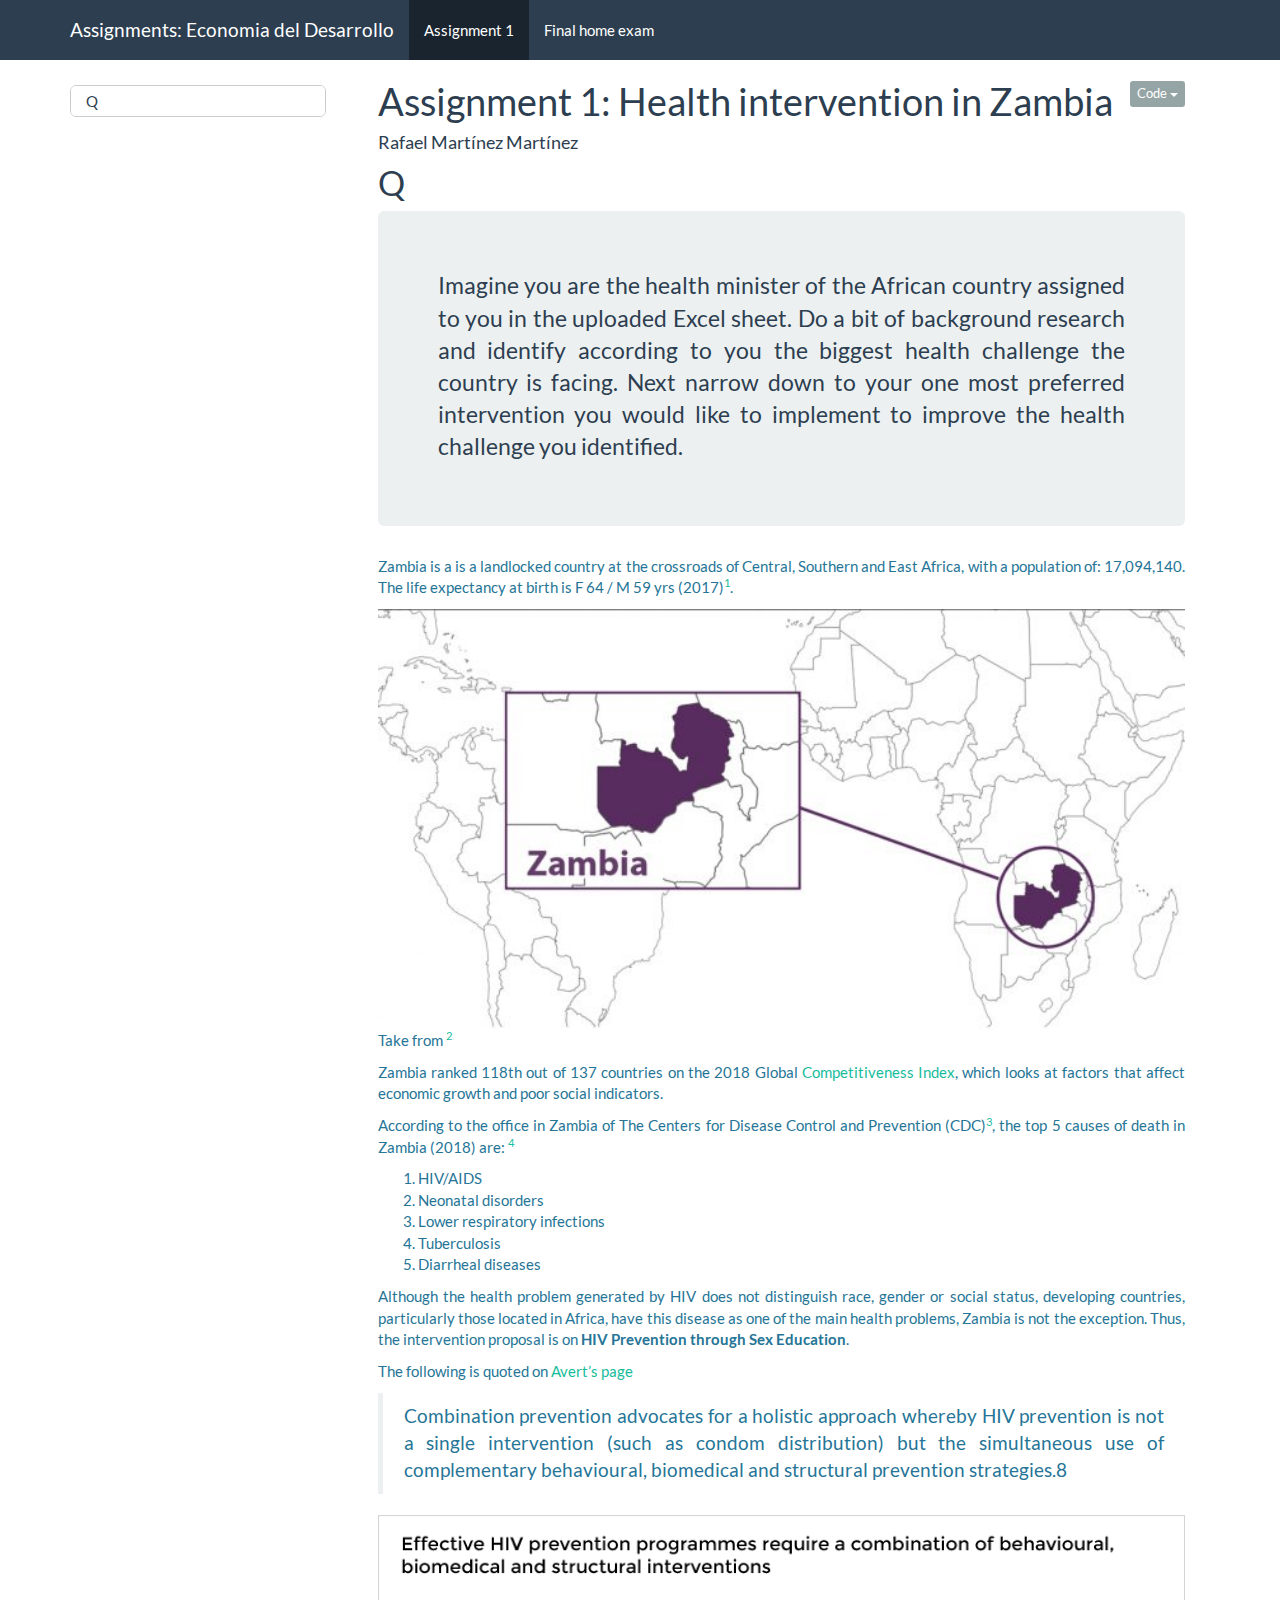
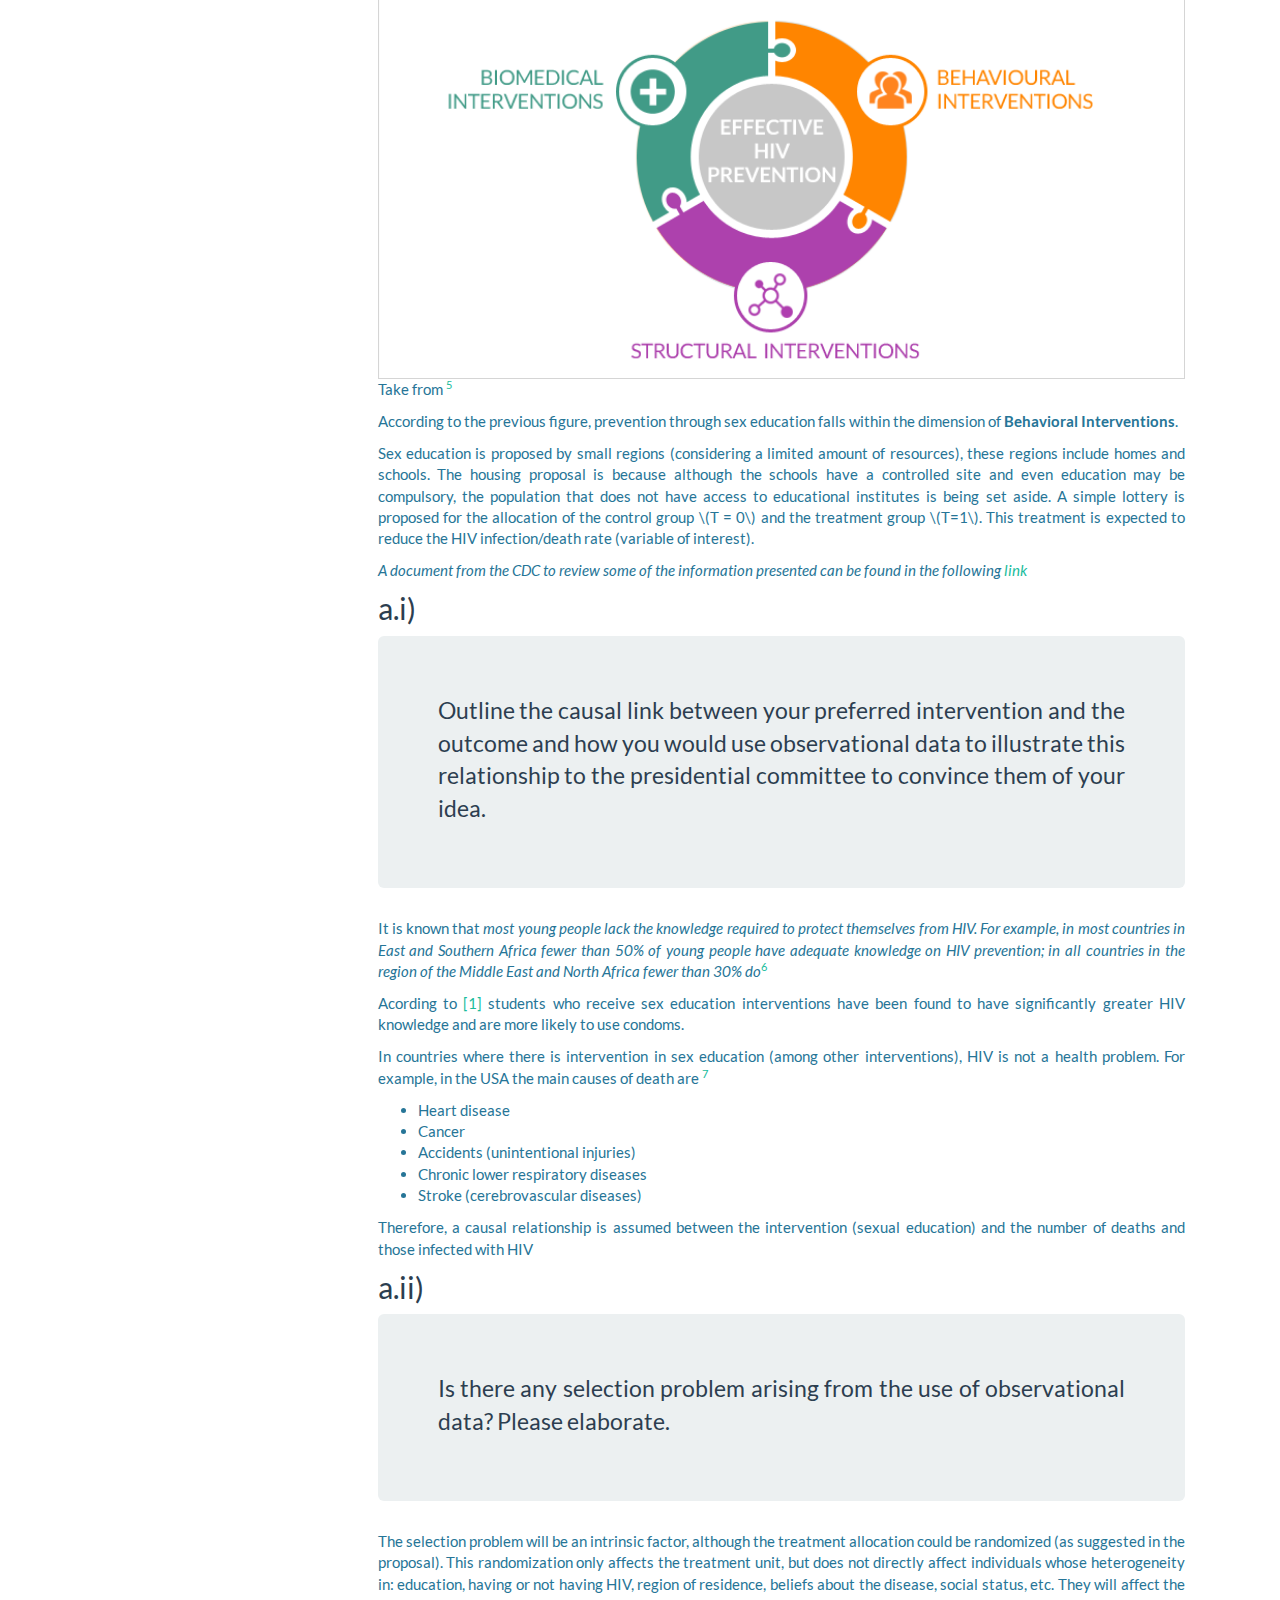
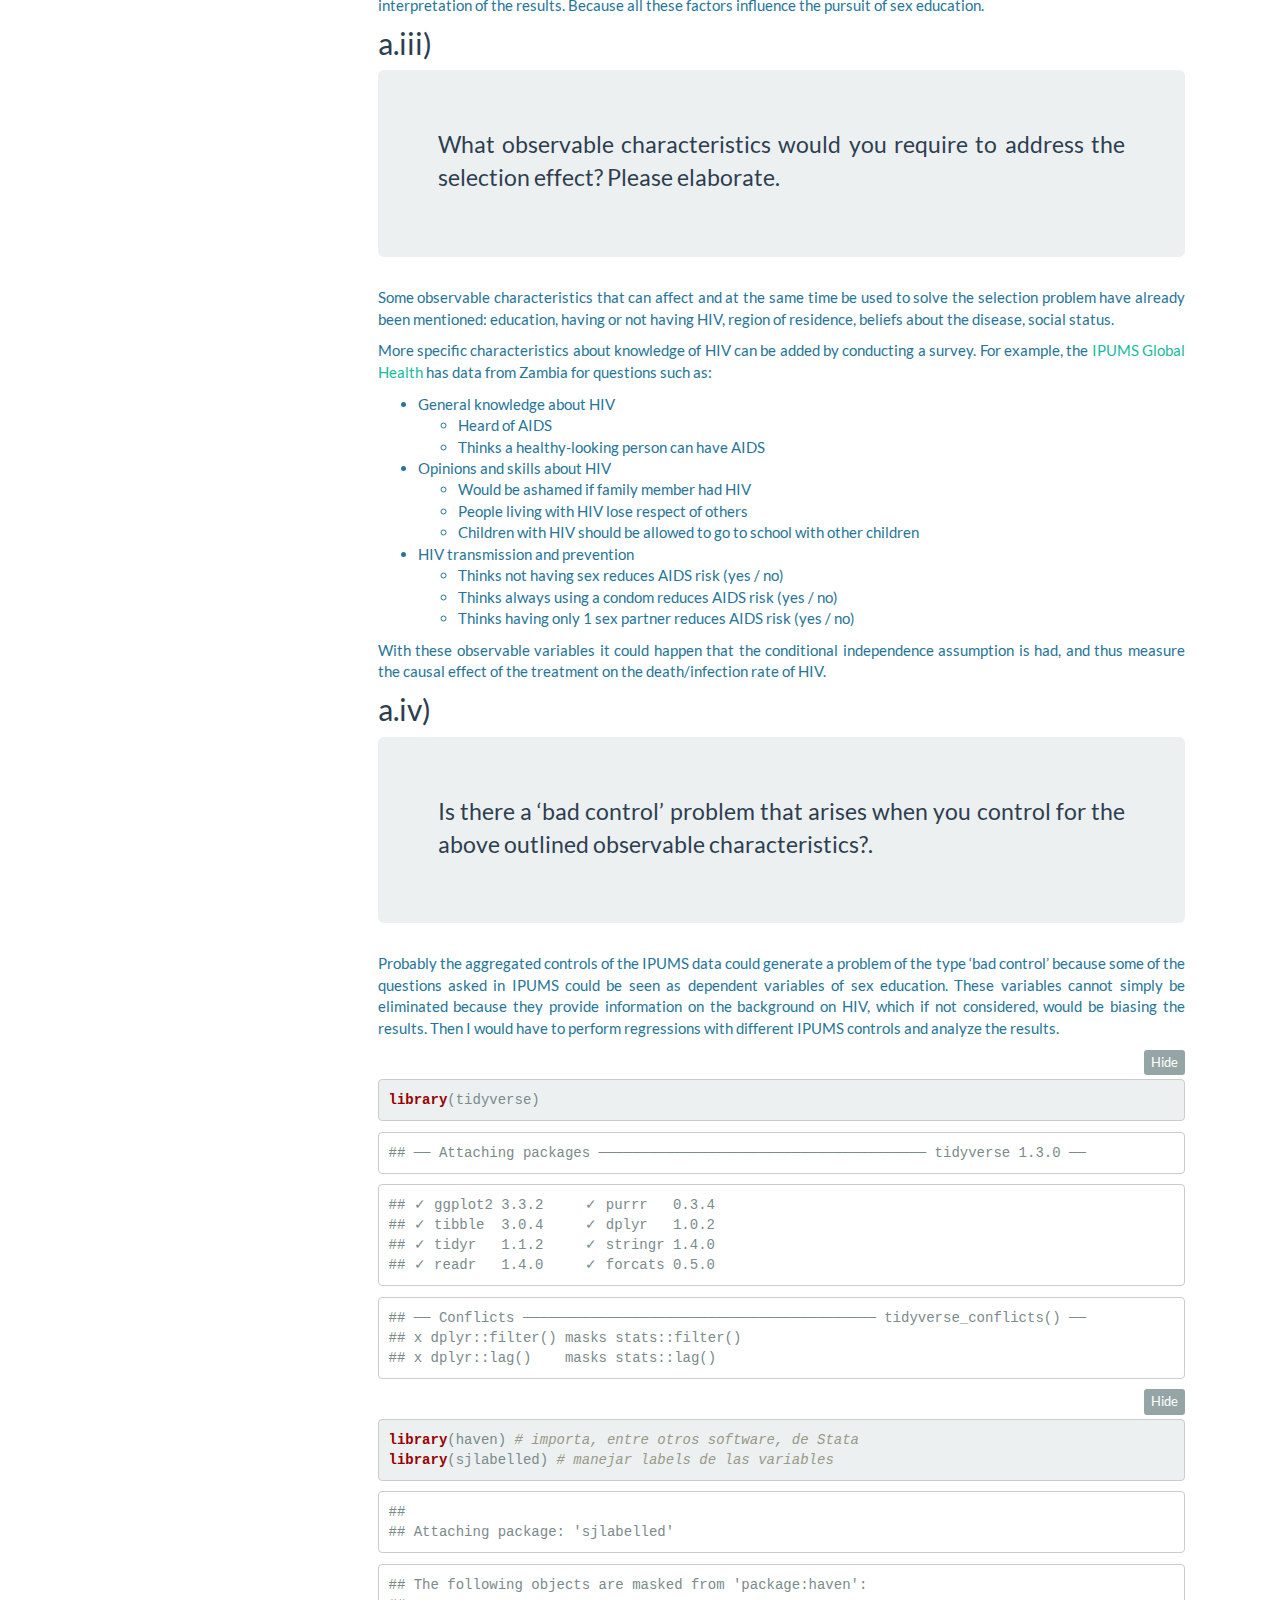
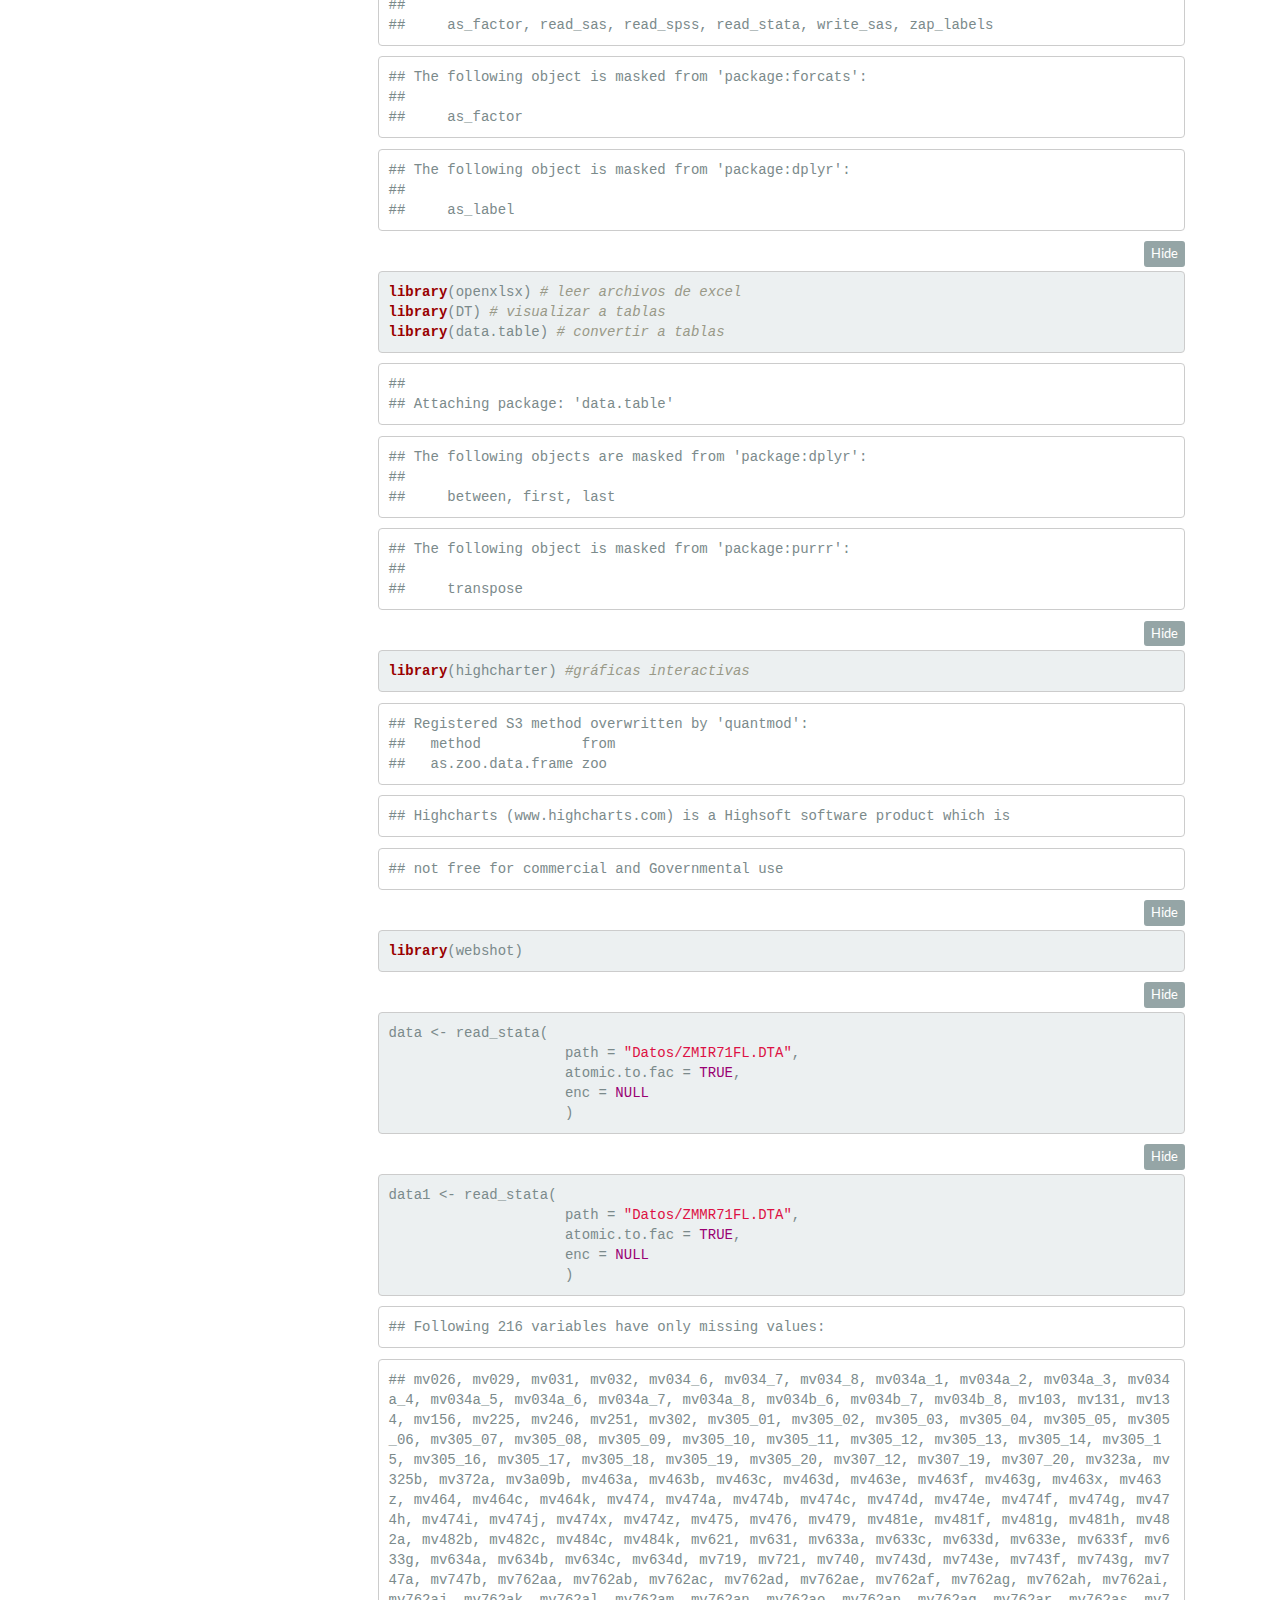
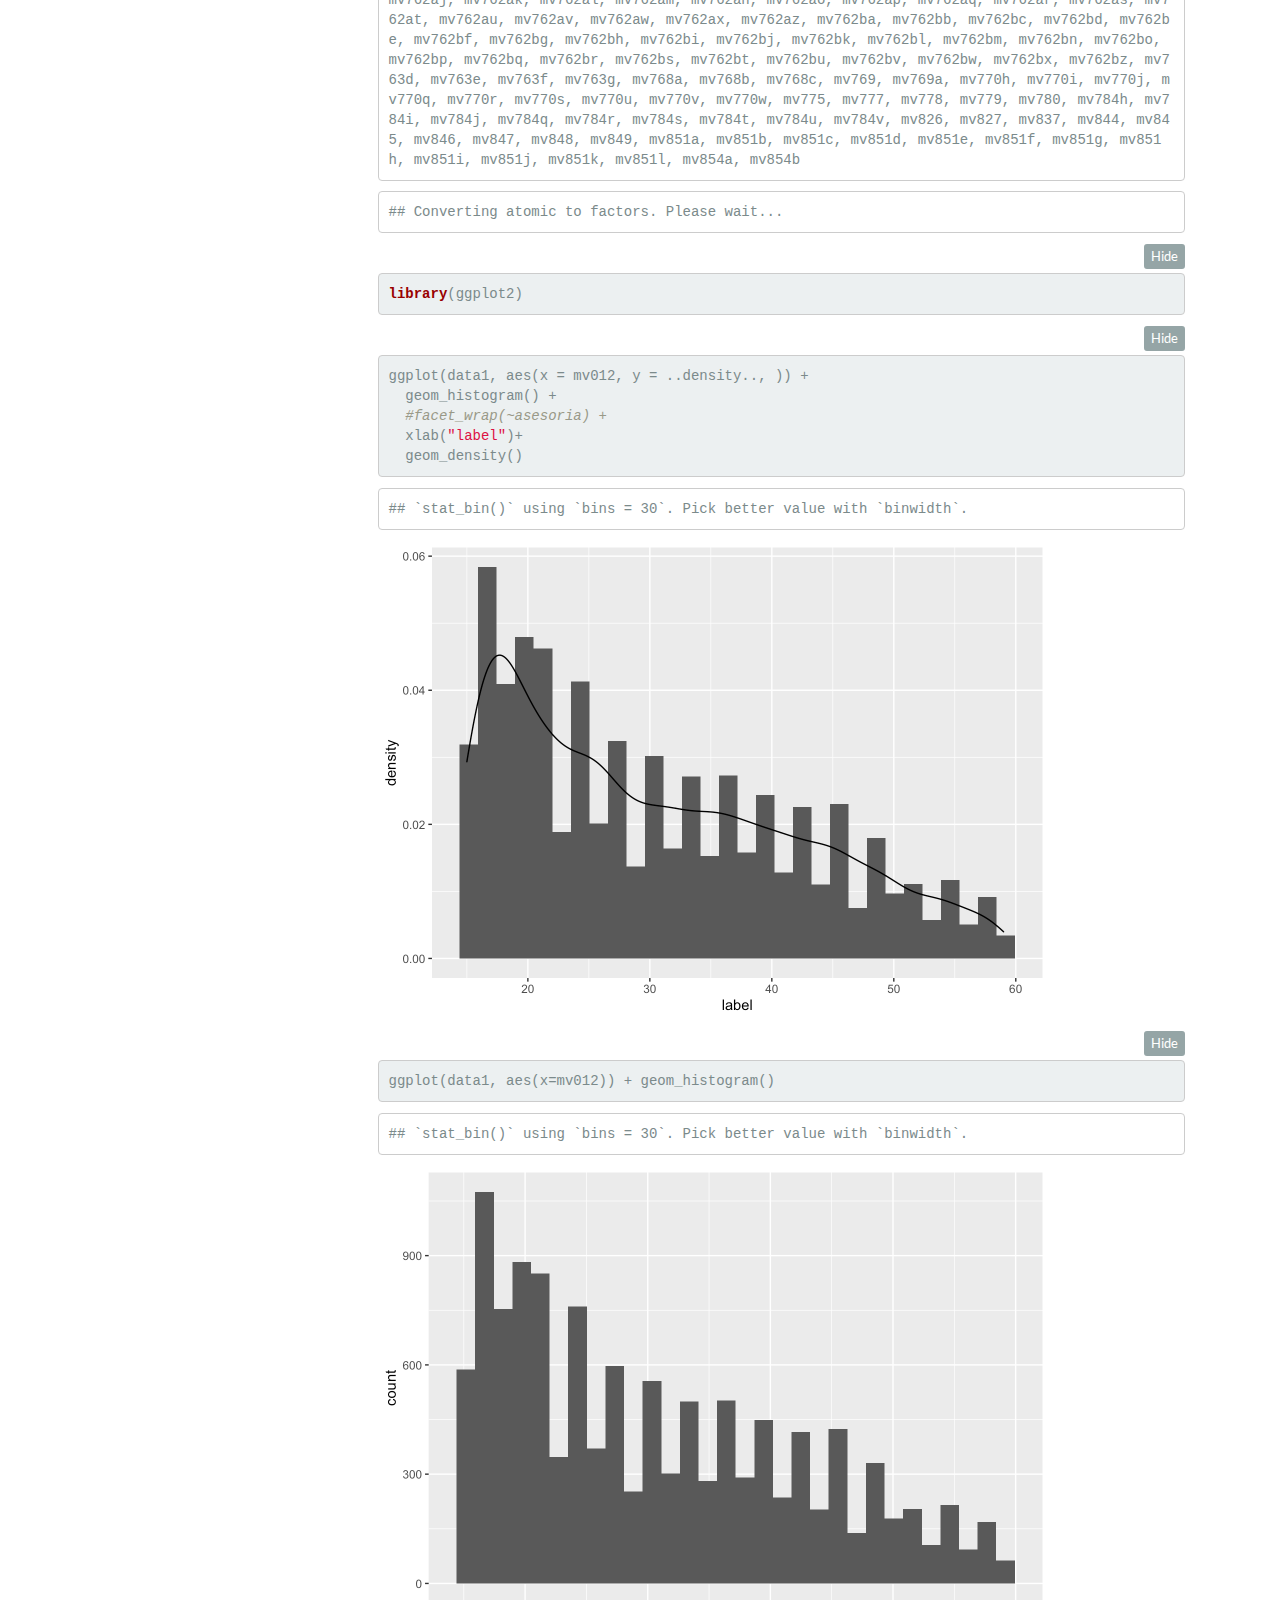
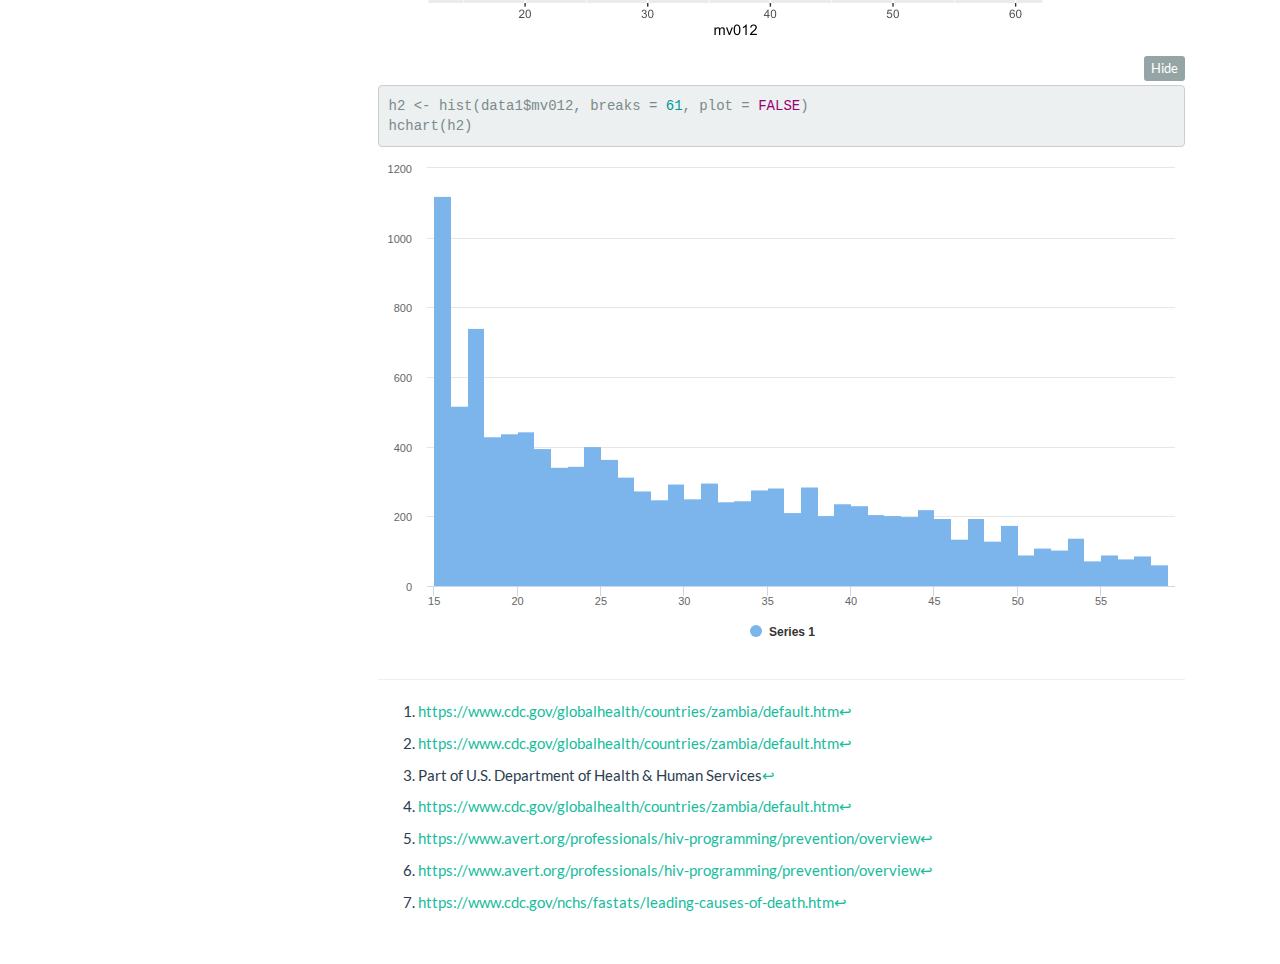
<file: docs/Assignment1.html>
<!DOCTYPE html>

<html>

<head>

<meta charset="utf-8" />
<meta name="generator" content="pandoc" />
<meta http-equiv="X-UA-Compatible" content="IE=EDGE" />


<meta name="author" content="Rafael Martínez Martínez" />


<title>Assignment 1: Health intervention in Zambia</title>

<script src="site_libs/header-attrs-2.5/header-attrs.js"></script>
<script src="site_libs/jquery-3.5.0/jquery.min.js"></script>
<meta name="viewport" content="width=device-width, initial-scale=1" />
<link href="site_libs/bootstrap-3.3.5/css/flatly.min.css" rel="stylesheet" />
<script src="site_libs/bootstrap-3.3.5/js/bootstrap.min.js"></script>
<script src="site_libs/bootstrap-3.3.5/shim/html5shiv.min.js"></script>
<script src="site_libs/bootstrap-3.3.5/shim/respond.min.js"></script>
<script src="site_libs/jqueryui-1.11.4/jquery-ui.min.js"></script>
<link href="site_libs/tocify-1.9.1/jquery.tocify.css" rel="stylesheet" />
<script src="site_libs/tocify-1.9.1/jquery.tocify.js"></script>
<script src="site_libs/navigation-1.1/tabsets.js"></script>
<script src="site_libs/navigation-1.1/codefolding.js"></script>
<script src="site_libs/navigation-1.1/sourceembed.js"></script>
<link href="site_libs/highlightjs-9.12.0/default.css" rel="stylesheet" />
<script src="site_libs/highlightjs-9.12.0/highlight.js"></script>
<link href="site_libs/anchor-sections-1.0/anchor-sections.css" rel="stylesheet" />
<script src="site_libs/anchor-sections-1.0/anchor-sections.js"></script>
<script src="site_libs/htmlwidgets-1.5.3.9000/htmlwidgets.js"></script>
<script src="site_libs/proj4js-2.3.15/proj4.js"></script>
<link href="site_libs/highcharts-8.1.2/css/motion.css" rel="stylesheet" />
<script src="site_libs/highcharts-8.1.2/highcharts.js"></script>
<script src="site_libs/highcharts-8.1.2/highcharts-3d.js"></script>
<script src="site_libs/highcharts-8.1.2/highcharts-more.js"></script>
<script src="site_libs/highcharts-8.1.2/modules/stock.js"></script>
<script src="site_libs/highcharts-8.1.2/modules/map.js"></script>
<script src="site_libs/highcharts-8.1.2/modules/annotations.js"></script>
<script src="site_libs/highcharts-8.1.2/modules/data.js"></script>
<script src="site_libs/highcharts-8.1.2/modules/drilldown.js"></script>
<script src="site_libs/highcharts-8.1.2/modules/item-series.js"></script>
<script src="site_libs/highcharts-8.1.2/modules/offline-exporting.js"></script>
<script src="site_libs/highcharts-8.1.2/modules/overlapping-datalabels.js"></script>
<script src="site_libs/highcharts-8.1.2/modules/exporting.js"></script>
<script src="site_libs/highcharts-8.1.2/modules/export-data.js"></script>
<script src="site_libs/highcharts-8.1.2/modules/funnel.js"></script>
<script src="site_libs/highcharts-8.1.2/modules/heatmap.js"></script>
<script src="site_libs/highcharts-8.1.2/modules/treemap.js"></script>
<script src="site_libs/highcharts-8.1.2/modules/sankey.js"></script>
<script src="site_libs/highcharts-8.1.2/modules/dependency-wheel.js"></script>
<script src="site_libs/highcharts-8.1.2/modules/organization.js"></script>
<script src="site_libs/highcharts-8.1.2/modules/solid-gauge.js"></script>
<script src="site_libs/highcharts-8.1.2/modules/streamgraph.js"></script>
<script src="site_libs/highcharts-8.1.2/modules/sunburst.js"></script>
<script src="site_libs/highcharts-8.1.2/modules/vector.js"></script>
<script src="site_libs/highcharts-8.1.2/modules/wordcloud.js"></script>
<script src="site_libs/highcharts-8.1.2/modules/xrange.js"></script>
<script src="site_libs/highcharts-8.1.2/modules/tilemap.js"></script>
<script src="site_libs/highcharts-8.1.2/modules/venn.js"></script>
<script src="site_libs/highcharts-8.1.2/modules/gantt.js"></script>
<script src="site_libs/highcharts-8.1.2/modules/timeline.js"></script>
<script src="site_libs/highcharts-8.1.2/modules/parallel-coordinates.js"></script>
<script src="site_libs/highcharts-8.1.2/modules/bullet.js"></script>
<script src="site_libs/highcharts-8.1.2/modules/coloraxis.js"></script>
<script src="site_libs/highcharts-8.1.2/modules/dumbbell.js"></script>
<script src="site_libs/highcharts-8.1.2/modules/lollipop.js"></script>
<script src="site_libs/highcharts-8.1.2/modules/series-label.js"></script>
<script src="site_libs/highcharts-8.1.2/plugins/motion.js"></script>
<script src="site_libs/highcharts-8.1.2/custom/reset.js"></script>
<script src="site_libs/highcharts-8.1.2/modules/boost.js"></script>
<script src="site_libs/highchart-binding-0.8.2/highchart.js"></script>

<style type="text/css">
  code{white-space: pre-wrap;}
  span.smallcaps{font-variant: small-caps;}
  span.underline{text-decoration: underline;}
  div.column{display: inline-block; vertical-align: top; width: 50%;}
  div.hanging-indent{margin-left: 1.5em; text-indent: -1.5em;}
  ul.task-list{list-style: none;}
    </style>

<style type="text/css">code{white-space: pre;}</style>
<style type="text/css">
  pre:not([class]) {
    background-color: white;
  }
</style>
<script type="text/javascript">
if (window.hljs) {
  hljs.configure({languages: []});
  hljs.initHighlightingOnLoad();
  if (document.readyState && document.readyState === "complete") {
    window.setTimeout(function() { hljs.initHighlighting(); }, 0);
  }
}
</script>



<style type="text/css">
h1 {
  font-size: 34px;
}
h1.title {
  font-size: 38px;
}
h2 {
  font-size: 30px;
}
h3 {
  font-size: 24px;
}
h4 {
  font-size: 18px;
}
h5 {
  font-size: 16px;
}
h6 {
  font-size: 12px;
}
.table th:not([align]) {
  text-align: left;
}
#rmd-source-code {
  display: none;
}
</style>

<link rel="stylesheet" href="estilo.css" type="text/css" />



<style type = "text/css">
.main-container {
  max-width: 940px;
  margin-left: auto;
  margin-right: auto;
}
code {
  color: inherit;
  background-color: rgba(0, 0, 0, 0.04);
}
img {
  max-width:100%;
}
.tabbed-pane {
  padding-top: 12px;
}
.html-widget {
  margin-bottom: 20px;
}
button.code-folding-btn:focus {
  outline: none;
}
summary {
  display: list-item;
}
</style>


<style type="text/css">
/* padding for bootstrap navbar */
body {
  padding-top: 60px;
  padding-bottom: 40px;
}
/* offset scroll position for anchor links (for fixed navbar)  */
.section h1 {
  padding-top: 65px;
  margin-top: -65px;
}
.section h2 {
  padding-top: 65px;
  margin-top: -65px;
}
.section h3 {
  padding-top: 65px;
  margin-top: -65px;
}
.section h4 {
  padding-top: 65px;
  margin-top: -65px;
}
.section h5 {
  padding-top: 65px;
  margin-top: -65px;
}
.section h6 {
  padding-top: 65px;
  margin-top: -65px;
}
.dropdown-submenu {
  position: relative;
}
.dropdown-submenu>.dropdown-menu {
  top: 0;
  left: 100%;
  margin-top: -6px;
  margin-left: -1px;
  border-radius: 0 6px 6px 6px;
}
.dropdown-submenu:hover>.dropdown-menu {
  display: block;
}
.dropdown-submenu>a:after {
  display: block;
  content: " ";
  float: right;
  width: 0;
  height: 0;
  border-color: transparent;
  border-style: solid;
  border-width: 5px 0 5px 5px;
  border-left-color: #cccccc;
  margin-top: 5px;
  margin-right: -10px;
}
.dropdown-submenu:hover>a:after {
  border-left-color: #ffffff;
}
.dropdown-submenu.pull-left {
  float: none;
}
.dropdown-submenu.pull-left>.dropdown-menu {
  left: -100%;
  margin-left: 10px;
  border-radius: 6px 0 6px 6px;
}
</style>

<script>
// manage active state of menu based on current page
$(document).ready(function () {
  // active menu anchor
  href = window.location.pathname
  href = href.substr(href.lastIndexOf('/') + 1)
  if (href === "")
    href = "index.html";
  var menuAnchor = $('a[href="' + href + '"]');

  // mark it active
  menuAnchor.parent().addClass('active');

  // if it's got a parent navbar menu mark it active as well
  menuAnchor.closest('li.dropdown').addClass('active');
});
</script>

<!-- tabsets -->

<style type="text/css">
.tabset-dropdown > .nav-tabs {
  display: inline-table;
  max-height: 500px;
  min-height: 44px;
  overflow-y: auto;
  background: white;
  border: 1px solid #ddd;
  border-radius: 4px;
}

.tabset-dropdown > .nav-tabs > li.active:before {
  content: "";
  font-family: 'Glyphicons Halflings';
  display: inline-block;
  padding: 10px;
  border-right: 1px solid #ddd;
}

.tabset-dropdown > .nav-tabs.nav-tabs-open > li.active:before {
  content: "&#xe258;";
  border: none;
}

.tabset-dropdown > .nav-tabs.nav-tabs-open:before {
  content: "";
  font-family: 'Glyphicons Halflings';
  display: inline-block;
  padding: 10px;
  border-right: 1px solid #ddd;
}

.tabset-dropdown > .nav-tabs > li.active {
  display: block;
}

.tabset-dropdown > .nav-tabs > li > a,
.tabset-dropdown > .nav-tabs > li > a:focus,
.tabset-dropdown > .nav-tabs > li > a:hover {
  border: none;
  display: inline-block;
  border-radius: 4px;
  background-color: transparent;
}

.tabset-dropdown > .nav-tabs.nav-tabs-open > li {
  display: block;
  float: none;
}

.tabset-dropdown > .nav-tabs > li {
  display: none;
}
</style>

<!-- code folding -->
<style type="text/css">
.code-folding-btn { margin-bottom: 4px; }
</style>



<style type="text/css">

#TOC {
  margin: 25px 0px 20px 0px;
}
@media (max-width: 768px) {
#TOC {
  position: relative;
  width: 100%;
}
}

@media print {
.toc-content {
  /* see https://github.com/w3c/csswg-drafts/issues/4434 */
  float: right;
}
}

.toc-content {
  padding-left: 30px;
  padding-right: 40px;
}

div.main-container {
  max-width: 1200px;
}

div.tocify {
  width: 20%;
  max-width: 260px;
  max-height: 85%;
}

@media (min-width: 768px) and (max-width: 991px) {
  div.tocify {
    width: 25%;
  }
}

@media (max-width: 767px) {
  div.tocify {
    width: 100%;
    max-width: none;
  }
}

.tocify ul, .tocify li {
  line-height: 20px;
}

.tocify-subheader .tocify-item {
  font-size: 0.90em;
}

.tocify .list-group-item {
  border-radius: 0px;
}


</style>



</head>

<body>


<div class="container-fluid main-container">


<!-- setup 3col/9col grid for toc_float and main content  -->
<div class="row-fluid">
<div class="col-xs-12 col-sm-4 col-md-3">
<div id="TOC" class="tocify">
</div>
</div>

<div class="toc-content col-xs-12 col-sm-8 col-md-9">




<div class="navbar navbar-default  navbar-fixed-top" role="navigation">
  <div class="container">
    <div class="navbar-header">
      <button type="button" class="navbar-toggle collapsed" data-toggle="collapse" data-target="#navbar">
        <span class="icon-bar"></span>
        <span class="icon-bar"></span>
        <span class="icon-bar"></span>
      </button>
      <a class="navbar-brand" href="index.html">Assignments: Economia del Desarrollo</a>
    </div>
    <div id="navbar" class="navbar-collapse collapse">
      <ul class="nav navbar-nav">
        <li>
  <a href="Assignment1.html">Assignment 1</a>
</li>
<li>
  <a href="finalexam.html">Final home exam</a>
</li>
      </ul>
      <ul class="nav navbar-nav navbar-right">
        
      </ul>
    </div><!--/.nav-collapse -->
  </div><!--/.container -->
</div><!--/.navbar -->

<div class="fluid-row" id="header">

<div class="btn-group pull-right">
<button type="button" class="btn btn-default btn-xs dropdown-toggle" data-toggle="dropdown" aria-haspopup="true" aria-expanded="false"><span>Code</span> <span class="caret"></span></button>
<ul class="dropdown-menu" style="min-width: 50px;">
<li><a id="rmd-show-all-code" href="#">Show All Code</a></li>
<li><a id="rmd-hide-all-code" href="#">Hide All Code</a></li>
<li role="separator" class="divider"></li>
<li><a id="rmd-download-source" href="#">Download Rmd</a></li>
</ul>
</div>



<h1 class="title toc-ignore">Assignment 1: Health intervention in Zambia</h1>
<h4 class="author">Rafael Martínez Martínez</h4>

</div>


<div id="q" class="section level1">
<h1>Q</h1>
<div class="jumbotron">
<div id="justificar">
<p class="lead">
Imagine you are the health minister of the African country assigned to you in the uploaded Excel sheet. Do a bit of background research and identify according to you the biggest health challenge the country is facing. Next narrow down to your one most preferred intervention you would like to implement to improve the health challenge you identified.
</p>
</div>
</div>
<div id="respuesta">
<p>Zambia is a is a landlocked country at the crossroads of Central, Southern and East Africa, with a population of: 17,094,140. The life expectancy at birth is F 64 / M 59 yrs (2017)<a href="#fn1" class="footnote-ref" id="fnref1"><sup>1</sup></a>.</p>
<div class="figure">
<img src="Imagenes/zambia-map.jpg" alt="Take from [^a]" width="100%" />
<p class="caption">
Take from <a href="#fn2" class="footnote-ref" id="fnref2"><sup>2</sup></a>
</p>
</div>
<p>Zambia ranked 118th out of 137 countries on the 2018 Global <a href="http://www3.weforum.org/docs/GCR2017-2018/05FullReport/TheGlobalCompetitivenessReport2017%E2%80%932018.pdf">Competitiveness Index</a>, which looks at factors that affect economic growth and poor social indicators.</p>
<p>According to the office in Zambia of The Centers for Disease Control and Prevention (CDC)<a href="#fn3" class="footnote-ref" id="fnref3"><sup>3</sup></a>, the top 5 causes of death in Zambia (2018) are: <a href="#fn4" class="footnote-ref" id="fnref4"><sup>4</sup></a></p>
<ol style="list-style-type: decimal">
<li>HIV/AIDS</li>
<li>Neonatal disorders</li>
<li>Lower respiratory infections</li>
<li>Tuberculosis</li>
<li>Diarrheal diseases</li>
</ol>
<p>Although the health problem generated by HIV does not distinguish race, gender or social status, developing countries, particularly those located in Africa, have this disease as one of the main health problems, Zambia is not the exception. Thus, the intervention proposal is on <strong>HIV Prevention through Sex Education</strong>.</p>
<p>The following is quoted on <a href="https://www.avert.org/professionals/hiv-programming/prevention/overview">Avert’s page</a></p>
<blockquote class="blockquote">
<p class="mb-0">
Combination prevention advocates for a holistic approach whereby HIV prevention is not a single intervention (such as condom distribution) but the simultaneous use of complementary behavioural, biomedical and structural prevention strategies.8
</p>
</blockquote>
<div class="figure">
<img src="Imagenes/Prevention-programmes.webp" alt="Take from [^c]" width="100%" />
<p class="caption">
Take from <a href="#fn5" class="footnote-ref" id="fnref5"><sup>5</sup></a>
</p>
</div>
<p>According to the previous figure, prevention through sex education falls within the dimension of <strong>Behavioral Interventions</strong>.</p>
<p>Sex education is proposed by small regions (considering a limited amount of resources), these regions include homes and schools. The housing proposal is because although the schools have a controlled site and even education may be compulsory, the population that does not have access to educational institutes is being set aside. A simple lottery is proposed for the allocation of the control group <span class="math inline">\(T = 0\)</span> and the treatment group <span class="math inline">\(T=1\)</span>. This treatment is expected to reduce the HIV infection/death rate (variable of interest).</p>
<p><em>A document from the CDC to review some of the information presented can be found in the following <a href="https://www.cdc.gov/globalhealth/countries/zambia/pdf/Zambia_Factsheet.pdf">link</a></em></p>
</div>
<div id="a.i" class="section level2">
<h2>a.i)</h2>
<div class="jumbotron">
<div id="justificar">
<p>
Outline the causal link between your preferred intervention and the outcome and how you would use observational data to illustrate this relationship to the presidential committee to convince them of your idea.
</p>
</div>
</div>
<div id="respuesta">
<p>It is known that <em>most young people lack the knowledge required to protect themselves from HIV. For example, in most countries in East and Southern Africa fewer than 50% of young people have adequate knowledge on HIV prevention; in all countries in the region of the Middle East and North Africa fewer than 30% do</em><a href="#fn6" class="footnote-ref" id="fnref6"><sup>6</sup></a></p>
<p>Acording to <a href="https://www.ippf.org/sites/default/files/2016-10/Putting%20Sexuality%20back%20into%20Comprehensive%20Sexuality%20Education_0.pdf">[1]</a> students who receive sex education interventions have been found to have significantly greater HIV knowledge and are more likely to use condoms.</p>
<p>In countries where there is intervention in sex education (among other interventions), HIV is not a health problem. For example, in the USA the main causes of death are <a href="#fn7" class="footnote-ref" id="fnref7"><sup>7</sup></a></p>
<ul>
<li>Heart disease</li>
<li>Cancer</li>
<li>Accidents (unintentional injuries)</li>
<li>Chronic lower respiratory diseases</li>
<li>Stroke (cerebrovascular diseases)</li>
</ul>
<p>Therefore, a causal relationship is assumed between the intervention (sexual education) and the number of deaths and those infected with HIV</p>
</div>
</div>
<div id="a.ii" class="section level2">
<h2>a.ii)</h2>
<div class="jumbotron">
<div id="justificar">
<p>
Is there any selection problem arising from the use of observational data? Please elaborate.
</p>
</div>
</div>
<div id="respuesta">
<p>The selection problem will be an intrinsic factor, although the treatment allocation could be randomized (as suggested in the proposal). This randomization only affects the treatment unit, but does not directly affect individuals whose heterogeneity in: education, having or not having HIV, region of residence, beliefs about the disease, social status, etc. They will affect the interpretation of the results. Because all these factors influence the pursuit of sex education.</p>
</div>
</div>
<div id="a.iii" class="section level2">
<h2>a.iii)</h2>
<div class="jumbotron">
<div id="justificar">
<p>
What observable characteristics would you require to address the selection effect? Please elaborate.
</p>
</div>
</div>
<div id="respuesta">
<p>Some observable characteristics that can affect and at the same time be used to solve the selection problem have already been mentioned: education, having or not having HIV, region of residence, beliefs about the disease, social status.</p>
<p>More specific characteristics about knowledge of HIV can be added by conducting a survey. For example, the <a href="https://www.idhsdata.org/idhs-action/variables/group">IPUMS Global Health</a> has data from Zambia for questions such as:</p>
<ul>
<li>General knowledge about HIV
<ul>
<li>Heard of AIDS</li>
<li>Thinks a healthy-looking person can have AIDS</li>
</ul></li>
<li>Opinions and skills about HIV
<ul>
<li>Would be ashamed if family member had HIV</li>
<li>People living with HIV lose respect of others</li>
<li>Children with HIV should be allowed to go to school with other children</li>
</ul></li>
<li>HIV transmission and prevention
<ul>
<li>Thinks not having sex reduces AIDS risk (yes / no)</li>
<li>Thinks always using a condom reduces AIDS risk (yes / no)</li>
<li>Thinks having only 1 sex partner reduces AIDS risk (yes / no)</li>
</ul></li>
</ul>
<p>With these observable variables it could happen that the conditional independence assumption is had, and thus measure the causal effect of the treatment on the death/infection rate of HIV.</p>
</div>
</div>
<div id="a.iv" class="section level2">
<h2>a.iv)</h2>
<div class="jumbotron">
<div id="justificar">
<p>
Is there a ‘bad control’ problem that arises when you control for the above outlined observable characteristics?.
</p>
</div>
</div>
<div id="respuesta">
<p>Probably the aggregated controls of the IPUMS data could generate a problem of the type ‘bad control’ because some of the questions asked in IPUMS could be seen as dependent variables of sex education. These variables cannot simply be eliminated because they provide information on the background on HIV, which if not considered, would be biasing the results. Then I would have to perform regressions with different IPUMS controls and analyze the results.</p>
</div>
<pre class="r"><code>library(tidyverse)</code></pre>
<pre><code>## ── Attaching packages ─────────────────────────────────────── tidyverse 1.3.0 ──</code></pre>
<pre><code>## ✓ ggplot2 3.3.2     ✓ purrr   0.3.4
## ✓ tibble  3.0.4     ✓ dplyr   1.0.2
## ✓ tidyr   1.1.2     ✓ stringr 1.4.0
## ✓ readr   1.4.0     ✓ forcats 0.5.0</code></pre>
<pre><code>## ── Conflicts ────────────────────────────────────────── tidyverse_conflicts() ──
## x dplyr::filter() masks stats::filter()
## x dplyr::lag()    masks stats::lag()</code></pre>
<pre class="r"><code>library(haven) # importa, entre otros software, de Stata
library(sjlabelled) # manejar labels de las variables </code></pre>
<pre><code>## 
## Attaching package: &#39;sjlabelled&#39;</code></pre>
<pre><code>## The following objects are masked from &#39;package:haven&#39;:
## 
##     as_factor, read_sas, read_spss, read_stata, write_sas, zap_labels</code></pre>
<pre><code>## The following object is masked from &#39;package:forcats&#39;:
## 
##     as_factor</code></pre>
<pre><code>## The following object is masked from &#39;package:dplyr&#39;:
## 
##     as_label</code></pre>
<pre class="r"><code>library(openxlsx) # leer archivos de excel
library(DT) # visualizar a tablas
library(data.table) # convertir a tablas</code></pre>
<pre><code>## 
## Attaching package: &#39;data.table&#39;</code></pre>
<pre><code>## The following objects are masked from &#39;package:dplyr&#39;:
## 
##     between, first, last</code></pre>
<pre><code>## The following object is masked from &#39;package:purrr&#39;:
## 
##     transpose</code></pre>
<pre class="r"><code>library(highcharter) #gráficas interactivas</code></pre>
<pre><code>## Registered S3 method overwritten by &#39;quantmod&#39;:
##   method            from
##   as.zoo.data.frame zoo</code></pre>
<pre><code>## Highcharts (www.highcharts.com) is a Highsoft software product which is</code></pre>
<pre><code>## not free for commercial and Governmental use</code></pre>
<pre class="r"><code>library(webshot)</code></pre>
<pre class="r"><code>data &lt;- read_stata(
                     path = &quot;Datos/ZMIR71FL.DTA&quot;,
                     atomic.to.fac = TRUE,
                     enc = NULL
                     )</code></pre>
<pre class="r"><code>data1 &lt;- read_stata(
                     path = &quot;Datos/ZMMR71FL.DTA&quot;,
                     atomic.to.fac = TRUE,
                     enc = NULL
                     )</code></pre>
<pre><code>## Following 216 variables have only missing values:</code></pre>
<pre><code>## mv026, mv029, mv031, mv032, mv034_6, mv034_7, mv034_8, mv034a_1, mv034a_2, mv034a_3, mv034a_4, mv034a_5, mv034a_6, mv034a_7, mv034a_8, mv034b_6, mv034b_7, mv034b_8, mv103, mv131, mv134, mv156, mv225, mv246, mv251, mv302, mv305_01, mv305_02, mv305_03, mv305_04, mv305_05, mv305_06, mv305_07, mv305_08, mv305_09, mv305_10, mv305_11, mv305_12, mv305_13, mv305_14, mv305_15, mv305_16, mv305_17, mv305_18, mv305_19, mv305_20, mv307_12, mv307_19, mv307_20, mv323a, mv325b, mv372a, mv3a09b, mv463a, mv463b, mv463c, mv463d, mv463e, mv463f, mv463g, mv463x, mv463z, mv464, mv464c, mv464k, mv474, mv474a, mv474b, mv474c, mv474d, mv474e, mv474f, mv474g, mv474h, mv474i, mv474j, mv474x, mv474z, mv475, mv476, mv479, mv481e, mv481f, mv481g, mv481h, mv482a, mv482b, mv482c, mv484c, mv484k, mv621, mv631, mv633a, mv633c, mv633d, mv633e, mv633f, mv633g, mv634a, mv634b, mv634c, mv634d, mv719, mv721, mv740, mv743d, mv743e, mv743f, mv743g, mv747a, mv747b, mv762aa, mv762ab, mv762ac, mv762ad, mv762ae, mv762af, mv762ag, mv762ah, mv762ai, mv762aj, mv762ak, mv762al, mv762am, mv762an, mv762ao, mv762ap, mv762aq, mv762ar, mv762as, mv762at, mv762au, mv762av, mv762aw, mv762ax, mv762az, mv762ba, mv762bb, mv762bc, mv762bd, mv762be, mv762bf, mv762bg, mv762bh, mv762bi, mv762bj, mv762bk, mv762bl, mv762bm, mv762bn, mv762bo, mv762bp, mv762bq, mv762br, mv762bs, mv762bt, mv762bu, mv762bv, mv762bw, mv762bx, mv762bz, mv763d, mv763e, mv763f, mv763g, mv768a, mv768b, mv768c, mv769, mv769a, mv770h, mv770i, mv770j, mv770q, mv770r, mv770s, mv770u, mv770v, mv770w, mv775, mv777, mv778, mv779, mv780, mv784h, mv784i, mv784j, mv784q, mv784r, mv784s, mv784t, mv784u, mv784v, mv826, mv827, mv837, mv844, mv845, mv846, mv847, mv848, mv849, mv851a, mv851b, mv851c, mv851d, mv851e, mv851f, mv851g, mv851h, mv851i, mv851j, mv851k, mv851l, mv854a, mv854b</code></pre>
<pre><code>## Converting atomic to factors. Please wait...</code></pre>
<pre class="r"><code>library(ggplot2)</code></pre>
<pre class="r"><code>ggplot(data1, aes(x = mv012, y = ..density.., )) +
  geom_histogram() +
  #facet_wrap(~asesoria) +
  xlab(&quot;label&quot;)+
  geom_density()</code></pre>
<pre><code>## `stat_bin()` using `bins = 30`. Pick better value with `binwidth`.</code></pre>
<p><img src="Assignment1_files/figure-html/unnamed-chunk-5-1.png" width="672" /></p>
<pre class="r"><code>ggplot(data1, aes(x=mv012)) + geom_histogram()</code></pre>
<pre><code>## `stat_bin()` using `bins = 30`. Pick better value with `binwidth`.</code></pre>
<p><img src="Assignment1_files/figure-html/unnamed-chunk-6-1.png" width="672" /></p>
<pre class="r"><code>h2 &lt;- hist(data1$mv012, breaks = 61, plot = FALSE)
hchart(h2)</code></pre>
<div id="htmlwidget-2052ba5eb456567187a0" style="width:100%;height:500px;" class="highchart html-widget"></div>
<script type="application/json" data-for="htmlwidget-2052ba5eb456567187a0">{"x":{"hc_opts":{"chart":{"reflow":true,"zoomType":"x"},"title":{"text":null},"yAxis":{"title":{"text":null}},"credits":{"enabled":false},"exporting":{"enabled":false},"boost":{"enabled":false},"plotOptions":{"series":{"label":{"enabled":false},"turboThreshold":0},"treemap":{"layoutAlgorithm":"squarified"}},"tooltip":{"formatter":"function() { return  this.point.name + '<br/>' + this.y; }"},"series":[{"data":[{"x":15.5,"y":1136,"name":"(15, 16]"},{"x":16.5,"y":526,"name":"(16, 17]"},{"x":17.5,"y":753,"name":"(17, 18]"},{"x":18.5,"y":437,"name":"(18, 19]"},{"x":19.5,"y":445,"name":"(19, 20]"},{"x":20.5,"y":450,"name":"(20, 21]"},{"x":21.5,"y":401,"name":"(21, 22]"},{"x":22.5,"y":347,"name":"(22, 23]"},{"x":23.5,"y":351,"name":"(23, 24]"},{"x":24.5,"y":409,"name":"(24, 25]"},{"x":25.5,"y":371,"name":"(25, 26]"},{"x":26.5,"y":319,"name":"(26, 27]"},{"x":27.5,"y":278,"name":"(27, 28]"},{"x":28.5,"y":253,"name":"(28, 29]"},{"x":29.5,"y":300,"name":"(29, 30]"},{"x":30.5,"y":256,"name":"(30, 31]"},{"x":31.5,"y":302,"name":"(31, 32]"},{"x":32.5,"y":248,"name":"(32, 33]"},{"x":33.5,"y":251,"name":"(33, 34]"},{"x":34.5,"y":281,"name":"(34, 35]"},{"x":35.5,"y":287,"name":"(35, 36]"},{"x":36.5,"y":215,"name":"(36, 37]"},{"x":37.5,"y":291,"name":"(37, 38]"},{"x":38.5,"y":208,"name":"(38, 39]"},{"x":39.5,"y":241,"name":"(39, 40]"},{"x":40.5,"y":236,"name":"(40, 41]"},{"x":41.5,"y":209,"name":"(41, 42]"},{"x":42.5,"y":207,"name":"(42, 43]"},{"x":43.5,"y":203,"name":"(43, 44]"},{"x":44.5,"y":225,"name":"(44, 45]"},{"x":45.5,"y":199,"name":"(45, 46]"},{"x":46.5,"y":139,"name":"(46, 47]"},{"x":47.5,"y":199,"name":"(47, 48]"},{"x":48.5,"y":131,"name":"(48, 49]"},{"x":49.5,"y":178,"name":"(49, 50]"},{"x":50.5,"y":92,"name":"(50, 51]"},{"x":51.5,"y":112,"name":"(51, 52]"},{"x":52.5,"y":106,"name":"(52, 53]"},{"x":53.5,"y":140,"name":"(53, 54]"},{"x":54.5,"y":75,"name":"(54, 55]"},{"x":55.5,"y":93,"name":"(55, 56]"},{"x":56.5,"y":79,"name":"(56, 57]"},{"x":57.5,"y":90,"name":"(57, 58]"},{"x":58.5,"y":63,"name":"(58, 59]"}],"type":"column","pointRange":1,"groupPadding":0,"pointPadding":0,"borderWidth":0}]},"theme":{"chart":{"backgroundColor":"transparent"},"colors":["#7cb5ec","#434348","#90ed7d","#f7a35c","#8085e9","#f15c80","#e4d354","#2b908f","#f45b5b","#91e8e1"]},"conf_opts":{"global":{"Date":null,"VMLRadialGradientURL":"http =//code.highcharts.com/list(version)/gfx/vml-radial-gradient.png","canvasToolsURL":"http =//code.highcharts.com/list(version)/modules/canvas-tools.js","getTimezoneOffset":null,"timezoneOffset":0,"useUTC":true},"lang":{"contextButtonTitle":"Chart context menu","decimalPoint":".","downloadJPEG":"Download JPEG image","downloadPDF":"Download PDF document","downloadPNG":"Download PNG image","downloadSVG":"Download SVG vector image","drillUpText":"Back to {series.name}","invalidDate":null,"loading":"Loading...","months":["January","February","March","April","May","June","July","August","September","October","November","December"],"noData":"No data to display","numericSymbols":["k","M","G","T","P","E"],"printChart":"Print chart","resetZoom":"Reset zoom","resetZoomTitle":"Reset zoom level 1:1","shortMonths":["Jan","Feb","Mar","Apr","May","Jun","Jul","Aug","Sep","Oct","Nov","Dec"],"thousandsSep":" ","weekdays":["Sunday","Monday","Tuesday","Wednesday","Thursday","Friday","Saturday"]}},"type":"chart","fonts":[],"debug":false},"evals":["hc_opts.tooltip.formatter"],"jsHooks":[]}</script>
</div>
</div>
<div class="footnotes">
<hr />
<ol>
<li id="fn1"><p><a href="https://www.cdc.gov/globalhealth/countries/zambia/default.htm" class="uri">https://www.cdc.gov/globalhealth/countries/zambia/default.htm</a><a href="#fnref1" class="footnote-back">↩︎</a></p></li>
<li id="fn2"><p><a href="https://www.cdc.gov/globalhealth/countries/zambia/default.htm" class="uri">https://www.cdc.gov/globalhealth/countries/zambia/default.htm</a><a href="#fnref2" class="footnote-back">↩︎</a></p></li>
<li id="fn3"><p>Part of U.S. Department of Health &amp; Human Services<a href="#fnref3" class="footnote-back">↩︎</a></p></li>
<li id="fn4"><p><a href="https://www.cdc.gov/globalhealth/countries/zambia/default.htm" class="uri">https://www.cdc.gov/globalhealth/countries/zambia/default.htm</a><a href="#fnref4" class="footnote-back">↩︎</a></p></li>
<li id="fn5"><p><a href="https://www.avert.org/professionals/hiv-programming/prevention/overview" class="uri">https://www.avert.org/professionals/hiv-programming/prevention/overview</a><a href="#fnref5" class="footnote-back">↩︎</a></p></li>
<li id="fn6"><p><a href="https://www.avert.org/professionals/hiv-programming/prevention/overview" class="uri">https://www.avert.org/professionals/hiv-programming/prevention/overview</a><a href="#fnref6" class="footnote-back">↩︎</a></p></li>
<li id="fn7"><p><a href="https://www.cdc.gov/nchs/fastats/leading-causes-of-death.htm" class="uri">https://www.cdc.gov/nchs/fastats/leading-causes-of-death.htm</a><a href="#fnref7" class="footnote-back">↩︎</a></p></li>
</ol>
</div>

<div id="rmd-source-code">[base64]/[base64]/[base64]</div>


</div>
</div>

</div>

<script>

// add bootstrap table styles to pandoc tables
function bootstrapStylePandocTables() {
  $('tr.odd').parent('tbody').parent('table').addClass('table table-condensed');
}
$(document).ready(function () {
  bootstrapStylePandocTables();
});


</script>

<!-- tabsets -->

<script>
$(document).ready(function () {
  window.buildTabsets("TOC");
});

$(document).ready(function () {
  $('.tabset-dropdown > .nav-tabs > li').click(function () {
    $(this).parent().toggleClass('nav-tabs-open')
  });
});
</script>

<!-- code folding -->
<script>
$(document).ready(function () {
  window.initializeSourceEmbed("Assignment1.Rmd");
  window.initializeCodeFolding("show" === "show");
});
</script>

<script>
$(document).ready(function ()  {

    // move toc-ignore selectors from section div to header
    $('div.section.toc-ignore')
        .removeClass('toc-ignore')
        .children('h1,h2,h3,h4,h5').addClass('toc-ignore');

    // establish options
    var options = {
      selectors: "h1,h2,h3",
      theme: "bootstrap3",
      context: '.toc-content',
      hashGenerator: function (text) {
        return text.replace(/[.\\/?&!#<>]/g, '').replace(/\s/g, '_');
      },
      ignoreSelector: ".toc-ignore",
      scrollTo: 0
    };
    options.showAndHide = true;
    options.smoothScroll = true;

    // tocify
    var toc = $("#TOC").tocify(options).data("toc-tocify");
});
</script>

<!-- dynamically load mathjax for compatibility with self-contained -->
<script>
  (function () {
    var script = document.createElement("script");
    script.type = "text/javascript";
    script.src  = "https://mathjax.rstudio.com/latest/MathJax.js?config=TeX-AMS-MML_HTMLorMML";
    document.getElementsByTagName("head")[0].appendChild(script);
  })();
</script>

</body>
</html>
</file>
<file: docs/site_libs/highlightjs-9.12.0/default.css>
.hljs-literal {
  color: #990073;
}

.hljs-number {
  color: #099;
}

.hljs-comment {
  color: #998;
  font-style: italic;
}

.hljs-keyword {
  color: #900;
  font-weight: bold;
}

.hljs-string {
  color: #d14;
}
</file>
<file: docs/site_libs/anchor-sections-1.0/anchor-sections.css>
/* Styles for section anchors */
a.anchor-section {margin-left: 10px; visibility: hidden; color: inherit;}
a.anchor-section::before {content: '#';}
.hasAnchor:hover a.anchor-section {visibility: visible;}
</file>
<file: docs/site_libs/highcharts-8.1.2/css/motion.css>
/* $("div:has(#play-controls)").css({"position" : "relative"})
div:has(#play-controls) {
  position : relative;
}
 */
 
.loading {
    margin-top: 10em;
    text-align: center;
    color: gray;
}

#play-controls {
    position: absolute;
    bottom: 0;
    text-align: center;
    min-width: 310px;
    max-width: 800px;
    margin: 0 auto;
    padding: 5px 0 1em 0;
}

#play-controls * {
    display: inline-block;
    vertical-align: middle;
}

#play-pause-button {
    color: #666666;
    width: 30px;
    height: 30px;
    text-align: center;
    font-size: 15px;
    cursor: pointer;
    border: 1px solid silver;
    border-radius: 3px;
    background: #f8f8f8;
}

#play-range {
    margin: 2.5%;
    width: 70%;
}

#play-output {
    color: #666666;
    font-family: Arial, Helvetica, sans-serif;
}
</file>
<file: docs/estilo.css>
#justificar{
   margin-top: 10px;
    margin-bottom: 10px;
   text-align: justify;
}


#respuesta{
   text-align: justify;
   color: rgba(38, 117, 151, 1);
}
</file>
<file: docs/site_libs/bootstrap-3.3.5/css/flatly.min.css>
@font-face {
  font-family: 'Lato';
  font-style: normal;
  font-weight: 400;
  src: url(fonts/Lato.ttf) format('truetype');
}
@font-face {
  font-family: 'Lato';
  font-style: normal;
  font-weight: 700;
  src: url(fonts/LatoBold.ttf) format('truetype');
}
@font-face {
  font-family: 'Lato';
  font-style: italic;
  font-weight: 400;
  src: url(fonts/LatoItalic.ttf) format('truetype');
}

/*!
 * bootswatch v3.3.6
 * Homepage: http://bootswatch.com
 * Copyright 2012-2015 Thomas Park
 * Licensed under MIT
 * Based on Bootstrap
*//*!
 * Bootstrap v3.3.6 (http://getbootstrap.com)
 * Copyright 2011-2015 Twitter, Inc.
 * Licensed under MIT (https://github.com/twbs/bootstrap/blob/master/LICENSE)
 *//*! normalize.css v3.0.3 | MIT License | github.com/necolas/normalize.css */html{font-family:sans-serif;-ms-text-size-adjust:100%;-webkit-text-size-adjust:100%}body{margin:0}article,aside,details,figcaption,figure,footer,header,hgroup,main,menu,nav,section,summary{display:block}audio,canvas,progress,video{display:inline-block;vertical-align:baseline}audio:not([controls]){display:none;height:0}[hidden],template{display:none}a{background-color:transparent}a:active,a:hover{outline:0}abbr[title]{border-bottom:1px dotted}b,strong{font-weight:bold}dfn{font-style:italic}h1{font-size:2em;margin:0.67em 0}mark{background:#ff0;color:#000}small{font-size:80%}sub,sup{font-size:75%;line-height:0;position:relative;vertical-align:baseline}sup{top:-0.5em}sub{bottom:-0.25em}img{border:0}svg:not(:root){overflow:hidden}figure{margin:1em 40px}hr{-webkit-box-sizing:content-box;-moz-box-sizing:content-box;box-sizing:content-box;height:0}pre{overflow:auto}code,kbd,pre,samp{font-family:monospace, monospace;font-size:1em}button,input,optgroup,select,textarea{color:inherit;font:inherit;margin:0}button{overflow:visible}button,select{text-transform:none}button,html input[type="button"],input[type="reset"],input[type="submit"]{-webkit-appearance:button;cursor:pointer}button[disabled],html input[disabled]{cursor:default}button::-moz-focus-inner,input::-moz-focus-inner{border:0;padding:0}input{line-height:normal}input[type="checkbox"],input[type="radio"]{-webkit-box-sizing:border-box;-moz-box-sizing:border-box;box-sizing:border-box;padding:0}input[type="number"]::-webkit-inner-spin-button,input[type="number"]::-webkit-outer-spin-button{height:auto}input[type="search"]{-webkit-appearance:textfield;-webkit-box-sizing:content-box;-moz-box-sizing:content-box;box-sizing:content-box}input[type="search"]::-webkit-search-cancel-button,input[type="search"]::-webkit-search-decoration{-webkit-appearance:none}fieldset{border:1px solid #c0c0c0;margin:0 2px;padding:0.35em 0.625em 0.75em}legend{border:0;padding:0}textarea{overflow:auto}optgroup{font-weight:bold}table{border-collapse:collapse;border-spacing:0}td,th{padding:0}/*! Source: https://github.com/h5bp/html5-boilerplate/blob/master/src/css/main.css */@media print{*,*:before,*:after{background:transparent !important;color:#000 !important;-webkit-box-shadow:none !important;box-shadow:none !important;text-shadow:none !important}a,a:visited{text-decoration:underline}a[href]:after{content:" (" attr(href) ")"}abbr[title]:after{content:" (" attr(title) ")"}a[href^="#"]:after,a[href^="javascript:"]:after{content:""}pre,blockquote{border:1px solid #999;page-break-inside:avoid}thead{display:table-header-group}tr,img{page-break-inside:avoid}img{max-width:100% !important}p,h2,h3{orphans:3;widows:3}h2,h3{page-break-after:avoid}.navbar{display:none}.btn>.caret,.dropup>.btn>.caret{border-top-color:#000 !important}.label{border:1px solid #000}.table{border-collapse:collapse !important}.table td,.table th{background-color:#fff !important}.table-bordered th,.table-bordered td{border:1px solid #ddd !important}}@font-face{font-family:'Glyphicons Halflings';src:url('../fonts/glyphicons-halflings-regular.eot');src:url('../fonts/glyphicons-halflings-regular.eot?#iefix') format('embedded-opentype'),url('../fonts/glyphicons-halflings-regular.woff') format('woff'),url('../fonts/glyphicons-halflings-regular.ttf') format('truetype'),url('../fonts/glyphicons-halflings-regular.svg#glyphicons_halflingsregular') format('svg')}.glyphicon{position:relative;top:1px;display:inline-block;font-family:'Glyphicons Halflings';font-style:normal;font-weight:normal;line-height:1;-webkit-font-smoothing:antialiased;-moz-osx-font-smoothing:grayscale}.glyphicon-asterisk:before{content:"\002a"}.glyphicon-plus:before{content:"\002b"}.glyphicon-euro:before,.glyphicon-eur:before{content:"\20ac"}.glyphicon-minus:before{content:"\2212"}.glyphicon-cloud:before{content:"\2601"}.glyphicon-envelope:before{content:"\2709"}.glyphicon-pencil:before{content:"\270f"}.glyphicon-glass:before{content:"\e001"}.glyphicon-music:before{content:"\e002"}.glyphicon-search:before{content:"\e003"}.glyphicon-heart:before{content:"\e005"}.glyphicon-star:before{content:"\e006"}.glyphicon-star-empty:before{content:"\e007"}.glyphicon-user:before{content:"\e008"}.glyphicon-film:before{content:"\e009"}.glyphicon-th-large:before{content:"\e010"}.glyphicon-th:before{content:"\e011"}.glyphicon-th-list:before{content:"\e012"}.glyphicon-ok:before{content:"\e013"}.glyphicon-remove:before{content:"\e014"}.glyphicon-zoom-in:before{content:"\e015"}.glyphicon-zoom-out:before{content:"\e016"}.glyphicon-off:before{content:"\e017"}.glyphicon-signal:before{content:"\e018"}.glyphicon-cog:before{content:"\e019"}.glyphicon-trash:before{content:"\e020"}.glyphicon-home:before{content:"\e021"}.glyphicon-file:before{content:"\e022"}.glyphicon-time:before{content:"\e023"}.glyphicon-road:before{content:"\e024"}.glyphicon-download-alt:before{content:"\e025"}.glyphicon-download:before{content:"\e026"}.glyphicon-upload:before{content:"\e027"}.glyphicon-inbox:before{content:"\e028"}.glyphicon-play-circle:before{content:"\e029"}.glyphicon-repeat:before{content:"\e030"}.glyphicon-refresh:before{content:"\e031"}.glyphicon-list-alt:before{content:"\e032"}.glyphicon-lock:before{content:"\e033"}.glyphicon-flag:before{content:"\e034"}.glyphicon-headphones:before{content:"\e035"}.glyphicon-volume-off:before{content:"\e036"}.glyphicon-volume-down:before{content:"\e037"}.glyphicon-volume-up:before{content:"\e038"}.glyphicon-qrcode:before{content:"\e039"}.glyphicon-barcode:before{content:"\e040"}.glyphicon-tag:before{content:"\e041"}.glyphicon-tags:before{content:"\e042"}.glyphicon-book:before{content:"\e043"}.glyphicon-bookmark:before{content:"\e044"}.glyphicon-print:before{content:"\e045"}.glyphicon-camera:before{content:"\e046"}.glyphicon-font:before{content:"\e047"}.glyphicon-bold:before{content:"\e048"}.glyphicon-italic:before{content:"\e049"}.glyphicon-text-height:before{content:"\e050"}.glyphicon-text-width:before{content:"\e051"}.glyphicon-align-left:before{content:"\e052"}.glyphicon-align-center:before{content:"\e053"}.glyphicon-align-right:before{content:"\e054"}.glyphicon-align-justify:before{content:"\e055"}.glyphicon-list:before{content:"\e056"}.glyphicon-indent-left:before{content:"\e057"}.glyphicon-indent-right:before{content:"\e058"}.glyphicon-facetime-video:before{content:"\e059"}.glyphicon-picture:before{content:"\e060"}.glyphicon-map-marker:before{content:"\e062"}.glyphicon-adjust:before{content:"\e063"}.glyphicon-tint:before{content:"\e064"}.glyphicon-edit:before{content:"\e065"}.glyphicon-share:before{content:"\e066"}.glyphicon-check:before{content:"\e067"}.glyphicon-move:before{content:"\e068"}.glyphicon-step-backward:before{content:"\e069"}.glyphicon-fast-backward:before{content:"\e070"}.glyphicon-backward:before{content:"\e071"}.glyphicon-play:before{content:"\e072"}.glyphicon-pause:before{content:"\e073"}.glyphicon-stop:before{content:"\e074"}.glyphicon-forward:before{content:"\e075"}.glyphicon-fast-forward:before{content:"\e076"}.glyphicon-step-forward:before{content:"\e077"}.glyphicon-eject:before{content:"\e078"}.glyphicon-chevron-left:before{content:"\e079"}.glyphicon-chevron-right:before{content:"\e080"}.glyphicon-plus-sign:before{content:"\e081"}.glyphicon-minus-sign:before{content:"\e082"}.glyphicon-remove-sign:before{content:"\e083"}.glyphicon-ok-sign:before{content:"\e084"}.glyphicon-question-sign:before{content:"\e085"}.glyphicon-info-sign:before{content:"\e086"}.glyphicon-screenshot:before{content:"\e087"}.glyphicon-remove-circle:before{content:"\e088"}.glyphicon-ok-circle:before{content:"\e089"}.glyphicon-ban-circle:before{content:"\e090"}.glyphicon-arrow-left:before{content:"\e091"}.glyphicon-arrow-right:before{content:"\e092"}.glyphicon-arrow-up:before{content:"\e093"}.glyphicon-arrow-down:before{content:"\e094"}.glyphicon-share-alt:before{content:"\e095"}.glyphicon-resize-full:before{content:"\e096"}.glyphicon-resize-small:before{content:"\e097"}.glyphicon-exclamation-sign:before{content:"\e101"}.glyphicon-gift:before{content:"\e102"}.glyphicon-leaf:before{content:"\e103"}.glyphicon-fire:before{content:"\e104"}.glyphicon-eye-open:before{content:"\e105"}.glyphicon-eye-close:before{content:"\e106"}.glyphicon-warning-sign:before{content:"\e107"}.glyphicon-plane:before{content:"\e108"}.glyphicon-calendar:before{content:"\e109"}.glyphicon-random:before{content:"\e110"}.glyphicon-comment:before{content:"\e111"}.glyphicon-magnet:before{content:"\e112"}.glyphicon-chevron-up:before{content:"\e113"}.glyphicon-chevron-down:before{content:"\e114"}.glyphicon-retweet:before{content:"\e115"}.glyphicon-shopping-cart:before{content:"\e116"}.glyphicon-folder-close:before{content:"\e117"}.glyphicon-folder-open:before{content:"\e118"}.glyphicon-resize-vertical:before{content:"\e119"}.glyphicon-resize-horizontal:before{content:"\e120"}.glyphicon-hdd:before{content:"\e121"}.glyphicon-bullhorn:before{content:"\e122"}.glyphicon-bell:before{content:"\e123"}.glyphicon-certificate:before{content:"\e124"}.glyphicon-thumbs-up:before{content:"\e125"}.glyphicon-thumbs-down:before{content:"\e126"}.glyphicon-hand-right:before{content:"\e127"}.glyphicon-hand-left:before{content:"\e128"}.glyphicon-hand-up:before{content:"\e129"}.glyphicon-hand-down:before{content:"\e130"}.glyphicon-circle-arrow-right:before{content:"\e131"}.glyphicon-circle-arrow-left:before{content:"\e132"}.glyphicon-circle-arrow-up:before{content:"\e133"}.glyphicon-circle-arrow-down:before{content:"\e134"}.glyphicon-globe:before{content:"\e135"}.glyphicon-wrench:before{content:"\e136"}.glyphicon-tasks:before{content:"\e137"}.glyphicon-filter:before{content:"\e138"}.glyphicon-briefcase:before{content:"\e139"}.glyphicon-fullscreen:before{content:"\e140"}.glyphicon-dashboard:before{content:"\e141"}.glyphicon-paperclip:before{content:"\e142"}.glyphicon-heart-empty:before{content:"\e143"}.glyphicon-link:before{content:"\e144"}.glyphicon-phone:before{content:"\e145"}.glyphicon-pushpin:before{content:"\e146"}.glyphicon-usd:before{content:"\e148"}.glyphicon-gbp:before{content:"\e149"}.glyphicon-sort:before{content:"\e150"}.glyphicon-sort-by-alphabet:before{content:"\e151"}.glyphicon-sort-by-alphabet-alt:before{content:"\e152"}.glyphicon-sort-by-order:before{content:"\e153"}.glyphicon-sort-by-order-alt:before{content:"\e154"}.glyphicon-sort-by-attributes:before{content:"\e155"}.glyphicon-sort-by-attributes-alt:before{content:"\e156"}.glyphicon-unchecked:before{content:"\e157"}.glyphicon-expand:before{content:"\e158"}.glyphicon-collapse-down:before{content:"\e159"}.glyphicon-collapse-up:before{content:"\e160"}.glyphicon-log-in:before{content:"\e161"}.glyphicon-flash:before{content:"\e162"}.glyphicon-log-out:before{content:"\e163"}.glyphicon-new-window:before{content:"\e164"}.glyphicon-record:before{content:"\e165"}.glyphicon-save:before{content:"\e166"}.glyphicon-open:before{content:"\e167"}.glyphicon-saved:before{content:"\e168"}.glyphicon-import:before{content:"\e169"}.glyphicon-export:before{content:"\e170"}.glyphicon-send:before{content:"\e171"}.glyphicon-floppy-disk:before{content:"\e172"}.glyphicon-floppy-saved:before{content:"\e173"}.glyphicon-floppy-remove:before{content:"\e174"}.glyphicon-floppy-save:before{content:"\e175"}.glyphicon-floppy-open:before{content:"\e176"}.glyphicon-credit-card:before{content:"\e177"}.glyphicon-transfer:before{content:"\e178"}.glyphicon-cutlery:before{content:"\e179"}.glyphicon-header:before{content:"\e180"}.glyphicon-compressed:before{content:"\e181"}.glyphicon-earphone:before{content:"\e182"}.glyphicon-phone-alt:before{content:"\e183"}.glyphicon-tower:before{content:"\e184"}.glyphicon-stats:before{content:"\e185"}.glyphicon-sd-video:before{content:"\e186"}.glyphicon-hd-video:before{content:"\e187"}.glyphicon-subtitles:before{content:"\e188"}.glyphicon-sound-stereo:before{content:"\e189"}.glyphicon-sound-dolby:before{content:"\e190"}.glyphicon-sound-5-1:before{content:"\e191"}.glyphicon-sound-6-1:before{content:"\e192"}.glyphicon-sound-7-1:before{content:"\e193"}.glyphicon-copyright-mark:before{content:"\e194"}.glyphicon-registration-mark:before{content:"\e195"}.glyphicon-cloud-download:before{content:"\e197"}.glyphicon-cloud-upload:before{content:"\e198"}.glyphicon-tree-conifer:before{content:"\e199"}.glyphicon-tree-deciduous:before{content:"\e200"}.glyphicon-cd:before{content:"\e201"}.glyphicon-save-file:before{content:"\e202"}.glyphicon-open-file:before{content:"\e203"}.glyphicon-level-up:before{content:"\e204"}.glyphicon-copy:before{content:"\e205"}.glyphicon-paste:before{content:"\e206"}.glyphicon-alert:before{content:"\e209"}.glyphicon-equalizer:before{content:"\e210"}.glyphicon-king:before{content:"\e211"}.glyphicon-queen:before{content:"\e212"}.glyphicon-pawn:before{content:"\e213"}.glyphicon-bishop:before{content:"\e214"}.glyphicon-knight:before{content:"\e215"}.glyphicon-baby-formula:before{content:"\e216"}.glyphicon-tent:before{content:"\26fa"}.glyphicon-blackboard:before{content:"\e218"}.glyphicon-bed:before{content:"\e219"}.glyphicon-apple:before{content:"\f8ff"}.glyphicon-erase:before{content:"\e221"}.glyphicon-hourglass:before{content:"\231b"}.glyphicon-lamp:before{content:"\e223"}.glyphicon-duplicate:before{content:"\e224"}.glyphicon-piggy-bank:before{content:"\e225"}.glyphicon-scissors:before{content:"\e226"}.glyphicon-bitcoin:before{content:"\e227"}.glyphicon-btc:before{content:"\e227"}.glyphicon-xbt:before{content:"\e227"}.glyphicon-yen:before{content:"\00a5"}.glyphicon-jpy:before{content:"\00a5"}.glyphicon-ruble:before{content:"\20bd"}.glyphicon-rub:before{content:"\20bd"}.glyphicon-scale:before{content:"\e230"}.glyphicon-ice-lolly:before{content:"\e231"}.glyphicon-ice-lolly-tasted:before{content:"\e232"}.glyphicon-education:before{content:"\e233"}.glyphicon-option-horizontal:before{content:"\e234"}.glyphicon-option-vertical:before{content:"\e235"}.glyphicon-menu-hamburger:before{content:"\e236"}.glyphicon-modal-window:before{content:"\e237"}.glyphicon-oil:before{content:"\e238"}.glyphicon-grain:before{content:"\e239"}.glyphicon-sunglasses:before{content:"\e240"}.glyphicon-text-size:before{content:"\e241"}.glyphicon-text-color:before{content:"\e242"}.glyphicon-text-background:before{content:"\e243"}.glyphicon-object-align-top:before{content:"\e244"}.glyphicon-object-align-bottom:before{content:"\e245"}.glyphicon-object-align-horizontal:before{content:"\e246"}.glyphicon-object-align-left:before{content:"\e247"}.glyphicon-object-align-vertical:before{content:"\e248"}.glyphicon-object-align-right:before{content:"\e249"}.glyphicon-triangle-right:before{content:"\e250"}.glyphicon-triangle-left:before{content:"\e251"}.glyphicon-triangle-bottom:before{content:"\e252"}.glyphicon-triangle-top:before{content:"\e253"}.glyphicon-console:before{content:"\e254"}.glyphicon-superscript:before{content:"\e255"}.glyphicon-subscript:before{content:"\e256"}.glyphicon-menu-left:before{content:"\e257"}.glyphicon-menu-right:before{content:"\e258"}.glyphicon-menu-down:before{content:"\e259"}.glyphicon-menu-up:before{content:"\e260"}*{-webkit-box-sizing:border-box;-moz-box-sizing:border-box;box-sizing:border-box}*:before,*:after{-webkit-box-sizing:border-box;-moz-box-sizing:border-box;box-sizing:border-box}html{font-size:10px;-webkit-tap-highlight-color:rgba(0,0,0,0)}body{font-family:"Lato","Helvetica Neue",Helvetica,Arial,sans-serif;font-size:15px;line-height:1.42857143;color:#2c3e50;background-color:#ffffff}input,button,select,textarea{font-family:inherit;font-size:inherit;line-height:inherit}a{color:#18bc9c;text-decoration:none}a:hover,a:focus{color:#18bc9c;text-decoration:underline}a:focus{outline:thin dotted;outline:5px auto -webkit-focus-ring-color;outline-offset:-2px}figure{margin:0}img{vertical-align:middle}.img-responsive,.thumbnail>img,.thumbnail a>img,.carousel-inner>.item>img,.carousel-inner>.item>a>img{display:block;max-width:100%;height:auto}.img-rounded{border-radius:6px}.img-thumbnail{padding:4px;line-height:1.42857143;background-color:#ffffff;border:1px solid #ecf0f1;border-radius:4px;-webkit-transition:all .2s ease-in-out;-o-transition:all .2s ease-in-out;transition:all .2s ease-in-out;display:inline-block;max-width:100%;height:auto}.img-circle{border-radius:50%}hr{margin-top:21px;margin-bottom:21px;border:0;border-top:1px solid #ecf0f1}.sr-only{position:absolute;width:1px;height:1px;margin:-1px;padding:0;overflow:hidden;clip:rect(0, 0, 0, 0);border:0}.sr-only-focusable:active,.sr-only-focusable:focus{position:static;width:auto;height:auto;margin:0;overflow:visible;clip:auto}[role="button"]{cursor:pointer}h1,h2,h3,h4,h5,h6,.h1,.h2,.h3,.h4,.h5,.h6{font-family:"Lato","Helvetica Neue",Helvetica,Arial,sans-serif;font-weight:400;line-height:1.1;color:inherit}h1 small,h2 small,h3 small,h4 small,h5 small,h6 small,.h1 small,.h2 small,.h3 small,.h4 small,.h5 small,.h6 small,h1 .small,h2 .small,h3 .small,h4 .small,h5 .small,h6 .small,.h1 .small,.h2 .small,.h3 .small,.h4 .small,.h5 .small,.h6 .small{font-weight:normal;line-height:1;color:#b4bcc2}h1,.h1,h2,.h2,h3,.h3{margin-top:21px;margin-bottom:10.5px}h1 small,.h1 small,h2 small,.h2 small,h3 small,.h3 small,h1 .small,.h1 .small,h2 .small,.h2 .small,h3 .small,.h3 .small{font-size:65%}h4,.h4,h5,.h5,h6,.h6{margin-top:10.5px;margin-bottom:10.5px}h4 small,.h4 small,h5 small,.h5 small,h6 small,.h6 small,h4 .small,.h4 .small,h5 .small,.h5 .small,h6 .small,.h6 .small{font-size:75%}h1,.h1{font-size:39px}h2,.h2{font-size:32px}h3,.h3{font-size:26px}h4,.h4{font-size:19px}h5,.h5{font-size:15px}h6,.h6{font-size:13px}p{margin:0 0 10.5px}.lead{margin-bottom:21px;font-size:17px;font-weight:300;line-height:1.4}@media (min-width:768px){.lead{font-size:22.5px}}small,.small{font-size:86%}mark,.mark{background-color:#f39c12;padding:.2em}.text-left{text-align:left}.text-right{text-align:right}.text-center{text-align:center}.text-justify{text-align:justify}.text-nowrap{white-space:nowrap}.text-lowercase{text-transform:lowercase}.text-uppercase{text-transform:uppercase}.text-capitalize{text-transform:capitalize}.text-muted{color:#b4bcc2}.text-primary{color:#2c3e50}a.text-primary:hover,a.text-primary:focus{color:#1a242f}.text-success{color:#ffffff}a.text-success:hover,a.text-success:focus{color:#e6e6e6}.text-info{color:#ffffff}a.text-info:hover,a.text-info:focus{color:#e6e6e6}.text-warning{color:#ffffff}a.text-warning:hover,a.text-warning:focus{color:#e6e6e6}.text-danger{color:#ffffff}a.text-danger:hover,a.text-danger:focus{color:#e6e6e6}.bg-primary{color:#fff;background-color:#2c3e50}a.bg-primary:hover,a.bg-primary:focus{background-color:#1a242f}.bg-success{background-color:#18bc9c}a.bg-success:hover,a.bg-success:focus{background-color:#128f76}.bg-info{background-color:#3498db}a.bg-info:hover,a.bg-info:focus{background-color:#217dbb}.bg-warning{background-color:#f39c12}a.bg-warning:hover,a.bg-warning:focus{background-color:#c87f0a}.bg-danger{background-color:#e74c3c}a.bg-danger:hover,a.bg-danger:focus{background-color:#d62c1a}.page-header{padding-bottom:9.5px;margin:42px 0 21px;border-bottom:1px solid transparent}ul,ol{margin-top:0;margin-bottom:10.5px}ul ul,ol ul,ul ol,ol ol{margin-bottom:0}.list-unstyled{padding-left:0;list-style:none}.list-inline{padding-left:0;list-style:none;margin-left:-5px}.list-inline>li{display:inline-block;padding-left:5px;padding-right:5px}dl{margin-top:0;margin-bottom:21px}dt,dd{line-height:1.42857143}dt{font-weight:bold}dd{margin-left:0}@media (min-width:768px){.dl-horizontal dt{float:left;width:160px;clear:left;text-align:right;overflow:hidden;text-overflow:ellipsis;white-space:nowrap}.dl-horizontal dd{margin-left:180px}}abbr[title],abbr[data-original-title]{cursor:help;border-bottom:1px dotted #b4bcc2}.initialism{font-size:90%;text-transform:uppercase}blockquote{padding:10.5px 21px;margin:0 0 21px;font-size:18.75px;border-left:5px solid #ecf0f1}blockquote p:last-child,blockquote ul:last-child,blockquote ol:last-child{margin-bottom:0}blockquote footer,blockquote small,blockquote .small{display:block;font-size:80%;line-height:1.42857143;color:#b4bcc2}blockquote footer:before,blockquote small:before,blockquote .small:before{content:'\2014 \00A0'}.blockquote-reverse,blockquote.pull-right{padding-right:15px;padding-left:0;border-right:5px solid #ecf0f1;border-left:0;text-align:right}.blockquote-reverse footer:before,blockquote.pull-right footer:before,.blockquote-reverse small:before,blockquote.pull-right small:before,.blockquote-reverse .small:before,blockquote.pull-right .small:before{content:''}.blockquote-reverse footer:after,blockquote.pull-right footer:after,.blockquote-reverse small:after,blockquote.pull-right small:after,.blockquote-reverse .small:after,blockquote.pull-right .small:after{content:'\00A0 \2014'}address{margin-bottom:21px;font-style:normal;line-height:1.42857143}code,kbd,pre,samp{font-family:monospace}code{padding:2px 4px;font-size:90%;color:#c7254e;background-color:#f9f2f4;border-radius:4px}kbd{padding:2px 4px;font-size:90%;color:#ffffff;background-color:#333333;border-radius:3px;-webkit-box-shadow:inset 0 -1px 0 rgba(0,0,0,0.25);box-shadow:inset 0 -1px 0 rgba(0,0,0,0.25)}kbd kbd{padding:0;font-size:100%;font-weight:bold;-webkit-box-shadow:none;box-shadow:none}pre{display:block;padding:10px;margin:0 0 10.5px;font-size:14px;line-height:1.42857143;word-break:break-all;word-wrap:break-word;color:#7b8a8b;background-color:#ecf0f1;border:1px solid #cccccc;border-radius:4px}pre code{padding:0;font-size:inherit;color:inherit;white-space:pre-wrap;background-color:transparent;border-radius:0}.pre-scrollable{max-height:340px;overflow-y:scroll}.container{margin-right:auto;margin-left:auto;padding-left:15px;padding-right:15px}@media (min-width:768px){.container{width:750px}}@media (min-width:992px){.container{width:970px}}@media (min-width:1200px){.container{width:1170px}}.container-fluid{margin-right:auto;margin-left:auto;padding-left:15px;padding-right:15px}.row{margin-left:-15px;margin-right:-15px}.col-xs-1,.col-sm-1,.col-md-1,.col-lg-1,.col-xs-2,.col-sm-2,.col-md-2,.col-lg-2,.col-xs-3,.col-sm-3,.col-md-3,.col-lg-3,.col-xs-4,.col-sm-4,.col-md-4,.col-lg-4,.col-xs-5,.col-sm-5,.col-md-5,.col-lg-5,.col-xs-6,.col-sm-6,.col-md-6,.col-lg-6,.col-xs-7,.col-sm-7,.col-md-7,.col-lg-7,.col-xs-8,.col-sm-8,.col-md-8,.col-lg-8,.col-xs-9,.col-sm-9,.col-md-9,.col-lg-9,.col-xs-10,.col-sm-10,.col-md-10,.col-lg-10,.col-xs-11,.col-sm-11,.col-md-11,.col-lg-11,.col-xs-12,.col-sm-12,.col-md-12,.col-lg-12{position:relative;min-height:1px;padding-left:15px;padding-right:15px}.col-xs-1,.col-xs-2,.col-xs-3,.col-xs-4,.col-xs-5,.col-xs-6,.col-xs-7,.col-xs-8,.col-xs-9,.col-xs-10,.col-xs-11,.col-xs-12{float:left}.col-xs-12{width:100%}.col-xs-11{width:91.66666667%}.col-xs-10{width:83.33333333%}.col-xs-9{width:75%}.col-xs-8{width:66.66666667%}.col-xs-7{width:58.33333333%}.col-xs-6{width:50%}.col-xs-5{width:41.66666667%}.col-xs-4{width:33.33333333%}.col-xs-3{width:25%}.col-xs-2{width:16.66666667%}.col-xs-1{width:8.33333333%}.col-xs-pull-12{right:100%}.col-xs-pull-11{right:91.66666667%}.col-xs-pull-10{right:83.33333333%}.col-xs-pull-9{right:75%}.col-xs-pull-8{right:66.66666667%}.col-xs-pull-7{right:58.33333333%}.col-xs-pull-6{right:50%}.col-xs-pull-5{right:41.66666667%}.col-xs-pull-4{right:33.33333333%}.col-xs-pull-3{right:25%}.col-xs-pull-2{right:16.66666667%}.col-xs-pull-1{right:8.33333333%}.col-xs-pull-0{right:auto}.col-xs-push-12{left:100%}.col-xs-push-11{left:91.66666667%}.col-xs-push-10{left:83.33333333%}.col-xs-push-9{left:75%}.col-xs-push-8{left:66.66666667%}.col-xs-push-7{left:58.33333333%}.col-xs-push-6{left:50%}.col-xs-push-5{left:41.66666667%}.col-xs-push-4{left:33.33333333%}.col-xs-push-3{left:25%}.col-xs-push-2{left:16.66666667%}.col-xs-push-1{left:8.33333333%}.col-xs-push-0{left:auto}.col-xs-offset-12{margin-left:100%}.col-xs-offset-11{margin-left:91.66666667%}.col-xs-offset-10{margin-left:83.33333333%}.col-xs-offset-9{margin-left:75%}.col-xs-offset-8{margin-left:66.66666667%}.col-xs-offset-7{margin-left:58.33333333%}.col-xs-offset-6{margin-left:50%}.col-xs-offset-5{margin-left:41.66666667%}.col-xs-offset-4{margin-left:33.33333333%}.col-xs-offset-3{margin-left:25%}.col-xs-offset-2{margin-left:16.66666667%}.col-xs-offset-1{margin-left:8.33333333%}.col-xs-offset-0{margin-left:0%}@media (min-width:768px){.col-sm-1,.col-sm-2,.col-sm-3,.col-sm-4,.col-sm-5,.col-sm-6,.col-sm-7,.col-sm-8,.col-sm-9,.col-sm-10,.col-sm-11,.col-sm-12{float:left}.col-sm-12{width:100%}.col-sm-11{width:91.66666667%}.col-sm-10{width:83.33333333%}.col-sm-9{width:75%}.col-sm-8{width:66.66666667%}.col-sm-7{width:58.33333333%}.col-sm-6{width:50%}.col-sm-5{width:41.66666667%}.col-sm-4{width:33.33333333%}.col-sm-3{width:25%}.col-sm-2{width:16.66666667%}.col-sm-1{width:8.33333333%}.col-sm-pull-12{right:100%}.col-sm-pull-11{right:91.66666667%}.col-sm-pull-10{right:83.33333333%}.col-sm-pull-9{right:75%}.col-sm-pull-8{right:66.66666667%}.col-sm-pull-7{right:58.33333333%}.col-sm-pull-6{right:50%}.col-sm-pull-5{right:41.66666667%}.col-sm-pull-4{right:33.33333333%}.col-sm-pull-3{right:25%}.col-sm-pull-2{right:16.66666667%}.col-sm-pull-1{right:8.33333333%}.col-sm-pull-0{right:auto}.col-sm-push-12{left:100%}.col-sm-push-11{left:91.66666667%}.col-sm-push-10{left:83.33333333%}.col-sm-push-9{left:75%}.col-sm-push-8{left:66.66666667%}.col-sm-push-7{left:58.33333333%}.col-sm-push-6{left:50%}.col-sm-push-5{left:41.66666667%}.col-sm-push-4{left:33.33333333%}.col-sm-push-3{left:25%}.col-sm-push-2{left:16.66666667%}.col-sm-push-1{left:8.33333333%}.col-sm-push-0{left:auto}.col-sm-offset-12{margin-left:100%}.col-sm-offset-11{margin-left:91.66666667%}.col-sm-offset-10{margin-left:83.33333333%}.col-sm-offset-9{margin-left:75%}.col-sm-offset-8{margin-left:66.66666667%}.col-sm-offset-7{margin-left:58.33333333%}.col-sm-offset-6{margin-left:50%}.col-sm-offset-5{margin-left:41.66666667%}.col-sm-offset-4{margin-left:33.33333333%}.col-sm-offset-3{margin-left:25%}.col-sm-offset-2{margin-left:16.66666667%}.col-sm-offset-1{margin-left:8.33333333%}.col-sm-offset-0{margin-left:0%}}@media (min-width:992px){.col-md-1,.col-md-2,.col-md-3,.col-md-4,.col-md-5,.col-md-6,.col-md-7,.col-md-8,.col-md-9,.col-md-10,.col-md-11,.col-md-12{float:left}.col-md-12{width:100%}.col-md-11{width:91.66666667%}.col-md-10{width:83.33333333%}.col-md-9{width:75%}.col-md-8{width:66.66666667%}.col-md-7{width:58.33333333%}.col-md-6{width:50%}.col-md-5{width:41.66666667%}.col-md-4{width:33.33333333%}.col-md-3{width:25%}.col-md-2{width:16.66666667%}.col-md-1{width:8.33333333%}.col-md-pull-12{right:100%}.col-md-pull-11{right:91.66666667%}.col-md-pull-10{right:83.33333333%}.col-md-pull-9{right:75%}.col-md-pull-8{right:66.66666667%}.col-md-pull-7{right:58.33333333%}.col-md-pull-6{right:50%}.col-md-pull-5{right:41.66666667%}.col-md-pull-4{right:33.33333333%}.col-md-pull-3{right:25%}.col-md-pull-2{right:16.66666667%}.col-md-pull-1{right:8.33333333%}.col-md-pull-0{right:auto}.col-md-push-12{left:100%}.col-md-push-11{left:91.66666667%}.col-md-push-10{left:83.33333333%}.col-md-push-9{left:75%}.col-md-push-8{left:66.66666667%}.col-md-push-7{left:58.33333333%}.col-md-push-6{left:50%}.col-md-push-5{left:41.66666667%}.col-md-push-4{left:33.33333333%}.col-md-push-3{left:25%}.col-md-push-2{left:16.66666667%}.col-md-push-1{left:8.33333333%}.col-md-push-0{left:auto}.col-md-offset-12{margin-left:100%}.col-md-offset-11{margin-left:91.66666667%}.col-md-offset-10{margin-left:83.33333333%}.col-md-offset-9{margin-left:75%}.col-md-offset-8{margin-left:66.66666667%}.col-md-offset-7{margin-left:58.33333333%}.col-md-offset-6{margin-left:50%}.col-md-offset-5{margin-left:41.66666667%}.col-md-offset-4{margin-left:33.33333333%}.col-md-offset-3{margin-left:25%}.col-md-offset-2{margin-left:16.66666667%}.col-md-offset-1{margin-left:8.33333333%}.col-md-offset-0{margin-left:0%}}@media (min-width:1200px){.col-lg-1,.col-lg-2,.col-lg-3,.col-lg-4,.col-lg-5,.col-lg-6,.col-lg-7,.col-lg-8,.col-lg-9,.col-lg-10,.col-lg-11,.col-lg-12{float:left}.col-lg-12{width:100%}.col-lg-11{width:91.66666667%}.col-lg-10{width:83.33333333%}.col-lg-9{width:75%}.col-lg-8{width:66.66666667%}.col-lg-7{width:58.33333333%}.col-lg-6{width:50%}.col-lg-5{width:41.66666667%}.col-lg-4{width:33.33333333%}.col-lg-3{width:25%}.col-lg-2{width:16.66666667%}.col-lg-1{width:8.33333333%}.col-lg-pull-12{right:100%}.col-lg-pull-11{right:91.66666667%}.col-lg-pull-10{right:83.33333333%}.col-lg-pull-9{right:75%}.col-lg-pull-8{right:66.66666667%}.col-lg-pull-7{right:58.33333333%}.col-lg-pull-6{right:50%}.col-lg-pull-5{right:41.66666667%}.col-lg-pull-4{right:33.33333333%}.col-lg-pull-3{right:25%}.col-lg-pull-2{right:16.66666667%}.col-lg-pull-1{right:8.33333333%}.col-lg-pull-0{right:auto}.col-lg-push-12{left:100%}.col-lg-push-11{left:91.66666667%}.col-lg-push-10{left:83.33333333%}.col-lg-push-9{left:75%}.col-lg-push-8{left:66.66666667%}.col-lg-push-7{left:58.33333333%}.col-lg-push-6{left:50%}.col-lg-push-5{left:41.66666667%}.col-lg-push-4{left:33.33333333%}.col-lg-push-3{left:25%}.col-lg-push-2{left:16.66666667%}.col-lg-push-1{left:8.33333333%}.col-lg-push-0{left:auto}.col-lg-offset-12{margin-left:100%}.col-lg-offset-11{margin-left:91.66666667%}.col-lg-offset-10{margin-left:83.33333333%}.col-lg-offset-9{margin-left:75%}.col-lg-offset-8{margin-left:66.66666667%}.col-lg-offset-7{margin-left:58.33333333%}.col-lg-offset-6{margin-left:50%}.col-lg-offset-5{margin-left:41.66666667%}.col-lg-offset-4{margin-left:33.33333333%}.col-lg-offset-3{margin-left:25%}.col-lg-offset-2{margin-left:16.66666667%}.col-lg-offset-1{margin-left:8.33333333%}.col-lg-offset-0{margin-left:0%}}table{background-color:transparent}caption{padding-top:8px;padding-bottom:8px;color:#b4bcc2;text-align:left}th{}.table{width:100%;max-width:100%;margin-bottom:21px}.table>thead>tr>th,.table>tbody>tr>th,.table>tfoot>tr>th,.table>thead>tr>td,.table>tbody>tr>td,.table>tfoot>tr>td{padding:8px;line-height:1.42857143;vertical-align:top;border-top:1px solid #ecf0f1}.table>thead>tr>th{vertical-align:bottom;border-bottom:2px solid #ecf0f1}.table>caption+thead>tr:first-child>th,.table>colgroup+thead>tr:first-child>th,.table>thead:first-child>tr:first-child>th,.table>caption+thead>tr:first-child>td,.table>colgroup+thead>tr:first-child>td,.table>thead:first-child>tr:first-child>td{border-top:0}.table>tbody+tbody{border-top:2px solid #ecf0f1}.table .table{background-color:#ffffff}.table-condensed>thead>tr>th,.table-condensed>tbody>tr>th,.table-condensed>tfoot>tr>th,.table-condensed>thead>tr>td,.table-condensed>tbody>tr>td,.table-condensed>tfoot>tr>td{padding:5px}.table-bordered{border:1px solid #ecf0f1}.table-bordered>thead>tr>th,.table-bordered>tbody>tr>th,.table-bordered>tfoot>tr>th,.table-bordered>thead>tr>td,.table-bordered>tbody>tr>td,.table-bordered>tfoot>tr>td{border:1px solid #ecf0f1}.table-bordered>thead>tr>th,.table-bordered>thead>tr>td{border-bottom-width:2px}.table-striped>tbody>tr:nth-of-type(odd){background-color:#f9f9f9}.table-hover>tbody>tr:hover{background-color:#ecf0f1}table col[class*="col-"]{position:static;float:none;display:table-column}table td[class*="col-"],table th[class*="col-"]{position:static;float:none;display:table-cell}.table>thead>tr>td.active,.table>tbody>tr>td.active,.table>tfoot>tr>td.active,.table>thead>tr>th.active,.table>tbody>tr>th.active,.table>tfoot>tr>th.active,.table>thead>tr.active>td,.table>tbody>tr.active>td,.table>tfoot>tr.active>td,.table>thead>tr.active>th,.table>tbody>tr.active>th,.table>tfoot>tr.active>th{background-color:#ecf0f1}.table-hover>tbody>tr>td.active:hover,.table-hover>tbody>tr>th.active:hover,.table-hover>tbody>tr.active:hover>td,.table-hover>tbody>tr:hover>.active,.table-hover>tbody>tr.active:hover>th{background-color:#dde4e6}.table>thead>tr>td.success,.table>tbody>tr>td.success,.table>tfoot>tr>td.success,.table>thead>tr>th.success,.table>tbody>tr>th.success,.table>tfoot>tr>th.success,.table>thead>tr.success>td,.table>tbody>tr.success>td,.table>tfoot>tr.success>td,.table>thead>tr.success>th,.table>tbody>tr.success>th,.table>tfoot>tr.success>th{background-color:#18bc9c}.table-hover>tbody>tr>td.success:hover,.table-hover>tbody>tr>th.success:hover,.table-hover>tbody>tr.success:hover>td,.table-hover>tbody>tr:hover>.success,.table-hover>tbody>tr.success:hover>th{background-color:#15a589}.table>thead>tr>td.info,.table>tbody>tr>td.info,.table>tfoot>tr>td.info,.table>thead>tr>th.info,.table>tbody>tr>th.info,.table>tfoot>tr>th.info,.table>thead>tr.info>td,.table>tbody>tr.info>td,.table>tfoot>tr.info>td,.table>thead>tr.info>th,.table>tbody>tr.info>th,.table>tfoot>tr.info>th{background-color:#3498db}.table-hover>tbody>tr>td.info:hover,.table-hover>tbody>tr>th.info:hover,.table-hover>tbody>tr.info:hover>td,.table-hover>tbody>tr:hover>.info,.table-hover>tbody>tr.info:hover>th{background-color:#258cd1}.table>thead>tr>td.warning,.table>tbody>tr>td.warning,.table>tfoot>tr>td.warning,.table>thead>tr>th.warning,.table>tbody>tr>th.warning,.table>tfoot>tr>th.warning,.table>thead>tr.warning>td,.table>tbody>tr.warning>td,.table>tfoot>tr.warning>td,.table>thead>tr.warning>th,.table>tbody>tr.warning>th,.table>tfoot>tr.warning>th{background-color:#f39c12}.table-hover>tbody>tr>td.warning:hover,.table-hover>tbody>tr>th.warning:hover,.table-hover>tbody>tr.warning:hover>td,.table-hover>tbody>tr:hover>.warning,.table-hover>tbody>tr.warning:hover>th{background-color:#e08e0b}.table>thead>tr>td.danger,.table>tbody>tr>td.danger,.table>tfoot>tr>td.danger,.table>thead>tr>th.danger,.table>tbody>tr>th.danger,.table>tfoot>tr>th.danger,.table>thead>tr.danger>td,.table>tbody>tr.danger>td,.table>tfoot>tr.danger>td,.table>thead>tr.danger>th,.table>tbody>tr.danger>th,.table>tfoot>tr.danger>th{background-color:#e74c3c}.table-hover>tbody>tr>td.danger:hover,.table-hover>tbody>tr>th.danger:hover,.table-hover>tbody>tr.danger:hover>td,.table-hover>tbody>tr:hover>.danger,.table-hover>tbody>tr.danger:hover>th{background-color:#e43725}.table-responsive{overflow-x:auto;min-height:0.01%}@media screen and (max-width:767px){.table-responsive{width:100%;margin-bottom:15.75px;overflow-y:hidden;-ms-overflow-style:-ms-autohiding-scrollbar;border:1px solid #ecf0f1}.table-responsive>.table{margin-bottom:0}.table-responsive>.table>thead>tr>th,.table-responsive>.table>tbody>tr>th,.table-responsive>.table>tfoot>tr>th,.table-responsive>.table>thead>tr>td,.table-responsive>.table>tbody>tr>td,.table-responsive>.table>tfoot>tr>td{white-space:nowrap}.table-responsive>.table-bordered{border:0}.table-responsive>.table-bordered>thead>tr>th:first-child,.table-responsive>.table-bordered>tbody>tr>th:first-child,.table-responsive>.table-bordered>tfoot>tr>th:first-child,.table-responsive>.table-bordered>thead>tr>td:first-child,.table-responsive>.table-bordered>tbody>tr>td:first-child,.table-responsive>.table-bordered>tfoot>tr>td:first-child{border-left:0}.table-responsive>.table-bordered>thead>tr>th:last-child,.table-responsive>.table-bordered>tbody>tr>th:last-child,.table-responsive>.table-bordered>tfoot>tr>th:last-child,.table-responsive>.table-bordered>thead>tr>td:last-child,.table-responsive>.table-bordered>tbody>tr>td:last-child,.table-responsive>.table-bordered>tfoot>tr>td:last-child{border-right:0}.table-responsive>.table-bordered>tbody>tr:last-child>th,.table-responsive>.table-bordered>tfoot>tr:last-child>th,.table-responsive>.table-bordered>tbody>tr:last-child>td,.table-responsive>.table-bordered>tfoot>tr:last-child>td{border-bottom:0}}fieldset{padding:0;margin:0;border:0;min-width:0}legend{display:block;width:100%;padding:0;margin-bottom:21px;font-size:22.5px;line-height:inherit;color:#2c3e50;border:0;border-bottom:1px solid transparent}label{display:inline-block;max-width:100%;margin-bottom:5px;font-weight:bold}input[type="search"]{-webkit-box-sizing:border-box;-moz-box-sizing:border-box;box-sizing:border-box}input[type="radio"],input[type="checkbox"]{margin:4px 0 0;margin-top:1px \9;line-height:normal}input[type="file"]{display:block}input[type="range"]{display:block;width:100%}select[multiple],select[size]{height:auto}input[type="file"]:focus,input[type="radio"]:focus,input[type="checkbox"]:focus{outline:thin dotted;outline:5px auto -webkit-focus-ring-color;outline-offset:-2px}output{display:block;padding-top:11px;font-size:15px;line-height:1.42857143;color:#2c3e50}.form-control{display:block;width:100%;height:45px;padding:10px 15px;font-size:15px;line-height:1.42857143;color:#2c3e50;background-color:#ffffff;background-image:none;border:1px solid #dce4ec;border-radius:4px;-webkit-box-shadow:inset 0 1px 1px rgba(0,0,0,0.075);box-shadow:inset 0 1px 1px rgba(0,0,0,0.075);-webkit-transition:border-color ease-in-out .15s,-webkit-box-shadow ease-in-out .15s;-o-transition:border-color ease-in-out .15s,box-shadow ease-in-out .15s;transition:border-color ease-in-out .15s,box-shadow ease-in-out .15s}.form-control:focus{border-color:#2c3e50;outline:0;-webkit-box-shadow:inset 0 1px 1px rgba(0,0,0,0.075),0 0 8px rgba(44,62,80,0.6);box-shadow:inset 0 1px 1px rgba(0,0,0,0.075),0 0 8px rgba(44,62,80,0.6)}.form-control::-moz-placeholder{color:#acb6c0;opacity:1}.form-control:-ms-input-placeholder{color:#acb6c0}.form-control::-webkit-input-placeholder{color:#acb6c0}.form-control::-ms-expand{border:0;background-color:transparent}.form-control[disabled],.form-control[readonly],fieldset[disabled] .form-control{background-color:#ecf0f1;opacity:1}.form-control[disabled],fieldset[disabled] .form-control{cursor:not-allowed}textarea.form-control{height:auto}input[type="search"]{-webkit-appearance:none}@media screen and (-webkit-min-device-pixel-ratio:0){input[type="date"].form-control,input[type="time"].form-control,input[type="datetime-local"].form-control,input[type="month"].form-control{line-height:45px}input[type="date"].input-sm,input[type="time"].input-sm,input[type="datetime-local"].input-sm,input[type="month"].input-sm,.input-group-sm input[type="date"],.input-group-sm input[type="time"],.input-group-sm input[type="datetime-local"],.input-group-sm input[type="month"]{line-height:35px}input[type="date"].input-lg,input[type="time"].input-lg,input[type="datetime-local"].input-lg,input[type="month"].input-lg,.input-group-lg input[type="date"],.input-group-lg input[type="time"],.input-group-lg input[type="datetime-local"],.input-group-lg input[type="month"]{line-height:66px}}.form-group{margin-bottom:15px}.radio,.checkbox{position:relative;display:block;margin-top:10px;margin-bottom:10px}.radio label,.checkbox label{min-height:21px;padding-left:20px;margin-bottom:0;font-weight:normal;cursor:pointer}.radio input[type="radio"],.radio-inline input[type="radio"],.checkbox input[type="checkbox"],.checkbox-inline input[type="checkbox"]{position:absolute;margin-left:-20px;margin-top:4px \9}.radio+.radio,.checkbox+.checkbox{margin-top:-5px}.radio-inline,.checkbox-inline{position:relative;display:inline-block;padding-left:20px;margin-bottom:0;vertical-align:middle;font-weight:normal;cursor:pointer}.radio-inline+.radio-inline,.checkbox-inline+.checkbox-inline{margin-top:0;margin-left:10px}input[type="radio"][disabled],input[type="checkbox"][disabled],input[type="radio"].disabled,input[type="checkbox"].disabled,fieldset[disabled] input[type="radio"],fieldset[disabled] input[type="checkbox"]{cursor:not-allowed}.radio-inline.disabled,.checkbox-inline.disabled,fieldset[disabled] .radio-inline,fieldset[disabled] .checkbox-inline{cursor:not-allowed}.radio.disabled label,.checkbox.disabled label,fieldset[disabled] .radio label,fieldset[disabled] .checkbox label{cursor:not-allowed}.form-control-static{padding-top:11px;padding-bottom:11px;margin-bottom:0;min-height:36px}.form-control-static.input-lg,.form-control-static.input-sm{padding-left:0;padding-right:0}.input-sm{height:35px;padding:6px 9px;font-size:13px;line-height:1.5;border-radius:3px}select.input-sm{height:35px;line-height:35px}textarea.input-sm,select[multiple].input-sm{height:auto}.form-group-sm .form-control{height:35px;padding:6px 9px;font-size:13px;line-height:1.5;border-radius:3px}.form-group-sm select.form-control{height:35px;line-height:35px}.form-group-sm textarea.form-control,.form-group-sm select[multiple].form-control{height:auto}.form-group-sm .form-control-static{height:35px;min-height:34px;padding:7px 9px;font-size:13px;line-height:1.5}.input-lg{height:66px;padding:18px 27px;font-size:19px;line-height:1.3333333;border-radius:6px}select.input-lg{height:66px;line-height:66px}textarea.input-lg,select[multiple].input-lg{height:auto}.form-group-lg .form-control{height:66px;padding:18px 27px;font-size:19px;line-height:1.3333333;border-radius:6px}.form-group-lg select.form-control{height:66px;line-height:66px}.form-group-lg textarea.form-control,.form-group-lg select[multiple].form-control{height:auto}.form-group-lg .form-control-static{height:66px;min-height:40px;padding:19px 27px;font-size:19px;line-height:1.3333333}.has-feedback{position:relative}.has-feedback .form-control{padding-right:56.25px}.form-control-feedback{position:absolute;top:0;right:0;z-index:2;display:block;width:45px;height:45px;line-height:45px;text-align:center;pointer-events:none}.input-lg+.form-control-feedback,.input-group-lg+.form-control-feedback,.form-group-lg .form-control+.form-control-feedback{width:66px;height:66px;line-height:66px}.input-sm+.form-control-feedback,.input-group-sm+.form-control-feedback,.form-group-sm .form-control+.form-control-feedback{width:35px;height:35px;line-height:35px}.has-success .help-block,.has-success .control-label,.has-success .radio,.has-success .checkbox,.has-success .radio-inline,.has-success .checkbox-inline,.has-success.radio label,.has-success.checkbox label,.has-success.radio-inline label,.has-success.checkbox-inline label{color:#ffffff}.has-success .form-control{border-color:#ffffff;-webkit-box-shadow:inset 0 1px 1px rgba(0,0,0,0.075);box-shadow:inset 0 1px 1px rgba(0,0,0,0.075)}.has-success .form-control:focus{border-color:#e6e6e6;-webkit-box-shadow:inset 0 1px 1px rgba(0,0,0,0.075),0 0 6px #fff;box-shadow:inset 0 1px 1px rgba(0,0,0,0.075),0 0 6px #fff}.has-success .input-group-addon{color:#ffffff;border-color:#ffffff;background-color:#18bc9c}.has-success .form-control-feedback{color:#ffffff}.has-warning .help-block,.has-warning .control-label,.has-warning .radio,.has-warning .checkbox,.has-warning .radio-inline,.has-warning .checkbox-inline,.has-warning.radio label,.has-warning.checkbox label,.has-warning.radio-inline label,.has-warning.checkbox-inline label{color:#ffffff}.has-warning .form-control{border-color:#ffffff;-webkit-box-shadow:inset 0 1px 1px rgba(0,0,0,0.075);box-shadow:inset 0 1px 1px rgba(0,0,0,0.075)}.has-warning .form-control:focus{border-color:#e6e6e6;-webkit-box-shadow:inset 0 1px 1px rgba(0,0,0,0.075),0 0 6px #fff;box-shadow:inset 0 1px 1px rgba(0,0,0,0.075),0 0 6px #fff}.has-warning .input-group-addon{color:#ffffff;border-color:#ffffff;background-color:#f39c12}.has-warning .form-control-feedback{color:#ffffff}.has-error .help-block,.has-error .control-label,.has-error .radio,.has-error .checkbox,.has-error .radio-inline,.has-error .checkbox-inline,.has-error.radio label,.has-error.checkbox label,.has-error.radio-inline label,.has-error.checkbox-inline label{color:#ffffff}.has-error .form-control{border-color:#ffffff;-webkit-box-shadow:inset 0 1px 1px rgba(0,0,0,0.075);box-shadow:inset 0 1px 1px rgba(0,0,0,0.075)}.has-error .form-control:focus{border-color:#e6e6e6;-webkit-box-shadow:inset 0 1px 1px rgba(0,0,0,0.075),0 0 6px #fff;box-shadow:inset 0 1px 1px rgba(0,0,0,0.075),0 0 6px #fff}.has-error .input-group-addon{color:#ffffff;border-color:#ffffff;background-color:#e74c3c}.has-error .form-control-feedback{color:#ffffff}.has-feedback label~.form-control-feedback{top:26px}.has-feedback label.sr-only~.form-control-feedback{top:0}.help-block{display:block;margin-top:5px;margin-bottom:10px;color:#597ea2}@media (min-width:768px){.form-inline .form-group{display:inline-block;margin-bottom:0;vertical-align:middle}.form-inline .form-control{display:inline-block;width:auto;vertical-align:middle}.form-inline .form-control-static{display:inline-block}.form-inline .input-group{display:inline-table;vertical-align:middle}.form-inline .input-group .input-group-addon,.form-inline .input-group .input-group-btn,.form-inline .input-group .form-control{width:auto}.form-inline .input-group>.form-control{width:100%}.form-inline .control-label{margin-bottom:0;vertical-align:middle}.form-inline .radio,.form-inline .checkbox{display:inline-block;margin-top:0;margin-bottom:0;vertical-align:middle}.form-inline .radio label,.form-inline .checkbox label{padding-left:0}.form-inline .radio input[type="radio"],.form-inline .checkbox input[type="checkbox"]{position:relative;margin-left:0}.form-inline .has-feedback .form-control-feedback{top:0}}.form-horizontal .radio,.form-horizontal .checkbox,.form-horizontal .radio-inline,.form-horizontal .checkbox-inline{margin-top:0;margin-bottom:0;padding-top:11px}.form-horizontal .radio,.form-horizontal .checkbox{min-height:32px}.form-horizontal .form-group{margin-left:-15px;margin-right:-15px}@media (min-width:768px){.form-horizontal .control-label{text-align:right;margin-bottom:0;padding-top:11px}}.form-horizontal .has-feedback .form-control-feedback{right:15px}@media (min-width:768px){.form-horizontal .form-group-lg .control-label{padding-top:19px;font-size:19px}}@media (min-width:768px){.form-horizontal .form-group-sm .control-label{padding-top:7px;font-size:13px}}.btn{display:inline-block;margin-bottom:0;font-weight:normal;text-align:center;vertical-align:middle;-ms-touch-action:manipulation;touch-action:manipulation;cursor:pointer;background-image:none;border:1px solid transparent;white-space:nowrap;padding:10px 15px;font-size:15px;line-height:1.42857143;border-radius:4px;-webkit-user-select:none;-moz-user-select:none;-ms-user-select:none;user-select:none}.btn:focus,.btn:active:focus,.btn.active:focus,.btn.focus,.btn:active.focus,.btn.active.focus{outline:thin dotted;outline:5px auto -webkit-focus-ring-color;outline-offset:-2px}.btn:hover,.btn:focus,.btn.focus{color:#ffffff;text-decoration:none}.btn:active,.btn.active{outline:0;background-image:none;-webkit-box-shadow:inset 0 3px 5px rgba(0,0,0,0.125);box-shadow:inset 0 3px 5px rgba(0,0,0,0.125)}.btn.disabled,.btn[disabled],fieldset[disabled] .btn{cursor:not-allowed;opacity:0.65;filter:alpha(opacity=65);-webkit-box-shadow:none;box-shadow:none}a.btn.disabled,fieldset[disabled] a.btn{pointer-events:none}.btn-default{color:#ffffff;background-color:#95a5a6;border-color:#95a5a6}.btn-default:focus,.btn-default.focus{color:#ffffff;background-color:#798d8f;border-color:#566566}.btn-default:hover{color:#ffffff;background-color:#798d8f;border-color:#74898a}.btn-default:active,.btn-default.active,.open>.dropdown-toggle.btn-default{color:#ffffff;background-color:#798d8f;border-color:#74898a}.btn-default:active:hover,.btn-default.active:hover,.open>.dropdown-toggle.btn-default:hover,.btn-default:active:focus,.btn-default.active:focus,.open>.dropdown-toggle.btn-default:focus,.btn-default:active.focus,.btn-default.active.focus,.open>.dropdown-toggle.btn-default.focus{color:#ffffff;background-color:#687b7c;border-color:#566566}.btn-default:active,.btn-default.active,.open>.dropdown-toggle.btn-default{background-image:none}.btn-default.disabled:hover,.btn-default[disabled]:hover,fieldset[disabled] .btn-default:hover,.btn-default.disabled:focus,.btn-default[disabled]:focus,fieldset[disabled] .btn-default:focus,.btn-default.disabled.focus,.btn-default[disabled].focus,fieldset[disabled] .btn-default.focus{background-color:#95a5a6;border-color:#95a5a6}.btn-default .badge{color:#95a5a6;background-color:#ffffff}.btn-primary{color:#ffffff;background-color:#2c3e50;border-color:#2c3e50}.btn-primary:focus,.btn-primary.focus{color:#ffffff;background-color:#1a242f;border-color:#000000}.btn-primary:hover{color:#ffffff;background-color:#1a242f;border-color:#161f29}.btn-primary:active,.btn-primary.active,.open>.dropdown-toggle.btn-primary{color:#ffffff;background-color:#1a242f;border-color:#161f29}.btn-primary:active:hover,.btn-primary.active:hover,.open>.dropdown-toggle.btn-primary:hover,.btn-primary:active:focus,.btn-primary.active:focus,.open>.dropdown-toggle.btn-primary:focus,.btn-primary:active.focus,.btn-primary.active.focus,.open>.dropdown-toggle.btn-primary.focus{color:#ffffff;background-color:#0d1318;border-color:#000000}.btn-primary:active,.btn-primary.active,.open>.dropdown-toggle.btn-primary{background-image:none}.btn-primary.disabled:hover,.btn-primary[disabled]:hover,fieldset[disabled] .btn-primary:hover,.btn-primary.disabled:focus,.btn-primary[disabled]:focus,fieldset[disabled] .btn-primary:focus,.btn-primary.disabled.focus,.btn-primary[disabled].focus,fieldset[disabled] .btn-primary.focus{background-color:#2c3e50;border-color:#2c3e50}.btn-primary .badge{color:#2c3e50;background-color:#ffffff}.btn-success{color:#ffffff;background-color:#18bc9c;border-color:#18bc9c}.btn-success:focus,.btn-success.focus{color:#ffffff;background-color:#128f76;border-color:#0a4b3e}.btn-success:hover{color:#ffffff;background-color:#128f76;border-color:#11866f}.btn-success:active,.btn-success.active,.open>.dropdown-toggle.btn-success{color:#ffffff;background-color:#128f76;border-color:#11866f}.btn-success:active:hover,.btn-success.active:hover,.open>.dropdown-toggle.btn-success:hover,.btn-success:active:focus,.btn-success.active:focus,.open>.dropdown-toggle.btn-success:focus,.btn-success:active.focus,.btn-success.active.focus,.open>.dropdown-toggle.btn-success.focus{color:#ffffff;background-color:#0e6f5c;border-color:#0a4b3e}.btn-success:active,.btn-success.active,.open>.dropdown-toggle.btn-success{background-image:none}.btn-success.disabled:hover,.btn-success[disabled]:hover,fieldset[disabled] .btn-success:hover,.btn-success.disabled:focus,.btn-success[disabled]:focus,fieldset[disabled] .btn-success:focus,.btn-success.disabled.focus,.btn-success[disabled].focus,fieldset[disabled] .btn-success.focus{background-color:#18bc9c;border-color:#18bc9c}.btn-success .badge{color:#18bc9c;background-color:#ffffff}.btn-info{color:#ffffff;background-color:#3498db;border-color:#3498db}.btn-info:focus,.btn-info.focus{color:#ffffff;background-color:#217dbb;border-color:#16527a}.btn-info:hover{color:#ffffff;background-color:#217dbb;border-color:#2077b2}.btn-info:active,.btn-info.active,.open>.dropdown-toggle.btn-info{color:#ffffff;background-color:#217dbb;border-color:#2077b2}.btn-info:active:hover,.btn-info.active:hover,.open>.dropdown-toggle.btn-info:hover,.btn-info:active:focus,.btn-info.active:focus,.open>.dropdown-toggle.btn-info:focus,.btn-info:active.focus,.btn-info.active.focus,.open>.dropdown-toggle.btn-info.focus{color:#ffffff;background-color:#1c699d;border-color:#16527a}.btn-info:active,.btn-info.active,.open>.dropdown-toggle.btn-info{background-image:none}.btn-info.disabled:hover,.btn-info[disabled]:hover,fieldset[disabled] .btn-info:hover,.btn-info.disabled:focus,.btn-info[disabled]:focus,fieldset[disabled] .btn-info:focus,.btn-info.disabled.focus,.btn-info[disabled].focus,fieldset[disabled] .btn-info.focus{background-color:#3498db;border-color:#3498db}.btn-info .badge{color:#3498db;background-color:#ffffff}.btn-warning{color:#ffffff;background-color:#f39c12;border-color:#f39c12}.btn-warning:focus,.btn-warning.focus{color:#ffffff;background-color:#c87f0a;border-color:#7f5006}.btn-warning:hover{color:#ffffff;background-color:#c87f0a;border-color:#be780a}.btn-warning:active,.btn-warning.active,.open>.dropdown-toggle.btn-warning{color:#ffffff;background-color:#c87f0a;border-color:#be780a}.btn-warning:active:hover,.btn-warning.active:hover,.open>.dropdown-toggle.btn-warning:hover,.btn-warning:active:focus,.btn-warning.active:focus,.open>.dropdown-toggle.btn-warning:focus,.btn-warning:active.focus,.btn-warning.active.focus,.open>.dropdown-toggle.btn-warning.focus{color:#ffffff;background-color:#a66908;border-color:#7f5006}.btn-warning:active,.btn-warning.active,.open>.dropdown-toggle.btn-warning{background-image:none}.btn-warning.disabled:hover,.btn-warning[disabled]:hover,fieldset[disabled] .btn-warning:hover,.btn-warning.disabled:focus,.btn-warning[disabled]:focus,fieldset[disabled] .btn-warning:focus,.btn-warning.disabled.focus,.btn-warning[disabled].focus,fieldset[disabled] .btn-warning.focus{background-color:#f39c12;border-color:#f39c12}.btn-warning .badge{color:#f39c12;background-color:#ffffff}.btn-danger{color:#ffffff;background-color:#e74c3c;border-color:#e74c3c}.btn-danger:focus,.btn-danger.focus{color:#ffffff;background-color:#d62c1a;border-color:#921e12}.btn-danger:hover{color:#ffffff;background-color:#d62c1a;border-color:#cd2a19}.btn-danger:active,.btn-danger.active,.open>.dropdown-toggle.btn-danger{color:#ffffff;background-color:#d62c1a;border-color:#cd2a19}.btn-danger:active:hover,.btn-danger.active:hover,.open>.dropdown-toggle.btn-danger:hover,.btn-danger:active:focus,.btn-danger.active:focus,.open>.dropdown-toggle.btn-danger:focus,.btn-danger:active.focus,.btn-danger.active.focus,.open>.dropdown-toggle.btn-danger.focus{color:#ffffff;background-color:#b62516;border-color:#921e12}.btn-danger:active,.btn-danger.active,.open>.dropdown-toggle.btn-danger{background-image:none}.btn-danger.disabled:hover,.btn-danger[disabled]:hover,fieldset[disabled] .btn-danger:hover,.btn-danger.disabled:focus,.btn-danger[disabled]:focus,fieldset[disabled] .btn-danger:focus,.btn-danger.disabled.focus,.btn-danger[disabled].focus,fieldset[disabled] .btn-danger.focus{background-color:#e74c3c;border-color:#e74c3c}.btn-danger .badge{color:#e74c3c;background-color:#ffffff}.btn-link{color:#18bc9c;font-weight:normal;border-radius:0}.btn-link,.btn-link:active,.btn-link.active,.btn-link[disabled],fieldset[disabled] .btn-link{background-color:transparent;-webkit-box-shadow:none;box-shadow:none}.btn-link,.btn-link:hover,.btn-link:focus,.btn-link:active{border-color:transparent}.btn-link:hover,.btn-link:focus{color:#18bc9c;text-decoration:underline;background-color:transparent}.btn-link[disabled]:hover,fieldset[disabled] .btn-link:hover,.btn-link[disabled]:focus,fieldset[disabled] .btn-link:focus{color:#b4bcc2;text-decoration:none}.btn-lg,.btn-group-lg>.btn{padding:18px 27px;font-size:19px;line-height:1.3333333;border-radius:6px}.btn-sm,.btn-group-sm>.btn{padding:6px 9px;font-size:13px;line-height:1.5;border-radius:3px}.btn-xs,.btn-group-xs>.btn{padding:1px 5px;font-size:13px;line-height:1.5;border-radius:3px}.btn-block{display:block;width:100%}.btn-block+.btn-block{margin-top:5px}input[type="submit"].btn-block,input[type="reset"].btn-block,input[type="button"].btn-block{width:100%}.fade{opacity:0;-webkit-transition:opacity 0.15s linear;-o-transition:opacity 0.15s linear;transition:opacity 0.15s linear}.fade.in{opacity:1}.collapse{display:none}.collapse.in{display:block}tr.collapse.in{display:table-row}tbody.collapse.in{display:table-row-group}.collapsing{position:relative;height:0;overflow:hidden;-webkit-transition-property:height, visibility;-o-transition-property:height, visibility;transition-property:height, visibility;-webkit-transition-duration:0.35s;-o-transition-duration:0.35s;transition-duration:0.35s;-webkit-transition-timing-function:ease;-o-transition-timing-function:ease;transition-timing-function:ease}.caret{display:inline-block;width:0;height:0;margin-left:2px;vertical-align:middle;border-top:4px dashed;border-top:4px solid \9;border-right:4px solid transparent;border-left:4px solid transparent}.dropup,.dropdown{position:relative}.dropdown-toggle:focus{outline:0}.dropdown-menu{position:absolute;top:100%;left:0;z-index:1000;display:none;float:left;min-width:160px;padding:5px 0;margin:2px 0 0;list-style:none;font-size:15px;text-align:left;background-color:#ffffff;border:1px solid #cccccc;border:1px solid rgba(0,0,0,0.15);border-radius:4px;-webkit-box-shadow:0 6px 12px rgba(0,0,0,0.175);box-shadow:0 6px 12px rgba(0,0,0,0.175);-webkit-background-clip:padding-box;background-clip:padding-box}.dropdown-menu.pull-right{right:0;left:auto}.dropdown-menu .divider{height:1px;margin:9.5px 0;overflow:hidden;background-color:#e5e5e5}.dropdown-menu>li>a{display:block;padding:3px 20px;clear:both;font-weight:normal;line-height:1.42857143;color:#7b8a8b;white-space:nowrap}.dropdown-menu>li>a:hover,.dropdown-menu>li>a:focus{text-decoration:none;color:#ffffff;background-color:#2c3e50}.dropdown-menu>.active>a,.dropdown-menu>.active>a:hover,.dropdown-menu>.active>a:focus{color:#ffffff;text-decoration:none;outline:0;background-color:#2c3e50}.dropdown-menu>.disabled>a,.dropdown-menu>.disabled>a:hover,.dropdown-menu>.disabled>a:focus{color:#b4bcc2}.dropdown-menu>.disabled>a:hover,.dropdown-menu>.disabled>a:focus{text-decoration:none;background-color:transparent;background-image:none;filter:progid:DXImageTransform.Microsoft.gradient(enabled=false);cursor:not-allowed}.open>.dropdown-menu{display:block}.open>a{outline:0}.dropdown-menu-right{left:auto;right:0}.dropdown-menu-left{left:0;right:auto}.dropdown-header{display:block;padding:3px 20px;font-size:13px;line-height:1.42857143;color:#b4bcc2;white-space:nowrap}.dropdown-backdrop{position:fixed;left:0;right:0;bottom:0;top:0;z-index:990}.pull-right>.dropdown-menu{right:0;left:auto}.dropup .caret,.navbar-fixed-bottom .dropdown .caret{border-top:0;border-bottom:4px dashed;border-bottom:4px solid \9;content:""}.dropup .dropdown-menu,.navbar-fixed-bottom .dropdown .dropdown-menu{top:auto;bottom:100%;margin-bottom:2px}@media (min-width:768px){.navbar-right .dropdown-menu{left:auto;right:0}.navbar-right .dropdown-menu-left{left:0;right:auto}}.btn-group,.btn-group-vertical{position:relative;display:inline-block;vertical-align:middle}.btn-group>.btn,.btn-group-vertical>.btn{position:relative;float:left}.btn-group>.btn:hover,.btn-group-vertical>.btn:hover,.btn-group>.btn:focus,.btn-group-vertical>.btn:focus,.btn-group>.btn:active,.btn-group-vertical>.btn:active,.btn-group>.btn.active,.btn-group-vertical>.btn.active{z-index:2}.btn-group .btn+.btn,.btn-group .btn+.btn-group,.btn-group .btn-group+.btn,.btn-group .btn-group+.btn-group{margin-left:-1px}.btn-toolbar{margin-left:-5px}.btn-toolbar .btn,.btn-toolbar .btn-group,.btn-toolbar .input-group{float:left}.btn-toolbar>.btn,.btn-toolbar>.btn-group,.btn-toolbar>.input-group{margin-left:5px}.btn-group>.btn:not(:first-child):not(:last-child):not(.dropdown-toggle){border-radius:0}.btn-group>.btn:first-child{margin-left:0}.btn-group>.btn:first-child:not(:last-child):not(.dropdown-toggle){border-bottom-right-radius:0;border-top-right-radius:0}.btn-group>.btn:last-child:not(:first-child),.btn-group>.dropdown-toggle:not(:first-child){border-bottom-left-radius:0;border-top-left-radius:0}.btn-group>.btn-group{float:left}.btn-group>.btn-group:not(:first-child):not(:last-child)>.btn{border-radius:0}.btn-group>.btn-group:first-child:not(:last-child)>.btn:last-child,.btn-group>.btn-group:first-child:not(:last-child)>.dropdown-toggle{border-bottom-right-radius:0;border-top-right-radius:0}.btn-group>.btn-group:last-child:not(:first-child)>.btn:first-child{border-bottom-left-radius:0;border-top-left-radius:0}.btn-group .dropdown-toggle:active,.btn-group.open .dropdown-toggle{outline:0}.btn-group>.btn+.dropdown-toggle{padding-left:8px;padding-right:8px}.btn-group>.btn-lg+.dropdown-toggle{padding-left:12px;padding-right:12px}.btn-group.open .dropdown-toggle{-webkit-box-shadow:inset 0 3px 5px rgba(0,0,0,0.125);box-shadow:inset 0 3px 5px rgba(0,0,0,0.125)}.btn-group.open .dropdown-toggle.btn-link{-webkit-box-shadow:none;box-shadow:none}.btn .caret{margin-left:0}.btn-lg .caret{border-width:5px 5px 0;border-bottom-width:0}.dropup .btn-lg .caret{border-width:0 5px 5px}.btn-group-vertical>.btn,.btn-group-vertical>.btn-group,.btn-group-vertical>.btn-group>.btn{display:block;float:none;width:100%;max-width:100%}.btn-group-vertical>.btn-group>.btn{float:none}.btn-group-vertical>.btn+.btn,.btn-group-vertical>.btn+.btn-group,.btn-group-vertical>.btn-group+.btn,.btn-group-vertical>.btn-group+.btn-group{margin-top:-1px;margin-left:0}.btn-group-vertical>.btn:not(:first-child):not(:last-child){border-radius:0}.btn-group-vertical>.btn:first-child:not(:last-child){border-top-right-radius:4px;border-top-left-radius:4px;border-bottom-right-radius:0;border-bottom-left-radius:0}.btn-group-vertical>.btn:last-child:not(:first-child){border-top-right-radius:0;border-top-left-radius:0;border-bottom-right-radius:4px;border-bottom-left-radius:4px}.btn-group-vertical>.btn-group:not(:first-child):not(:last-child)>.btn{border-radius:0}.btn-group-vertical>.btn-group:first-child:not(:last-child)>.btn:last-child,.btn-group-vertical>.btn-group:first-child:not(:last-child)>.dropdown-toggle{border-bottom-right-radius:0;border-bottom-left-radius:0}.btn-group-vertical>.btn-group:last-child:not(:first-child)>.btn:first-child{border-top-right-radius:0;border-top-left-radius:0}.btn-group-justified{display:table;width:100%;table-layout:fixed;border-collapse:separate}.btn-group-justified>.btn,.btn-group-justified>.btn-group{float:none;display:table-cell;width:1%}.btn-group-justified>.btn-group .btn{width:100%}.btn-group-justified>.btn-group .dropdown-menu{left:auto}[data-toggle="buttons"]>.btn input[type="radio"],[data-toggle="buttons"]>.btn-group>.btn input[type="radio"],[data-toggle="buttons"]>.btn input[type="checkbox"],[data-toggle="buttons"]>.btn-group>.btn input[type="checkbox"]{position:absolute;clip:rect(0, 0, 0, 0);pointer-events:none}.input-group{position:relative;display:table;border-collapse:separate}.input-group[class*="col-"]{float:none;padding-left:0;padding-right:0}.input-group .form-control{position:relative;z-index:2;float:left;width:100%;margin-bottom:0}.input-group .form-control:focus{z-index:3}.input-group-lg>.form-control,.input-group-lg>.input-group-addon,.input-group-lg>.input-group-btn>.btn{height:66px;padding:18px 27px;font-size:19px;line-height:1.3333333;border-radius:6px}select.input-group-lg>.form-control,select.input-group-lg>.input-group-addon,select.input-group-lg>.input-group-btn>.btn{height:66px;line-height:66px}textarea.input-group-lg>.form-control,textarea.input-group-lg>.input-group-addon,textarea.input-group-lg>.input-group-btn>.btn,select[multiple].input-group-lg>.form-control,select[multiple].input-group-lg>.input-group-addon,select[multiple].input-group-lg>.input-group-btn>.btn{height:auto}.input-group-sm>.form-control,.input-group-sm>.input-group-addon,.input-group-sm>.input-group-btn>.btn{height:35px;padding:6px 9px;font-size:13px;line-height:1.5;border-radius:3px}select.input-group-sm>.form-control,select.input-group-sm>.input-group-addon,select.input-group-sm>.input-group-btn>.btn{height:35px;line-height:35px}textarea.input-group-sm>.form-control,textarea.input-group-sm>.input-group-addon,textarea.input-group-sm>.input-group-btn>.btn,select[multiple].input-group-sm>.form-control,select[multiple].input-group-sm>.input-group-addon,select[multiple].input-group-sm>.input-group-btn>.btn{height:auto}.input-group-addon,.input-group-btn,.input-group .form-control{display:table-cell}.input-group-addon:not(:first-child):not(:last-child),.input-group-btn:not(:first-child):not(:last-child),.input-group .form-control:not(:first-child):not(:last-child){border-radius:0}.input-group-addon,.input-group-btn{width:1%;white-space:nowrap;vertical-align:middle}.input-group-addon{padding:10px 15px;font-size:15px;font-weight:normal;line-height:1;color:#2c3e50;text-align:center;background-color:#ecf0f1;border:1px solid #dce4ec;border-radius:4px}.input-group-addon.input-sm{padding:6px 9px;font-size:13px;border-radius:3px}.input-group-addon.input-lg{padding:18px 27px;font-size:19px;border-radius:6px}.input-group-addon input[type="radio"],.input-group-addon input[type="checkbox"]{margin-top:0}.input-group .form-control:first-child,.input-group-addon:first-child,.input-group-btn:first-child>.btn,.input-group-btn:first-child>.btn-group>.btn,.input-group-btn:first-child>.dropdown-toggle,.input-group-btn:last-child>.btn:not(:last-child):not(.dropdown-toggle),.input-group-btn:last-child>.btn-group:not(:last-child)>.btn{border-bottom-right-radius:0;border-top-right-radius:0}.input-group-addon:first-child{border-right:0}.input-group .form-control:last-child,.input-group-addon:last-child,.input-group-btn:last-child>.btn,.input-group-btn:last-child>.btn-group>.btn,.input-group-btn:last-child>.dropdown-toggle,.input-group-btn:first-child>.btn:not(:first-child),.input-group-btn:first-child>.btn-group:not(:first-child)>.btn{border-bottom-left-radius:0;border-top-left-radius:0}.input-group-addon:last-child{border-left:0}.input-group-btn{position:relative;font-size:0;white-space:nowrap}.input-group-btn>.btn{position:relative}.input-group-btn>.btn+.btn{margin-left:-1px}.input-group-btn>.btn:hover,.input-group-btn>.btn:focus,.input-group-btn>.btn:active{z-index:2}.input-group-btn:first-child>.btn,.input-group-btn:first-child>.btn-group{margin-right:-1px}.input-group-btn:last-child>.btn,.input-group-btn:last-child>.btn-group{z-index:2;margin-left:-1px}.nav{margin-bottom:0;padding-left:0;list-style:none}.nav>li{position:relative;display:block}.nav>li>a{position:relative;display:block;padding:10px 15px}.nav>li>a:hover,.nav>li>a:focus{text-decoration:none;background-color:#ecf0f1}.nav>li.disabled>a{color:#b4bcc2}.nav>li.disabled>a:hover,.nav>li.disabled>a:focus{color:#b4bcc2;text-decoration:none;background-color:transparent;cursor:not-allowed}.nav .open>a,.nav .open>a:hover,.nav .open>a:focus{background-color:#ecf0f1;border-color:#18bc9c}.nav .nav-divider{height:1px;margin:9.5px 0;overflow:hidden;background-color:#e5e5e5}.nav>li>a>img{max-width:none}.nav-tabs{border-bottom:1px solid #ecf0f1}.nav-tabs>li{float:left;margin-bottom:-1px}.nav-tabs>li>a{margin-right:2px;line-height:1.42857143;border:1px solid transparent;border-radius:4px 4px 0 0}.nav-tabs>li>a:hover{border-color:#ecf0f1 #ecf0f1 #ecf0f1}.nav-tabs>li.active>a,.nav-tabs>li.active>a:hover,.nav-tabs>li.active>a:focus{color:#2c3e50;background-color:#ffffff;border:1px solid #ecf0f1;border-bottom-color:transparent;cursor:default}.nav-tabs.nav-justified{width:100%;border-bottom:0}.nav-tabs.nav-justified>li{float:none}.nav-tabs.nav-justified>li>a{text-align:center;margin-bottom:5px}.nav-tabs.nav-justified>.dropdown .dropdown-menu{top:auto;left:auto}@media (min-width:768px){.nav-tabs.nav-justified>li{display:table-cell;width:1%}.nav-tabs.nav-justified>li>a{margin-bottom:0}}.nav-tabs.nav-justified>li>a{margin-right:0;border-radius:4px}.nav-tabs.nav-justified>.active>a,.nav-tabs.nav-justified>.active>a:hover,.nav-tabs.nav-justified>.active>a:focus{border:1px solid #ecf0f1}@media (min-width:768px){.nav-tabs.nav-justified>li>a{border-bottom:1px solid #ecf0f1;border-radius:4px 4px 0 0}.nav-tabs.nav-justified>.active>a,.nav-tabs.nav-justified>.active>a:hover,.nav-tabs.nav-justified>.active>a:focus{border-bottom-color:#ffffff}}.nav-pills>li{float:left}.nav-pills>li>a{border-radius:4px}.nav-pills>li+li{margin-left:2px}.nav-pills>li.active>a,.nav-pills>li.active>a:hover,.nav-pills>li.active>a:focus{color:#ffffff;background-color:#2c3e50}.nav-stacked>li{float:none}.nav-stacked>li+li{margin-top:2px;margin-left:0}.nav-justified{width:100%}.nav-justified>li{float:none}.nav-justified>li>a{text-align:center;margin-bottom:5px}.nav-justified>.dropdown .dropdown-menu{top:auto;left:auto}@media (min-width:768px){.nav-justified>li{display:table-cell;width:1%}.nav-justified>li>a{margin-bottom:0}}.nav-tabs-justified{border-bottom:0}.nav-tabs-justified>li>a{margin-right:0;border-radius:4px}.nav-tabs-justified>.active>a,.nav-tabs-justified>.active>a:hover,.nav-tabs-justified>.active>a:focus{border:1px solid #ecf0f1}@media (min-width:768px){.nav-tabs-justified>li>a{border-bottom:1px solid #ecf0f1;border-radius:4px 4px 0 0}.nav-tabs-justified>.active>a,.nav-tabs-justified>.active>a:hover,.nav-tabs-justified>.active>a:focus{border-bottom-color:#ffffff}}.tab-content>.tab-pane{display:none}.tab-content>.active{display:block}.nav-tabs .dropdown-menu{margin-top:-1px;border-top-right-radius:0;border-top-left-radius:0}.navbar{position:relative;min-height:60px;margin-bottom:21px;border:1px solid transparent}@media (min-width:768px){.navbar{border-radius:4px}}@media (min-width:768px){.navbar-header{float:left}}.navbar-collapse{overflow-x:visible;padding-right:15px;padding-left:15px;border-top:1px solid transparent;-webkit-box-shadow:inset 0 1px 0 rgba(255,255,255,0.1);box-shadow:inset 0 1px 0 rgba(255,255,255,0.1);-webkit-overflow-scrolling:touch}.navbar-collapse.in{overflow-y:auto}@media (min-width:768px){.navbar-collapse{width:auto;border-top:0;-webkit-box-shadow:none;box-shadow:none}.navbar-collapse.collapse{display:block !important;height:auto !important;padding-bottom:0;overflow:visible !important}.navbar-collapse.in{overflow-y:visible}.navbar-fixed-top .navbar-collapse,.navbar-static-top .navbar-collapse,.navbar-fixed-bottom .navbar-collapse{padding-left:0;padding-right:0}}.navbar-fixed-top .navbar-collapse,.navbar-fixed-bottom .navbar-collapse{max-height:340px}@media (max-device-width:480px) and (orientation:landscape){.navbar-fixed-top .navbar-collapse,.navbar-fixed-bottom .navbar-collapse{max-height:200px}}.container>.navbar-header,.container-fluid>.navbar-header,.container>.navbar-collapse,.container-fluid>.navbar-collapse{margin-right:-15px;margin-left:-15px}@media (min-width:768px){.container>.navbar-header,.container-fluid>.navbar-header,.container>.navbar-collapse,.container-fluid>.navbar-collapse{margin-right:0;margin-left:0}}.navbar-static-top{z-index:1000;border-width:0 0 1px}@media (min-width:768px){.navbar-static-top{border-radius:0}}.navbar-fixed-top,.navbar-fixed-bottom{position:fixed;right:0;left:0;z-index:1030}@media (min-width:768px){.navbar-fixed-top,.navbar-fixed-bottom{border-radius:0}}.navbar-fixed-top{top:0;border-width:0 0 1px}.navbar-fixed-bottom{bottom:0;margin-bottom:0;border-width:1px 0 0}.navbar-brand{float:left;padding:19.5px 15px;font-size:19px;line-height:21px;height:60px}.navbar-brand:hover,.navbar-brand:focus{text-decoration:none}.navbar-brand>img{display:block}@media (min-width:768px){.navbar>.container .navbar-brand,.navbar>.container-fluid .navbar-brand{margin-left:-15px}}.navbar-toggle{position:relative;float:right;margin-right:15px;padding:9px 10px;margin-top:13px;margin-bottom:13px;background-color:transparent;background-image:none;border:1px solid transparent;border-radius:4px}.navbar-toggle:focus{outline:0}.navbar-toggle .icon-bar{display:block;width:22px;height:2px;border-radius:1px}.navbar-toggle .icon-bar+.icon-bar{margin-top:4px}@media (min-width:768px){.navbar-toggle{display:none}}.navbar-nav{margin:9.75px -15px}.navbar-nav>li>a{padding-top:10px;padding-bottom:10px;line-height:21px}@media (max-width:767px){.navbar-nav .open .dropdown-menu{position:static;float:none;width:auto;margin-top:0;background-color:transparent;border:0;-webkit-box-shadow:none;box-shadow:none}.navbar-nav .open .dropdown-menu>li>a,.navbar-nav .open .dropdown-menu .dropdown-header{padding:5px 15px 5px 25px}.navbar-nav .open .dropdown-menu>li>a{line-height:21px}.navbar-nav .open .dropdown-menu>li>a:hover,.navbar-nav .open .dropdown-menu>li>a:focus{background-image:none}}@media (min-width:768px){.navbar-nav{float:left;margin:0}.navbar-nav>li{float:left}.navbar-nav>li>a{padding-top:19.5px;padding-bottom:19.5px}}.navbar-form{margin-left:-15px;margin-right:-15px;padding:10px 15px;border-top:1px solid transparent;border-bottom:1px solid transparent;-webkit-box-shadow:inset 0 1px 0 rgba(255,255,255,0.1),0 1px 0 rgba(255,255,255,0.1);box-shadow:inset 0 1px 0 rgba(255,255,255,0.1),0 1px 0 rgba(255,255,255,0.1);margin-top:7.5px;margin-bottom:7.5px}@media (min-width:768px){.navbar-form .form-group{display:inline-block;margin-bottom:0;vertical-align:middle}.navbar-form .form-control{display:inline-block;width:auto;vertical-align:middle}.navbar-form .form-control-static{display:inline-block}.navbar-form .input-group{display:inline-table;vertical-align:middle}.navbar-form .input-group .input-group-addon,.navbar-form .input-group .input-group-btn,.navbar-form .input-group .form-control{width:auto}.navbar-form .input-group>.form-control{width:100%}.navbar-form .control-label{margin-bottom:0;vertical-align:middle}.navbar-form .radio,.navbar-form .checkbox{display:inline-block;margin-top:0;margin-bottom:0;vertical-align:middle}.navbar-form .radio label,.navbar-form .checkbox label{padding-left:0}.navbar-form .radio input[type="radio"],.navbar-form .checkbox input[type="checkbox"]{position:relative;margin-left:0}.navbar-form .has-feedback .form-control-feedback{top:0}}@media (max-width:767px){.navbar-form .form-group{margin-bottom:5px}.navbar-form .form-group:last-child{margin-bottom:0}}@media (min-width:768px){.navbar-form{width:auto;border:0;margin-left:0;margin-right:0;padding-top:0;padding-bottom:0;-webkit-box-shadow:none;box-shadow:none}}.navbar-nav>li>.dropdown-menu{margin-top:0;border-top-right-radius:0;border-top-left-radius:0}.navbar-fixed-bottom .navbar-nav>li>.dropdown-menu{margin-bottom:0;border-top-right-radius:4px;border-top-left-radius:4px;border-bottom-right-radius:0;border-bottom-left-radius:0}.navbar-btn{margin-top:7.5px;margin-bottom:7.5px}.navbar-btn.btn-sm{margin-top:12.5px;margin-bottom:12.5px}.navbar-btn.btn-xs{margin-top:19px;margin-bottom:19px}.navbar-text{margin-top:19.5px;margin-bottom:19.5px}@media (min-width:768px){.navbar-text{float:left;margin-left:15px;margin-right:15px}}@media (min-width:768px){.navbar-left{float:left !important}.navbar-right{float:right !important;margin-right:-15px}.navbar-right~.navbar-right{margin-right:0}}.navbar-default{background-color:#2c3e50;border-color:transparent}.navbar-default .navbar-brand{color:#ffffff}.navbar-default .navbar-brand:hover,.navbar-default .navbar-brand:focus{color:#18bc9c;background-color:transparent}.navbar-default .navbar-text{color:#777777}.navbar-default .navbar-nav>li>a{color:#ffffff}.navbar-default .navbar-nav>li>a:hover,.navbar-default .navbar-nav>li>a:focus{color:#18bc9c;background-color:transparent}.navbar-default .navbar-nav>.active>a,.navbar-default .navbar-nav>.active>a:hover,.navbar-default .navbar-nav>.active>a:focus{color:#ffffff;background-color:#1a242f}.navbar-default .navbar-nav>.disabled>a,.navbar-default .navbar-nav>.disabled>a:hover,.navbar-default .navbar-nav>.disabled>a:focus{color:#cccccc;background-color:transparent}.navbar-default .navbar-toggle{border-color:#1a242f}.navbar-default .navbar-toggle:hover,.navbar-default .navbar-toggle:focus{background-color:#1a242f}.navbar-default .navbar-toggle .icon-bar{background-color:#ffffff}.navbar-default .navbar-collapse,.navbar-default .navbar-form{border-color:transparent}.navbar-default .navbar-nav>.open>a,.navbar-default .navbar-nav>.open>a:hover,.navbar-default .navbar-nav>.open>a:focus{background-color:#1a242f;color:#ffffff}@media (max-width:767px){.navbar-default .navbar-nav .open .dropdown-menu>li>a{color:#ffffff}.navbar-default .navbar-nav .open .dropdown-menu>li>a:hover,.navbar-default .navbar-nav .open .dropdown-menu>li>a:focus{color:#18bc9c;background-color:transparent}.navbar-default .navbar-nav .open .dropdown-menu>.active>a,.navbar-default .navbar-nav .open .dropdown-menu>.active>a:hover,.navbar-default .navbar-nav .open .dropdown-menu>.active>a:focus{color:#ffffff;background-color:#1a242f}.navbar-default .navbar-nav .open .dropdown-menu>.disabled>a,.navbar-default .navbar-nav .open .dropdown-menu>.disabled>a:hover,.navbar-default .navbar-nav .open .dropdown-menu>.disabled>a:focus{color:#cccccc;background-color:transparent}}.navbar-default .navbar-link{color:#ffffff}.navbar-default .navbar-link:hover{color:#18bc9c}.navbar-default .btn-link{color:#ffffff}.navbar-default .btn-link:hover,.navbar-default .btn-link:focus{color:#18bc9c}.navbar-default .btn-link[disabled]:hover,fieldset[disabled] .navbar-default .btn-link:hover,.navbar-default .btn-link[disabled]:focus,fieldset[disabled] .navbar-default .btn-link:focus{color:#cccccc}.navbar-inverse{background-color:#18bc9c;border-color:transparent}.navbar-inverse .navbar-brand{color:#ffffff}.navbar-inverse .navbar-brand:hover,.navbar-inverse .navbar-brand:focus{color:#2c3e50;background-color:transparent}.navbar-inverse .navbar-text{color:#ffffff}.navbar-inverse .navbar-nav>li>a{color:#ffffff}.navbar-inverse .navbar-nav>li>a:hover,.navbar-inverse .navbar-nav>li>a:focus{color:#2c3e50;background-color:transparent}.navbar-inverse .navbar-nav>.active>a,.navbar-inverse .navbar-nav>.active>a:hover,.navbar-inverse .navbar-nav>.active>a:focus{color:#ffffff;background-color:#15a589}.navbar-inverse .navbar-nav>.disabled>a,.navbar-inverse .navbar-nav>.disabled>a:hover,.navbar-inverse .navbar-nav>.disabled>a:focus{color:#cccccc;background-color:transparent}.navbar-inverse .navbar-toggle{border-color:#128f76}.navbar-inverse .navbar-toggle:hover,.navbar-inverse .navbar-toggle:focus{background-color:#128f76}.navbar-inverse .navbar-toggle .icon-bar{background-color:#ffffff}.navbar-inverse .navbar-collapse,.navbar-inverse .navbar-form{border-color:#149c82}.navbar-inverse .navbar-nav>.open>a,.navbar-inverse .navbar-nav>.open>a:hover,.navbar-inverse .navbar-nav>.open>a:focus{background-color:#15a589;color:#ffffff}@media (max-width:767px){.navbar-inverse .navbar-nav .open .dropdown-menu>.dropdown-header{border-color:transparent}.navbar-inverse .navbar-nav .open .dropdown-menu .divider{background-color:transparent}.navbar-inverse .navbar-nav .open .dropdown-menu>li>a{color:#ffffff}.navbar-inverse .navbar-nav .open .dropdown-menu>li>a:hover,.navbar-inverse .navbar-nav .open .dropdown-menu>li>a:focus{color:#2c3e50;background-color:transparent}.navbar-inverse .navbar-nav .open .dropdown-menu>.active>a,.navbar-inverse .navbar-nav .open .dropdown-menu>.active>a:hover,.navbar-inverse .navbar-nav .open .dropdown-menu>.active>a:focus{color:#ffffff;background-color:#15a589}.navbar-inverse .navbar-nav .open .dropdown-menu>.disabled>a,.navbar-inverse .navbar-nav .open .dropdown-menu>.disabled>a:hover,.navbar-inverse .navbar-nav .open .dropdown-menu>.disabled>a:focus{color:#cccccc;background-color:transparent}}.navbar-inverse .navbar-link{color:#ffffff}.navbar-inverse .navbar-link:hover{color:#2c3e50}.navbar-inverse .btn-link{color:#ffffff}.navbar-inverse .btn-link:hover,.navbar-inverse .btn-link:focus{color:#2c3e50}.navbar-inverse .btn-link[disabled]:hover,fieldset[disabled] .navbar-inverse .btn-link:hover,.navbar-inverse .btn-link[disabled]:focus,fieldset[disabled] .navbar-inverse .btn-link:focus{color:#cccccc}.breadcrumb{padding:8px 15px;margin-bottom:21px;list-style:none;background-color:#ecf0f1;border-radius:4px}.breadcrumb>li{display:inline-block}.breadcrumb>li+li:before{content:"/\00a0";padding:0 5px;color:#cccccc}.breadcrumb>.active{color:#95a5a6}.pagination{display:inline-block;padding-left:0;margin:21px 0;border-radius:4px}.pagination>li{display:inline}.pagination>li>a,.pagination>li>span{position:relative;float:left;padding:10px 15px;line-height:1.42857143;text-decoration:none;color:#ffffff;background-color:#18bc9c;border:1px solid transparent;margin-left:-1px}.pagination>li:first-child>a,.pagination>li:first-child>span{margin-left:0;border-bottom-left-radius:4px;border-top-left-radius:4px}.pagination>li:last-child>a,.pagination>li:last-child>span{border-bottom-right-radius:4px;border-top-right-radius:4px}.pagination>li>a:hover,.pagination>li>span:hover,.pagination>li>a:focus,.pagination>li>span:focus{z-index:2;color:#ffffff;background-color:#0f7864;border-color:transparent}.pagination>.active>a,.pagination>.active>span,.pagination>.active>a:hover,.pagination>.active>span:hover,.pagination>.active>a:focus,.pagination>.active>span:focus{z-index:3;color:#ffffff;background-color:#0f7864;border-color:transparent;cursor:default}.pagination>.disabled>span,.pagination>.disabled>span:hover,.pagination>.disabled>span:focus,.pagination>.disabled>a,.pagination>.disabled>a:hover,.pagination>.disabled>a:focus{color:#ecf0f1;background-color:#3be6c4;border-color:transparent;cursor:not-allowed}.pagination-lg>li>a,.pagination-lg>li>span{padding:18px 27px;font-size:19px;line-height:1.3333333}.pagination-lg>li:first-child>a,.pagination-lg>li:first-child>span{border-bottom-left-radius:6px;border-top-left-radius:6px}.pagination-lg>li:last-child>a,.pagination-lg>li:last-child>span{border-bottom-right-radius:6px;border-top-right-radius:6px}.pagination-sm>li>a,.pagination-sm>li>span{padding:6px 9px;font-size:13px;line-height:1.5}.pagination-sm>li:first-child>a,.pagination-sm>li:first-child>span{border-bottom-left-radius:3px;border-top-left-radius:3px}.pagination-sm>li:last-child>a,.pagination-sm>li:last-child>span{border-bottom-right-radius:3px;border-top-right-radius:3px}.pager{padding-left:0;margin:21px 0;list-style:none;text-align:center}.pager li{display:inline}.pager li>a,.pager li>span{display:inline-block;padding:5px 14px;background-color:#18bc9c;border:1px solid transparent;border-radius:15px}.pager li>a:hover,.pager li>a:focus{text-decoration:none;background-color:#0f7864}.pager .next>a,.pager .next>span{float:right}.pager .previous>a,.pager .previous>span{float:left}.pager .disabled>a,.pager .disabled>a:hover,.pager .disabled>a:focus,.pager .disabled>span{color:#ffffff;background-color:#18bc9c;cursor:not-allowed}.label{display:inline;padding:.2em .6em .3em;font-size:75%;font-weight:bold;line-height:1;color:#ffffff;text-align:center;white-space:nowrap;vertical-align:baseline;border-radius:.25em}a.label:hover,a.label:focus{color:#ffffff;text-decoration:none;cursor:pointer}.label:empty{display:none}.btn .label{position:relative;top:-1px}.label-default{background-color:#95a5a6}.label-default[href]:hover,.label-default[href]:focus{background-color:#798d8f}.label-primary{background-color:#2c3e50}.label-primary[href]:hover,.label-primary[href]:focus{background-color:#1a242f}.label-success{background-color:#18bc9c}.label-success[href]:hover,.label-success[href]:focus{background-color:#128f76}.label-info{background-color:#3498db}.label-info[href]:hover,.label-info[href]:focus{background-color:#217dbb}.label-warning{background-color:#f39c12}.label-warning[href]:hover,.label-warning[href]:focus{background-color:#c87f0a}.label-danger{background-color:#e74c3c}.label-danger[href]:hover,.label-danger[href]:focus{background-color:#d62c1a}.badge{display:inline-block;min-width:10px;padding:3px 7px;font-size:13px;font-weight:bold;color:#ffffff;line-height:1;vertical-align:middle;white-space:nowrap;text-align:center;background-color:#2c3e50;border-radius:10px}.badge:empty{display:none}.btn .badge{position:relative;top:-1px}.btn-xs .badge,.btn-group-xs>.btn .badge{top:0;padding:1px 5px}a.badge:hover,a.badge:focus{color:#ffffff;text-decoration:none;cursor:pointer}.list-group-item.active>.badge,.nav-pills>.active>a>.badge{color:#2c3e50;background-color:#ffffff}.list-group-item>.badge{float:right}.list-group-item>.badge+.badge{margin-right:5px}.nav-pills>li>a>.badge{margin-left:3px}.jumbotron{padding-top:30px;padding-bottom:30px;margin-bottom:30px;color:inherit;background-color:#ecf0f1}.jumbotron h1,.jumbotron .h1{color:inherit}.jumbotron p{margin-bottom:15px;font-size:23px;font-weight:200}.jumbotron>hr{border-top-color:#cfd9db}.container .jumbotron,.container-fluid .jumbotron{border-radius:6px;padding-left:15px;padding-right:15px}.jumbotron .container{max-width:100%}@media screen and (min-width:768px){.jumbotron{padding-top:48px;padding-bottom:48px}.container .jumbotron,.container-fluid .jumbotron{padding-left:60px;padding-right:60px}.jumbotron h1,.jumbotron .h1{font-size:68px}}.thumbnail{display:block;padding:4px;margin-bottom:21px;line-height:1.42857143;background-color:#ffffff;border:1px solid #ecf0f1;border-radius:4px;-webkit-transition:border .2s ease-in-out;-o-transition:border .2s ease-in-out;transition:border .2s ease-in-out}.thumbnail>img,.thumbnail a>img{margin-left:auto;margin-right:auto}a.thumbnail:hover,a.thumbnail:focus,a.thumbnail.active{border-color:#18bc9c}.thumbnail .caption{padding:9px;color:#2c3e50}.alert{padding:15px;margin-bottom:21px;border:1px solid transparent;border-radius:4px}.alert h4{margin-top:0;color:inherit}.alert .alert-link{font-weight:bold}.alert>p,.alert>ul{margin-bottom:0}.alert>p+p{margin-top:5px}.alert-dismissable,.alert-dismissible{padding-right:35px}.alert-dismissable .close,.alert-dismissible .close{position:relative;top:-2px;right:-21px;color:inherit}.alert-success{background-color:#18bc9c;border-color:#18bc9c;color:#ffffff}.alert-success hr{border-top-color:#15a589}.alert-success .alert-link{color:#e6e6e6}.alert-info{background-color:#3498db;border-color:#3498db;color:#ffffff}.alert-info hr{border-top-color:#258cd1}.alert-info .alert-link{color:#e6e6e6}.alert-warning{background-color:#f39c12;border-color:#f39c12;color:#ffffff}.alert-warning hr{border-top-color:#e08e0b}.alert-warning .alert-link{color:#e6e6e6}.alert-danger{background-color:#e74c3c;border-color:#e74c3c;color:#ffffff}.alert-danger hr{border-top-color:#e43725}.alert-danger .alert-link{color:#e6e6e6}@-webkit-keyframes progress-bar-stripes{from{background-position:40px 0}to{background-position:0 0}}@-o-keyframes progress-bar-stripes{from{background-position:40px 0}to{background-position:0 0}}@keyframes progress-bar-stripes{from{background-position:40px 0}to{background-position:0 0}}.progress{overflow:hidden;height:21px;margin-bottom:21px;background-color:#ecf0f1;border-radius:4px;-webkit-box-shadow:inset 0 1px 2px rgba(0,0,0,0.1);box-shadow:inset 0 1px 2px rgba(0,0,0,0.1)}.progress-bar{float:left;width:0%;height:100%;font-size:13px;line-height:21px;color:#ffffff;text-align:center;background-color:#2c3e50;-webkit-box-shadow:inset 0 -1px 0 rgba(0,0,0,0.15);box-shadow:inset 0 -1px 0 rgba(0,0,0,0.15);-webkit-transition:width 0.6s ease;-o-transition:width 0.6s ease;transition:width 0.6s ease}.progress-striped .progress-bar,.progress-bar-striped{background-image:-webkit-linear-gradient(45deg, rgba(255,255,255,0.15) 25%, transparent 25%, transparent 50%, rgba(255,255,255,0.15) 50%, rgba(255,255,255,0.15) 75%, transparent 75%, transparent);background-image:-o-linear-gradient(45deg, rgba(255,255,255,0.15) 25%, transparent 25%, transparent 50%, rgba(255,255,255,0.15) 50%, rgba(255,255,255,0.15) 75%, transparent 75%, transparent);background-image:linear-gradient(45deg, rgba(255,255,255,0.15) 25%, transparent 25%, transparent 50%, rgba(255,255,255,0.15) 50%, rgba(255,255,255,0.15) 75%, transparent 75%, transparent);-webkit-background-size:40px 40px;background-size:40px 40px}.progress.active .progress-bar,.progress-bar.active{-webkit-animation:progress-bar-stripes 2s linear infinite;-o-animation:progress-bar-stripes 2s linear infinite;animation:progress-bar-stripes 2s linear infinite}.progress-bar-success{background-color:#18bc9c}.progress-striped .progress-bar-success{background-image:-webkit-linear-gradient(45deg, rgba(255,255,255,0.15) 25%, transparent 25%, transparent 50%, rgba(255,255,255,0.15) 50%, rgba(255,255,255,0.15) 75%, transparent 75%, transparent);background-image:-o-linear-gradient(45deg, rgba(255,255,255,0.15) 25%, transparent 25%, transparent 50%, rgba(255,255,255,0.15) 50%, rgba(255,255,255,0.15) 75%, transparent 75%, transparent);background-image:linear-gradient(45deg, rgba(255,255,255,0.15) 25%, transparent 25%, transparent 50%, rgba(255,255,255,0.15) 50%, rgba(255,255,255,0.15) 75%, transparent 75%, transparent)}.progress-bar-info{background-color:#3498db}.progress-striped .progress-bar-info{background-image:-webkit-linear-gradient(45deg, rgba(255,255,255,0.15) 25%, transparent 25%, transparent 50%, rgba(255,255,255,0.15) 50%, rgba(255,255,255,0.15) 75%, transparent 75%, transparent);background-image:-o-linear-gradient(45deg, rgba(255,255,255,0.15) 25%, transparent 25%, transparent 50%, rgba(255,255,255,0.15) 50%, rgba(255,255,255,0.15) 75%, transparent 75%, transparent);background-image:linear-gradient(45deg, rgba(255,255,255,0.15) 25%, transparent 25%, transparent 50%, rgba(255,255,255,0.15) 50%, rgba(255,255,255,0.15) 75%, transparent 75%, transparent)}.progress-bar-warning{background-color:#f39c12}.progress-striped .progress-bar-warning{background-image:-webkit-linear-gradient(45deg, rgba(255,255,255,0.15) 25%, transparent 25%, transparent 50%, rgba(255,255,255,0.15) 50%, rgba(255,255,255,0.15) 75%, transparent 75%, transparent);background-image:-o-linear-gradient(45deg, rgba(255,255,255,0.15) 25%, transparent 25%, transparent 50%, rgba(255,255,255,0.15) 50%, rgba(255,255,255,0.15) 75%, transparent 75%, transparent);background-image:linear-gradient(45deg, rgba(255,255,255,0.15) 25%, transparent 25%, transparent 50%, rgba(255,255,255,0.15) 50%, rgba(255,255,255,0.15) 75%, transparent 75%, transparent)}.progress-bar-danger{background-color:#e74c3c}.progress-striped .progress-bar-danger{background-image:-webkit-linear-gradient(45deg, rgba(255,255,255,0.15) 25%, transparent 25%, transparent 50%, rgba(255,255,255,0.15) 50%, rgba(255,255,255,0.15) 75%, transparent 75%, transparent);background-image:-o-linear-gradient(45deg, rgba(255,255,255,0.15) 25%, transparent 25%, transparent 50%, rgba(255,255,255,0.15) 50%, rgba(255,255,255,0.15) 75%, transparent 75%, transparent);background-image:linear-gradient(45deg, rgba(255,255,255,0.15) 25%, transparent 25%, transparent 50%, rgba(255,255,255,0.15) 50%, rgba(255,255,255,0.15) 75%, transparent 75%, transparent)}.media{margin-top:15px}.media:first-child{margin-top:0}.media,.media-body{zoom:1;overflow:hidden}.media-body{width:10000px}.media-object{display:block}.media-object.img-thumbnail{max-width:none}.media-right,.media>.pull-right{padding-left:10px}.media-left,.media>.pull-left{padding-right:10px}.media-left,.media-right,.media-body{display:table-cell;vertical-align:top}.media-middle{vertical-align:middle}.media-bottom{vertical-align:bottom}.media-heading{margin-top:0;margin-bottom:5px}.media-list{padding-left:0;list-style:none}.list-group{margin-bottom:20px;padding-left:0}.list-group-item{position:relative;display:block;padding:10px 15px;margin-bottom:-1px;background-color:#ffffff;border:1px solid #ecf0f1}.list-group-item:first-child{border-top-right-radius:4px;border-top-left-radius:4px}.list-group-item:last-child{margin-bottom:0;border-bottom-right-radius:4px;border-bottom-left-radius:4px}a.list-group-item,button.list-group-item{color:#555555}a.list-group-item .list-group-item-heading,button.list-group-item .list-group-item-heading{color:#333333}a.list-group-item:hover,button.list-group-item:hover,a.list-group-item:focus,button.list-group-item:focus{text-decoration:none;color:#555555;background-color:#ecf0f1}button.list-group-item{width:100%;text-align:left}.list-group-item.disabled,.list-group-item.disabled:hover,.list-group-item.disabled:focus{background-color:#ecf0f1;color:#b4bcc2;cursor:not-allowed}.list-group-item.disabled .list-group-item-heading,.list-group-item.disabled:hover .list-group-item-heading,.list-group-item.disabled:focus .list-group-item-heading{color:inherit}.list-group-item.disabled .list-group-item-text,.list-group-item.disabled:hover .list-group-item-text,.list-group-item.disabled:focus .list-group-item-text{color:#b4bcc2}.list-group-item.active,.list-group-item.active:hover,.list-group-item.active:focus{z-index:2;color:#ffffff;background-color:#2c3e50;border-color:#2c3e50}.list-group-item.active .list-group-item-heading,.list-group-item.active:hover .list-group-item-heading,.list-group-item.active:focus .list-group-item-heading,.list-group-item.active .list-group-item-heading>small,.list-group-item.active:hover .list-group-item-heading>small,.list-group-item.active:focus .list-group-item-heading>small,.list-group-item.active .list-group-item-heading>.small,.list-group-item.active:hover .list-group-item-heading>.small,.list-group-item.active:focus .list-group-item-heading>.small{color:inherit}.list-group-item.active .list-group-item-text,.list-group-item.active:hover .list-group-item-text,.list-group-item.active:focus .list-group-item-text{color:#8aa4be}.list-group-item-success{color:#ffffff;background-color:#18bc9c}a.list-group-item-success,button.list-group-item-success{color:#ffffff}a.list-group-item-success .list-group-item-heading,button.list-group-item-success .list-group-item-heading{color:inherit}a.list-group-item-success:hover,button.list-group-item-success:hover,a.list-group-item-success:focus,button.list-group-item-success:focus{color:#ffffff;background-color:#15a589}a.list-group-item-success.active,button.list-group-item-success.active,a.list-group-item-success.active:hover,button.list-group-item-success.active:hover,a.list-group-item-success.active:focus,button.list-group-item-success.active:focus{color:#fff;background-color:#ffffff;border-color:#ffffff}.list-group-item-info{color:#ffffff;background-color:#3498db}a.list-group-item-info,button.list-group-item-info{color:#ffffff}a.list-group-item-info .list-group-item-heading,button.list-group-item-info .list-group-item-heading{color:inherit}a.list-group-item-info:hover,button.list-group-item-info:hover,a.list-group-item-info:focus,button.list-group-item-info:focus{color:#ffffff;background-color:#258cd1}a.list-group-item-info.active,button.list-group-item-info.active,a.list-group-item-info.active:hover,button.list-group-item-info.active:hover,a.list-group-item-info.active:focus,button.list-group-item-info.active:focus{color:#fff;background-color:#ffffff;border-color:#ffffff}.list-group-item-warning{color:#ffffff;background-color:#f39c12}a.list-group-item-warning,button.list-group-item-warning{color:#ffffff}a.list-group-item-warning .list-group-item-heading,button.list-group-item-warning .list-group-item-heading{color:inherit}a.list-group-item-warning:hover,button.list-group-item-warning:hover,a.list-group-item-warning:focus,button.list-group-item-warning:focus{color:#ffffff;background-color:#e08e0b}a.list-group-item-warning.active,button.list-group-item-warning.active,a.list-group-item-warning.active:hover,button.list-group-item-warning.active:hover,a.list-group-item-warning.active:focus,button.list-group-item-warning.active:focus{color:#fff;background-color:#ffffff;border-color:#ffffff}.list-group-item-danger{color:#ffffff;background-color:#e74c3c}a.list-group-item-danger,button.list-group-item-danger{color:#ffffff}a.list-group-item-danger .list-group-item-heading,button.list-group-item-danger .list-group-item-heading{color:inherit}a.list-group-item-danger:hover,button.list-group-item-danger:hover,a.list-group-item-danger:focus,button.list-group-item-danger:focus{color:#ffffff;background-color:#e43725}a.list-group-item-danger.active,button.list-group-item-danger.active,a.list-group-item-danger.active:hover,button.list-group-item-danger.active:hover,a.list-group-item-danger.active:focus,button.list-group-item-danger.active:focus{color:#fff;background-color:#ffffff;border-color:#ffffff}.list-group-item-heading{margin-top:0;margin-bottom:5px}.list-group-item-text{margin-bottom:0;line-height:1.3}.panel{margin-bottom:21px;background-color:#ffffff;border:1px solid transparent;border-radius:4px;-webkit-box-shadow:0 1px 1px rgba(0,0,0,0.05);box-shadow:0 1px 1px rgba(0,0,0,0.05)}.panel-body{padding:15px}.panel-heading{padding:10px 15px;border-bottom:1px solid transparent;border-top-right-radius:3px;border-top-left-radius:3px}.panel-heading>.dropdown .dropdown-toggle{color:inherit}.panel-title{margin-top:0;margin-bottom:0;font-size:17px;color:inherit}.panel-title>a,.panel-title>small,.panel-title>.small,.panel-title>small>a,.panel-title>.small>a{color:inherit}.panel-footer{padding:10px 15px;background-color:#ecf0f1;border-top:1px solid #ecf0f1;border-bottom-right-radius:3px;border-bottom-left-radius:3px}.panel>.list-group,.panel>.panel-collapse>.list-group{margin-bottom:0}.panel>.list-group .list-group-item,.panel>.panel-collapse>.list-group .list-group-item{border-width:1px 0;border-radius:0}.panel>.list-group:first-child .list-group-item:first-child,.panel>.panel-collapse>.list-group:first-child .list-group-item:first-child{border-top:0;border-top-right-radius:3px;border-top-left-radius:3px}.panel>.list-group:last-child .list-group-item:last-child,.panel>.panel-collapse>.list-group:last-child .list-group-item:last-child{border-bottom:0;border-bottom-right-radius:3px;border-bottom-left-radius:3px}.panel>.panel-heading+.panel-collapse>.list-group .list-group-item:first-child{border-top-right-radius:0;border-top-left-radius:0}.panel-heading+.list-group .list-group-item:first-child{border-top-width:0}.list-group+.panel-footer{border-top-width:0}.panel>.table,.panel>.table-responsive>.table,.panel>.panel-collapse>.table{margin-bottom:0}.panel>.table caption,.panel>.table-responsive>.table caption,.panel>.panel-collapse>.table caption{padding-left:15px;padding-right:15px}.panel>.table:first-child,.panel>.table-responsive:first-child>.table:first-child{border-top-right-radius:3px;border-top-left-radius:3px}.panel>.table:first-child>thead:first-child>tr:first-child,.panel>.table-responsive:first-child>.table:first-child>thead:first-child>tr:first-child,.panel>.table:first-child>tbody:first-child>tr:first-child,.panel>.table-responsive:first-child>.table:first-child>tbody:first-child>tr:first-child{border-top-left-radius:3px;border-top-right-radius:3px}.panel>.table:first-child>thead:first-child>tr:first-child td:first-child,.panel>.table-responsive:first-child>.table:first-child>thead:first-child>tr:first-child td:first-child,.panel>.table:first-child>tbody:first-child>tr:first-child td:first-child,.panel>.table-responsive:first-child>.table:first-child>tbody:first-child>tr:first-child td:first-child,.panel>.table:first-child>thead:first-child>tr:first-child th:first-child,.panel>.table-responsive:first-child>.table:first-child>thead:first-child>tr:first-child th:first-child,.panel>.table:first-child>tbody:first-child>tr:first-child th:first-child,.panel>.table-responsive:first-child>.table:first-child>tbody:first-child>tr:first-child th:first-child{border-top-left-radius:3px}.panel>.table:first-child>thead:first-child>tr:first-child td:last-child,.panel>.table-responsive:first-child>.table:first-child>thead:first-child>tr:first-child td:last-child,.panel>.table:first-child>tbody:first-child>tr:first-child td:last-child,.panel>.table-responsive:first-child>.table:first-child>tbody:first-child>tr:first-child td:last-child,.panel>.table:first-child>thead:first-child>tr:first-child th:last-child,.panel>.table-responsive:first-child>.table:first-child>thead:first-child>tr:first-child th:last-child,.panel>.table:first-child>tbody:first-child>tr:first-child th:last-child,.panel>.table-responsive:first-child>.table:first-child>tbody:first-child>tr:first-child th:last-child{border-top-right-radius:3px}.panel>.table:last-child,.panel>.table-responsive:last-child>.table:last-child{border-bottom-right-radius:3px;border-bottom-left-radius:3px}.panel>.table:last-child>tbody:last-child>tr:last-child,.panel>.table-responsive:last-child>.table:last-child>tbody:last-child>tr:last-child,.panel>.table:last-child>tfoot:last-child>tr:last-child,.panel>.table-responsive:last-child>.table:last-child>tfoot:last-child>tr:last-child{border-bottom-left-radius:3px;border-bottom-right-radius:3px}.panel>.table:last-child>tbody:last-child>tr:last-child td:first-child,.panel>.table-responsive:last-child>.table:last-child>tbody:last-child>tr:last-child td:first-child,.panel>.table:last-child>tfoot:last-child>tr:last-child td:first-child,.panel>.table-responsive:last-child>.table:last-child>tfoot:last-child>tr:last-child td:first-child,.panel>.table:last-child>tbody:last-child>tr:last-child th:first-child,.panel>.table-responsive:last-child>.table:last-child>tbody:last-child>tr:last-child th:first-child,.panel>.table:last-child>tfoot:last-child>tr:last-child th:first-child,.panel>.table-responsive:last-child>.table:last-child>tfoot:last-child>tr:last-child th:first-child{border-bottom-left-radius:3px}.panel>.table:last-child>tbody:last-child>tr:last-child td:last-child,.panel>.table-responsive:last-child>.table:last-child>tbody:last-child>tr:last-child td:last-child,.panel>.table:last-child>tfoot:last-child>tr:last-child td:last-child,.panel>.table-responsive:last-child>.table:last-child>tfoot:last-child>tr:last-child td:last-child,.panel>.table:last-child>tbody:last-child>tr:last-child th:last-child,.panel>.table-responsive:last-child>.table:last-child>tbody:last-child>tr:last-child th:last-child,.panel>.table:last-child>tfoot:last-child>tr:last-child th:last-child,.panel>.table-responsive:last-child>.table:last-child>tfoot:last-child>tr:last-child th:last-child{border-bottom-right-radius:3px}.panel>.panel-body+.table,.panel>.panel-body+.table-responsive,.panel>.table+.panel-body,.panel>.table-responsive+.panel-body{border-top:1px solid #ecf0f1}.panel>.table>tbody:first-child>tr:first-child th,.panel>.table>tbody:first-child>tr:first-child td{border-top:0}.panel>.table-bordered,.panel>.table-responsive>.table-bordered{border:0}.panel>.table-bordered>thead>tr>th:first-child,.panel>.table-responsive>.table-bordered>thead>tr>th:first-child,.panel>.table-bordered>tbody>tr>th:first-child,.panel>.table-responsive>.table-bordered>tbody>tr>th:first-child,.panel>.table-bordered>tfoot>tr>th:first-child,.panel>.table-responsive>.table-bordered>tfoot>tr>th:first-child,.panel>.table-bordered>thead>tr>td:first-child,.panel>.table-responsive>.table-bordered>thead>tr>td:first-child,.panel>.table-bordered>tbody>tr>td:first-child,.panel>.table-responsive>.table-bordered>tbody>tr>td:first-child,.panel>.table-bordered>tfoot>tr>td:first-child,.panel>.table-responsive>.table-bordered>tfoot>tr>td:first-child{border-left:0}.panel>.table-bordered>thead>tr>th:last-child,.panel>.table-responsive>.table-bordered>thead>tr>th:last-child,.panel>.table-bordered>tbody>tr>th:last-child,.panel>.table-responsive>.table-bordered>tbody>tr>th:last-child,.panel>.table-bordered>tfoot>tr>th:last-child,.panel>.table-responsive>.table-bordered>tfoot>tr>th:last-child,.panel>.table-bordered>thead>tr>td:last-child,.panel>.table-responsive>.table-bordered>thead>tr>td:last-child,.panel>.table-bordered>tbody>tr>td:last-child,.panel>.table-responsive>.table-bordered>tbody>tr>td:last-child,.panel>.table-bordered>tfoot>tr>td:last-child,.panel>.table-responsive>.table-bordered>tfoot>tr>td:last-child{border-right:0}.panel>.table-bordered>thead>tr:first-child>td,.panel>.table-responsive>.table-bordered>thead>tr:first-child>td,.panel>.table-bordered>tbody>tr:first-child>td,.panel>.table-responsive>.table-bordered>tbody>tr:first-child>td,.panel>.table-bordered>thead>tr:first-child>th,.panel>.table-responsive>.table-bordered>thead>tr:first-child>th,.panel>.table-bordered>tbody>tr:first-child>th,.panel>.table-responsive>.table-bordered>tbody>tr:first-child>th{border-bottom:0}.panel>.table-bordered>tbody>tr:last-child>td,.panel>.table-responsive>.table-bordered>tbody>tr:last-child>td,.panel>.table-bordered>tfoot>tr:last-child>td,.panel>.table-responsive>.table-bordered>tfoot>tr:last-child>td,.panel>.table-bordered>tbody>tr:last-child>th,.panel>.table-responsive>.table-bordered>tbody>tr:last-child>th,.panel>.table-bordered>tfoot>tr:last-child>th,.panel>.table-responsive>.table-bordered>tfoot>tr:last-child>th{border-bottom:0}.panel>.table-responsive{border:0;margin-bottom:0}.panel-group{margin-bottom:21px}.panel-group .panel{margin-bottom:0;border-radius:4px}.panel-group .panel+.panel{margin-top:5px}.panel-group .panel-heading{border-bottom:0}.panel-group .panel-heading+.panel-collapse>.panel-body,.panel-group .panel-heading+.panel-collapse>.list-group{border-top:1px solid #ecf0f1}.panel-group .panel-footer{border-top:0}.panel-group .panel-footer+.panel-collapse .panel-body{border-bottom:1px solid #ecf0f1}.panel-default{border-color:#ecf0f1}.panel-default>.panel-heading{color:#2c3e50;background-color:#ecf0f1;border-color:#ecf0f1}.panel-default>.panel-heading+.panel-collapse>.panel-body{border-top-color:#ecf0f1}.panel-default>.panel-heading .badge{color:#ecf0f1;background-color:#2c3e50}.panel-default>.panel-footer+.panel-collapse>.panel-body{border-bottom-color:#ecf0f1}.panel-primary{border-color:#2c3e50}.panel-primary>.panel-heading{color:#ffffff;background-color:#2c3e50;border-color:#2c3e50}.panel-primary>.panel-heading+.panel-collapse>.panel-body{border-top-color:#2c3e50}.panel-primary>.panel-heading .badge{color:#2c3e50;background-color:#ffffff}.panel-primary>.panel-footer+.panel-collapse>.panel-body{border-bottom-color:#2c3e50}.panel-success{border-color:#18bc9c}.panel-success>.panel-heading{color:#ffffff;background-color:#18bc9c;border-color:#18bc9c}.panel-success>.panel-heading+.panel-collapse>.panel-body{border-top-color:#18bc9c}.panel-success>.panel-heading .badge{color:#18bc9c;background-color:#ffffff}.panel-success>.panel-footer+.panel-collapse>.panel-body{border-bottom-color:#18bc9c}.panel-info{border-color:#3498db}.panel-info>.panel-heading{color:#ffffff;background-color:#3498db;border-color:#3498db}.panel-info>.panel-heading+.panel-collapse>.panel-body{border-top-color:#3498db}.panel-info>.panel-heading .badge{color:#3498db;background-color:#ffffff}.panel-info>.panel-footer+.panel-collapse>.panel-body{border-bottom-color:#3498db}.panel-warning{border-color:#f39c12}.panel-warning>.panel-heading{color:#ffffff;background-color:#f39c12;border-color:#f39c12}.panel-warning>.panel-heading+.panel-collapse>.panel-body{border-top-color:#f39c12}.panel-warning>.panel-heading .badge{color:#f39c12;background-color:#ffffff}.panel-warning>.panel-footer+.panel-collapse>.panel-body{border-bottom-color:#f39c12}.panel-danger{border-color:#e74c3c}.panel-danger>.panel-heading{color:#ffffff;background-color:#e74c3c;border-color:#e74c3c}.panel-danger>.panel-heading+.panel-collapse>.panel-body{border-top-color:#e74c3c}.panel-danger>.panel-heading .badge{color:#e74c3c;background-color:#ffffff}.panel-danger>.panel-footer+.panel-collapse>.panel-body{border-bottom-color:#e74c3c}.embed-responsive{position:relative;display:block;height:0;padding:0;overflow:hidden}.embed-responsive .embed-responsive-item,.embed-responsive iframe,.embed-responsive embed,.embed-responsive object,.embed-responsive video{position:absolute;top:0;left:0;bottom:0;height:100%;width:100%;border:0}.embed-responsive-16by9{padding-bottom:56.25%}.embed-responsive-4by3{padding-bottom:75%}.well{min-height:20px;padding:19px;margin-bottom:20px;background-color:#ecf0f1;border:1px solid transparent;border-radius:4px;-webkit-box-shadow:inset 0 1px 1px rgba(0,0,0,0.05);box-shadow:inset 0 1px 1px rgba(0,0,0,0.05)}.well blockquote{border-color:#ddd;border-color:rgba(0,0,0,0.15)}.well-lg{padding:24px;border-radius:6px}.well-sm{padding:9px;border-radius:3px}.close{float:right;font-size:22.5px;font-weight:bold;line-height:1;color:#000000;text-shadow:none;opacity:0.2;filter:alpha(opacity=20)}.close:hover,.close:focus{color:#000000;text-decoration:none;cursor:pointer;opacity:0.5;filter:alpha(opacity=50)}button.close{padding:0;cursor:pointer;background:transparent;border:0;-webkit-appearance:none}.modal-open{overflow:hidden}.modal{display:none;overflow:hidden;position:fixed;top:0;right:0;bottom:0;left:0;z-index:1050;-webkit-overflow-scrolling:touch;outline:0}.modal.fade .modal-dialog{-webkit-transform:translate(0, -25%);-ms-transform:translate(0, -25%);-o-transform:translate(0, -25%);transform:translate(0, -25%);-webkit-transition:-webkit-transform .3s ease-out;-o-transition:-o-transform .3s ease-out;transition:transform .3s ease-out}.modal.in .modal-dialog{-webkit-transform:translate(0, 0);-ms-transform:translate(0, 0);-o-transform:translate(0, 0);transform:translate(0, 0)}.modal-open .modal{overflow-x:hidden;overflow-y:auto}.modal-dialog{position:relative;width:auto;margin:10px}.modal-content{position:relative;background-color:#ffffff;border:1px solid #999999;border:1px solid rgba(0,0,0,0.2);border-radius:6px;-webkit-box-shadow:0 3px 9px rgba(0,0,0,0.5);box-shadow:0 3px 9px rgba(0,0,0,0.5);-webkit-background-clip:padding-box;background-clip:padding-box;outline:0}.modal-backdrop{position:fixed;top:0;right:0;bottom:0;left:0;z-index:1040;background-color:#000000}.modal-backdrop.fade{opacity:0;filter:alpha(opacity=0)}.modal-backdrop.in{opacity:0.5;filter:alpha(opacity=50)}.modal-header{padding:15px;border-bottom:1px solid #e5e5e5}.modal-header .close{margin-top:-2px}.modal-title{margin:0;line-height:1.42857143}.modal-body{position:relative;padding:20px}.modal-footer{padding:20px;text-align:right;border-top:1px solid #e5e5e5}.modal-footer .btn+.btn{margin-left:5px;margin-bottom:0}.modal-footer .btn-group .btn+.btn{margin-left:-1px}.modal-footer .btn-block+.btn-block{margin-left:0}.modal-scrollbar-measure{position:absolute;top:-9999px;width:50px;height:50px;overflow:scroll}@media (min-width:768px){.modal-dialog{width:600px;margin:30px auto}.modal-content{-webkit-box-shadow:0 5px 15px rgba(0,0,0,0.5);box-shadow:0 5px 15px rgba(0,0,0,0.5)}.modal-sm{width:300px}}@media (min-width:992px){.modal-lg{width:900px}}.tooltip{position:absolute;z-index:1070;display:block;font-family:"Lato","Helvetica Neue",Helvetica,Arial,sans-serif;font-style:normal;font-weight:normal;letter-spacing:normal;line-break:auto;line-height:1.42857143;text-align:left;text-align:start;text-decoration:none;text-shadow:none;text-transform:none;white-space:normal;word-break:normal;word-spacing:normal;word-wrap:normal;font-size:13px;opacity:0;filter:alpha(opacity=0)}.tooltip.in{opacity:0.9;filter:alpha(opacity=90)}.tooltip.top{margin-top:-3px;padding:5px 0}.tooltip.right{margin-left:3px;padding:0 5px}.tooltip.bottom{margin-top:3px;padding:5px 0}.tooltip.left{margin-left:-3px;padding:0 5px}.tooltip-inner{max-width:200px;padding:3px 8px;color:#ffffff;text-align:center;background-color:#000000;border-radius:4px}.tooltip-arrow{position:absolute;width:0;height:0;border-color:transparent;border-style:solid}.tooltip.top .tooltip-arrow{bottom:0;left:50%;margin-left:-5px;border-width:5px 5px 0;border-top-color:#000000}.tooltip.top-left .tooltip-arrow{bottom:0;right:5px;margin-bottom:-5px;border-width:5px 5px 0;border-top-color:#000000}.tooltip.top-right .tooltip-arrow{bottom:0;left:5px;margin-bottom:-5px;border-width:5px 5px 0;border-top-color:#000000}.tooltip.right .tooltip-arrow{top:50%;left:0;margin-top:-5px;border-width:5px 5px 5px 0;border-right-color:#000000}.tooltip.left .tooltip-arrow{top:50%;right:0;margin-top:-5px;border-width:5px 0 5px 5px;border-left-color:#000000}.tooltip.bottom .tooltip-arrow{top:0;left:50%;margin-left:-5px;border-width:0 5px 5px;border-bottom-color:#000000}.tooltip.bottom-left .tooltip-arrow{top:0;right:5px;margin-top:-5px;border-width:0 5px 5px;border-bottom-color:#000000}.tooltip.bottom-right .tooltip-arrow{top:0;left:5px;margin-top:-5px;border-width:0 5px 5px;border-bottom-color:#000000}.popover{position:absolute;top:0;left:0;z-index:1060;display:none;max-width:276px;padding:1px;font-family:"Lato","Helvetica Neue",Helvetica,Arial,sans-serif;font-style:normal;font-weight:normal;letter-spacing:normal;line-break:auto;line-height:1.42857143;text-align:left;text-align:start;text-decoration:none;text-shadow:none;text-transform:none;white-space:normal;word-break:normal;word-spacing:normal;word-wrap:normal;font-size:15px;background-color:#ffffff;-webkit-background-clip:padding-box;background-clip:padding-box;border:1px solid #cccccc;border:1px solid rgba(0,0,0,0.2);border-radius:6px;-webkit-box-shadow:0 5px 10px rgba(0,0,0,0.2);box-shadow:0 5px 10px rgba(0,0,0,0.2)}.popover.top{margin-top:-10px}.popover.right{margin-left:10px}.popover.bottom{margin-top:10px}.popover.left{margin-left:-10px}.popover-title{margin:0;padding:8px 14px;font-size:15px;background-color:#f7f7f7;border-bottom:1px solid #ebebeb;border-radius:5px 5px 0 0}.popover-content{padding:9px 14px}.popover>.arrow,.popover>.arrow:after{position:absolute;display:block;width:0;height:0;border-color:transparent;border-style:solid}.popover>.arrow{border-width:11px}.popover>.arrow:after{border-width:10px;content:""}.popover.top>.arrow{left:50%;margin-left:-11px;border-bottom-width:0;border-top-color:#999999;border-top-color:rgba(0,0,0,0.25);bottom:-11px}.popover.top>.arrow:after{content:" ";bottom:1px;margin-left:-10px;border-bottom-width:0;border-top-color:#ffffff}.popover.right>.arrow{top:50%;left:-11px;margin-top:-11px;border-left-width:0;border-right-color:#999999;border-right-color:rgba(0,0,0,0.25)}.popover.right>.arrow:after{content:" ";left:1px;bottom:-10px;border-left-width:0;border-right-color:#ffffff}.popover.bottom>.arrow{left:50%;margin-left:-11px;border-top-width:0;border-bottom-color:#999999;border-bottom-color:rgba(0,0,0,0.25);top:-11px}.popover.bottom>.arrow:after{content:" ";top:1px;margin-left:-10px;border-top-width:0;border-bottom-color:#ffffff}.popover.left>.arrow{top:50%;right:-11px;margin-top:-11px;border-right-width:0;border-left-color:#999999;border-left-color:rgba(0,0,0,0.25)}.popover.left>.arrow:after{content:" ";right:1px;border-right-width:0;border-left-color:#ffffff;bottom:-10px}.carousel{position:relative}.carousel-inner{position:relative;overflow:hidden;width:100%}.carousel-inner>.item{display:none;position:relative;-webkit-transition:.6s ease-in-out left;-o-transition:.6s ease-in-out left;transition:.6s ease-in-out left}.carousel-inner>.item>img,.carousel-inner>.item>a>img{line-height:1}@media all and (transform-3d),(-webkit-transform-3d){.carousel-inner>.item{-webkit-transition:-webkit-transform .6s ease-in-out;-o-transition:-o-transform .6s ease-in-out;transition:transform .6s ease-in-out;-webkit-backface-visibility:hidden;backface-visibility:hidden;-webkit-perspective:1000px;perspective:1000px}.carousel-inner>.item.next,.carousel-inner>.item.active.right{-webkit-transform:translate3d(100%, 0, 0);transform:translate3d(100%, 0, 0);left:0}.carousel-inner>.item.prev,.carousel-inner>.item.active.left{-webkit-transform:translate3d(-100%, 0, 0);transform:translate3d(-100%, 0, 0);left:0}.carousel-inner>.item.next.left,.carousel-inner>.item.prev.right,.carousel-inner>.item.active{-webkit-transform:translate3d(0, 0, 0);transform:translate3d(0, 0, 0);left:0}}.carousel-inner>.active,.carousel-inner>.next,.carousel-inner>.prev{display:block}.carousel-inner>.active{left:0}.carousel-inner>.next,.carousel-inner>.prev{position:absolute;top:0;width:100%}.carousel-inner>.next{left:100%}.carousel-inner>.prev{left:-100%}.carousel-inner>.next.left,.carousel-inner>.prev.right{left:0}.carousel-inner>.active.left{left:-100%}.carousel-inner>.active.right{left:100%}.carousel-control{position:absolute;top:0;left:0;bottom:0;width:15%;opacity:0.5;filter:alpha(opacity=50);font-size:20px;color:#ffffff;text-align:center;text-shadow:0 1px 2px rgba(0,0,0,0.6);background-color:rgba(0,0,0,0)}.carousel-control.left{background-image:-webkit-linear-gradient(left, rgba(0,0,0,0.5) 0, rgba(0,0,0,0.0001) 100%);background-image:-o-linear-gradient(left, rgba(0,0,0,0.5) 0, rgba(0,0,0,0.0001) 100%);background-image:-webkit-gradient(linear, left top, right top, from(rgba(0,0,0,0.5)), to(rgba(0,0,0,0.0001)));background-image:linear-gradient(to right, rgba(0,0,0,0.5) 0, rgba(0,0,0,0.0001) 100%);background-repeat:repeat-x;filter:progid:DXImageTransform.Microsoft.gradient(startColorstr='#80000000', endColorstr='#00000000', GradientType=1)}.carousel-control.right{left:auto;right:0;background-image:-webkit-linear-gradient(left, rgba(0,0,0,0.0001) 0, rgba(0,0,0,0.5) 100%);background-image:-o-linear-gradient(left, rgba(0,0,0,0.0001) 0, rgba(0,0,0,0.5) 100%);background-image:-webkit-gradient(linear, left top, right top, from(rgba(0,0,0,0.0001)), to(rgba(0,0,0,0.5)));background-image:linear-gradient(to right, rgba(0,0,0,0.0001) 0, rgba(0,0,0,0.5) 100%);background-repeat:repeat-x;filter:progid:DXImageTransform.Microsoft.gradient(startColorstr='#00000000', endColorstr='#80000000', GradientType=1)}.carousel-control:hover,.carousel-control:focus{outline:0;color:#ffffff;text-decoration:none;opacity:0.9;filter:alpha(opacity=90)}.carousel-control .icon-prev,.carousel-control .icon-next,.carousel-control .glyphicon-chevron-left,.carousel-control .glyphicon-chevron-right{position:absolute;top:50%;margin-top:-10px;z-index:5;display:inline-block}.carousel-control .icon-prev,.carousel-control .glyphicon-chevron-left{left:50%;margin-left:-10px}.carousel-control .icon-next,.carousel-control .glyphicon-chevron-right{right:50%;margin-right:-10px}.carousel-control .icon-prev,.carousel-control .icon-next{width:20px;height:20px;line-height:1;font-family:serif}.carousel-control .icon-prev:before{content:'\2039'}.carousel-control .icon-next:before{content:'\203a'}.carousel-indicators{position:absolute;bottom:10px;left:50%;z-index:15;width:60%;margin-left:-30%;padding-left:0;list-style:none;text-align:center}.carousel-indicators li{display:inline-block;width:10px;height:10px;margin:1px;text-indent:-999px;border:1px solid #ffffff;border-radius:10px;cursor:pointer;background-color:#000 \9;background-color:rgba(0,0,0,0)}.carousel-indicators .active{margin:0;width:12px;height:12px;background-color:#ffffff}.carousel-caption{position:absolute;left:15%;right:15%;bottom:20px;z-index:10;padding-top:20px;padding-bottom:20px;color:#ffffff;text-align:center;text-shadow:0 1px 2px rgba(0,0,0,0.6)}.carousel-caption .btn{text-shadow:none}@media screen and (min-width:768px){.carousel-control .glyphicon-chevron-left,.carousel-control .glyphicon-chevron-right,.carousel-control .icon-prev,.carousel-control .icon-next{width:30px;height:30px;margin-top:-10px;font-size:30px}.carousel-control .glyphicon-chevron-left,.carousel-control .icon-prev{margin-left:-10px}.carousel-control .glyphicon-chevron-right,.carousel-control .icon-next{margin-right:-10px}.carousel-caption{left:20%;right:20%;padding-bottom:30px}.carousel-indicators{bottom:20px}}.clearfix:before,.clearfix:after,.dl-horizontal dd:before,.dl-horizontal dd:after,.container:before,.container:after,.container-fluid:before,.container-fluid:after,.row:before,.row:after,.form-horizontal .form-group:before,.form-horizontal .form-group:after,.btn-toolbar:before,.btn-toolbar:after,.btn-group-vertical>.btn-group:before,.btn-group-vertical>.btn-group:after,.nav:before,.nav:after,.navbar:before,.navbar:after,.navbar-header:before,.navbar-header:after,.navbar-collapse:before,.navbar-collapse:after,.pager:before,.pager:after,.panel-body:before,.panel-body:after,.modal-header:before,.modal-header:after,.modal-footer:before,.modal-footer:after{content:" ";display:table}.clearfix:after,.dl-horizontal dd:after,.container:after,.container-fluid:after,.row:after,.form-horizontal .form-group:after,.btn-toolbar:after,.btn-group-vertical>.btn-group:after,.nav:after,.navbar:after,.navbar-header:after,.navbar-collapse:after,.pager:after,.panel-body:after,.modal-header:after,.modal-footer:after{clear:both}.center-block{display:block;margin-left:auto;margin-right:auto}.pull-right{float:right !important}.pull-left{float:left !important}.hide{display:none !important}.show{display:block !important}.invisible{visibility:hidden}.text-hide{font:0/0 a;color:transparent;text-shadow:none;background-color:transparent;border:0}.hidden{display:none !important}.affix{position:fixed}@-ms-viewport{width:device-width}.visible-xs,.visible-sm,.visible-md,.visible-lg{display:none !important}.visible-xs-block,.visible-xs-inline,.visible-xs-inline-block,.visible-sm-block,.visible-sm-inline,.visible-sm-inline-block,.visible-md-block,.visible-md-inline,.visible-md-inline-block,.visible-lg-block,.visible-lg-inline,.visible-lg-inline-block{display:none !important}@media (max-width:767px){.visible-xs{display:block !important}table.visible-xs{display:table !important}tr.visible-xs{display:table-row !important}th.visible-xs,td.visible-xs{display:table-cell !important}}@media (max-width:767px){.visible-xs-block{display:block !important}}@media (max-width:767px){.visible-xs-inline{display:inline !important}}@media (max-width:767px){.visible-xs-inline-block{display:inline-block !important}}@media (min-width:768px) and (max-width:991px){.visible-sm{display:block !important}table.visible-sm{display:table !important}tr.visible-sm{display:table-row !important}th.visible-sm,td.visible-sm{display:table-cell !important}}@media (min-width:768px) and (max-width:991px){.visible-sm-block{display:block !important}}@media (min-width:768px) and (max-width:991px){.visible-sm-inline{display:inline !important}}@media (min-width:768px) and (max-width:991px){.visible-sm-inline-block{display:inline-block !important}}@media (min-width:992px) and (max-width:1199px){.visible-md{display:block !important}table.visible-md{display:table !important}tr.visible-md{display:table-row !important}th.visible-md,td.visible-md{display:table-cell !important}}@media (min-width:992px) and (max-width:1199px){.visible-md-block{display:block !important}}@media (min-width:992px) and (max-width:1199px){.visible-md-inline{display:inline !important}}@media (min-width:992px) and (max-width:1199px){.visible-md-inline-block{display:inline-block !important}}@media (min-width:1200px){.visible-lg{display:block !important}table.visible-lg{display:table !important}tr.visible-lg{display:table-row !important}th.visible-lg,td.visible-lg{display:table-cell !important}}@media (min-width:1200px){.visible-lg-block{display:block !important}}@media (min-width:1200px){.visible-lg-inline{display:inline !important}}@media (min-width:1200px){.visible-lg-inline-block{display:inline-block !important}}@media (max-width:767px){.hidden-xs{display:none !important}}@media (min-width:768px) and (max-width:991px){.hidden-sm{display:none !important}}@media (min-width:992px) and (max-width:1199px){.hidden-md{display:none !important}}@media (min-width:1200px){.hidden-lg{display:none !important}}.visible-print{display:none !important}@media print{.visible-print{display:block !important}table.visible-print{display:table !important}tr.visible-print{display:table-row !important}th.visible-print,td.visible-print{display:table-cell !important}}.visible-print-block{display:none !important}@media print{.visible-print-block{display:block !important}}.visible-print-inline{display:none !important}@media print{.visible-print-inline{display:inline !important}}.visible-print-inline-block{display:none !important}@media print{.visible-print-inline-block{display:inline-block !important}}@media print{.hidden-print{display:none !important}}.navbar{border-width:0}.navbar-default .badge{background-color:#fff;color:#2c3e50}.navbar-inverse .badge{background-color:#fff;color:#18bc9c}.navbar-brand{line-height:1}.btn{border-width:2px}.btn:active{-webkit-box-shadow:none;box-shadow:none}.btn-group.open .dropdown-toggle{-webkit-box-shadow:none;box-shadow:none}.text-primary,.text-primary:hover{color:#2c3e50}.text-success,.text-success:hover{color:#18bc9c}.text-danger,.text-danger:hover{color:#e74c3c}.text-warning,.text-warning:hover{color:#f39c12}.text-info,.text-info:hover{color:#3498db}table a:not(.btn),.table a:not(.btn){text-decoration:underline}table .dropdown-menu a,.table .dropdown-menu a{text-decoration:none}table .success,.table .success,table .warning,.table .warning,table .danger,.table .danger,table .info,.table .info{color:#fff}table .success>th>a,.table .success>th>a,table .warning>th>a,.table .warning>th>a,table .danger>th>a,.table .danger>th>a,table .info>th>a,.table .info>th>a,table .success>td>a,.table .success>td>a,table .warning>td>a,.table .warning>td>a,table .danger>td>a,.table .danger>td>a,table .info>td>a,.table .info>td>a,table .success>a,.table .success>a,table .warning>a,.table .warning>a,table .danger>a,.table .danger>a,table .info>a,.table .info>a{color:#fff}table>thead>tr>th,.table>thead>tr>th,table>tbody>tr>th,.table>tbody>tr>th,table>tfoot>tr>th,.table>tfoot>tr>th,table>thead>tr>td,.table>thead>tr>td,table>tbody>tr>td,.table>tbody>tr>td,table>tfoot>tr>td,.table>tfoot>tr>td{border:none}table-bordered>thead>tr>th,.table-bordered>thead>tr>th,table-bordered>tbody>tr>th,.table-bordered>tbody>tr>th,table-bordered>tfoot>tr>th,.table-bordered>tfoot>tr>th,table-bordered>thead>tr>td,.table-bordered>thead>tr>td,table-bordered>tbody>tr>td,.table-bordered>tbody>tr>td,table-bordered>tfoot>tr>td,.table-bordered>tfoot>tr>td{border:1px solid #ecf0f1}.form-control,input{border-width:2px;-webkit-box-shadow:none;box-shadow:none}.form-control:focus,input:focus{-webkit-box-shadow:none;box-shadow:none}.has-warning .help-block,.has-warning .control-label,.has-warning .radio,.has-warning .checkbox,.has-warning .radio-inline,.has-warning .checkbox-inline,.has-warning.radio label,.has-warning.checkbox label,.has-warning.radio-inline label,.has-warning.checkbox-inline label,.has-warning .form-control-feedback{color:#f39c12}.has-warning .form-control,.has-warning .form-control:focus{border:2px solid #f39c12}.has-warning .input-group-addon{border-color:#f39c12}.has-error .help-block,.has-error .control-label,.has-error .radio,.has-error .checkbox,.has-error .radio-inline,.has-error .checkbox-inline,.has-error.radio label,.has-error.checkbox label,.has-error.radio-inline label,.has-error.checkbox-inline label,.has-error .form-control-feedback{color:#e74c3c}.has-error .form-control,.has-error .form-control:focus{border:2px solid #e74c3c}.has-error .input-group-addon{border-color:#e74c3c}.has-success .help-block,.has-success .control-label,.has-success .radio,.has-success .checkbox,.has-success .radio-inline,.has-success .checkbox-inline,.has-success.radio label,.has-success.checkbox label,.has-success.radio-inline label,.has-success.checkbox-inline label,.has-success .form-control-feedback{color:#18bc9c}.has-success .form-control,.has-success .form-control:focus{border:2px solid #18bc9c}.has-success .input-group-addon{border-color:#18bc9c}.nav .open>a,.nav .open>a:hover,.nav .open>a:focus{border-color:transparent}.pager a,.pager a:hover{color:#fff}.pager .disabled>a,.pager .disabled>a:hover,.pager .disabled>a:focus,.pager .disabled>span{background-color:#3be6c4}.close{color:#fff;text-decoration:none;opacity:0.4}.close:hover,.close:focus{color:#fff;opacity:1}.alert .alert-link{color:#fff;text-decoration:underline}.progress{height:10px;-webkit-box-shadow:none;box-shadow:none}.progress .progress-bar{font-size:10px;line-height:10px}.well{-webkit-box-shadow:none;box-shadow:none}a.list-group-item.active,a.list-group-item.active:hover,a.list-group-item.active:focus{border-color:#ecf0f1}a.list-group-item-success.active{background-color:#18bc9c}a.list-group-item-success.active:hover,a.list-group-item-success.active:focus{background-color:#15a589}a.list-group-item-warning.active{background-color:#f39c12}a.list-group-item-warning.active:hover,a.list-group-item-warning.active:focus{background-color:#e08e0b}a.list-group-item-danger.active{background-color:#e74c3c}a.list-group-item-danger.active:hover,a.list-group-item-danger.active:focus{background-color:#e43725}.panel-default .close{color:#2c3e50}.modal .close{color:#2c3e50}.popover{color:#2c3e50}
</file>
